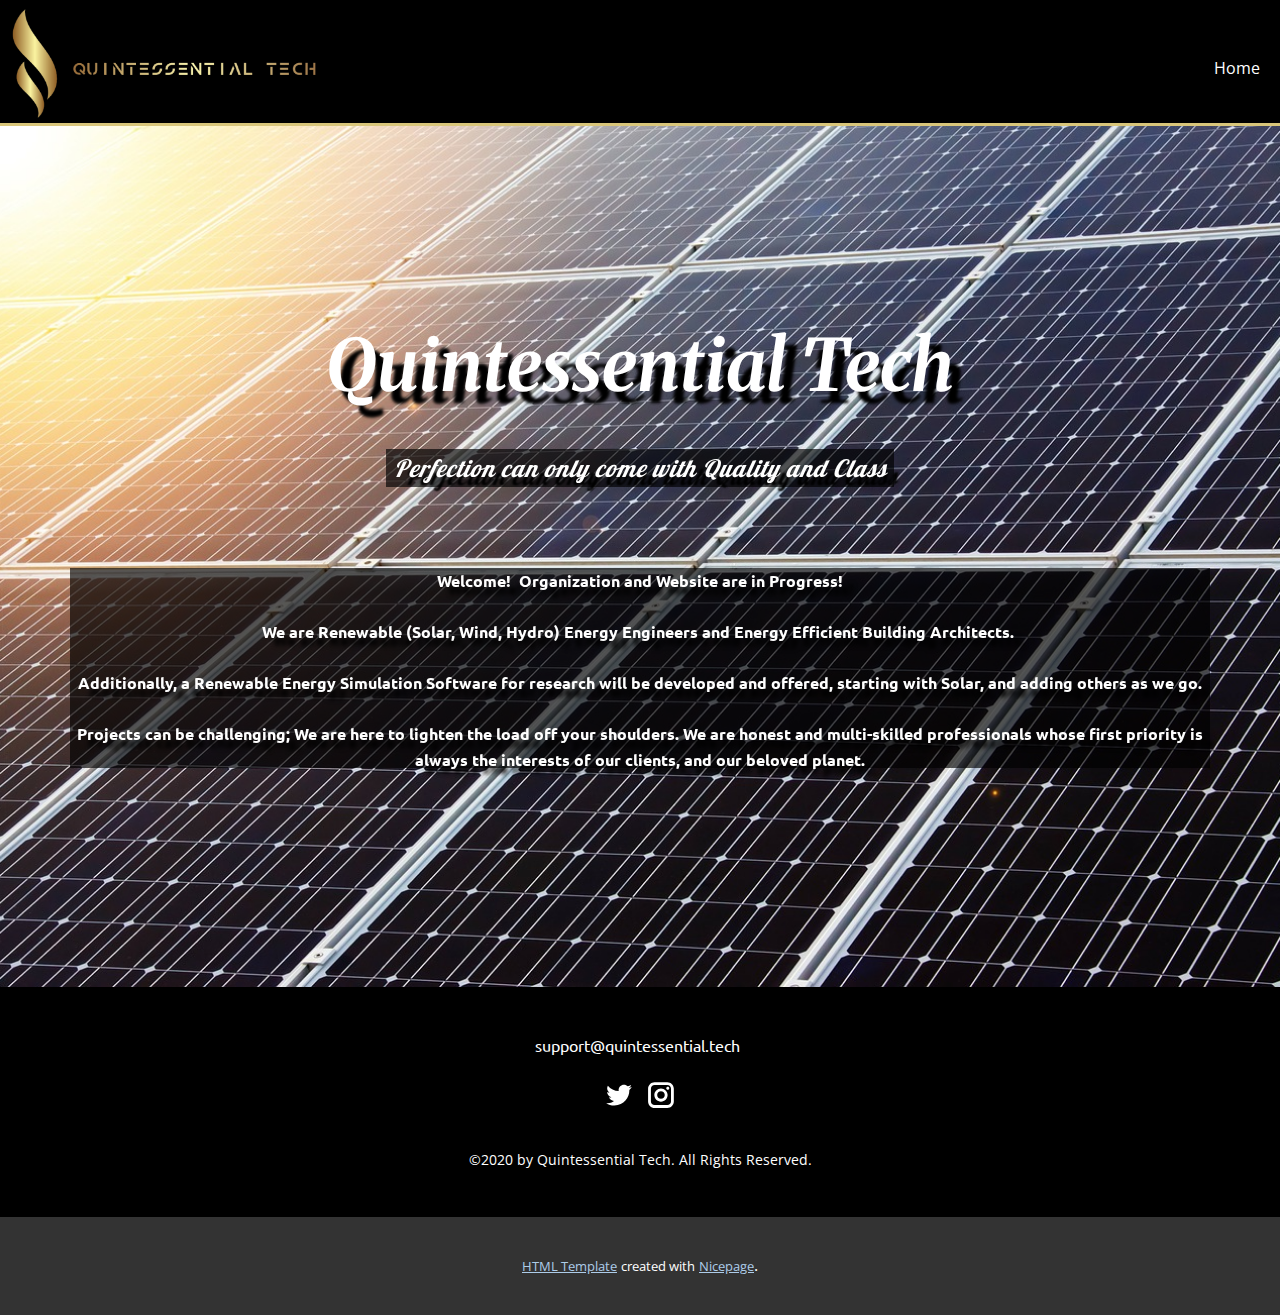
<file: index.html>
<!DOCTYPE html>
<html style="font-size: 16px;">
  <head>
    <meta name="viewport" content="width=device-width, initial-scale=1.0">
    <meta charset="utf-8">
    <meta name="keywords" content="Quintessential Tech">
    <meta name="description" content="">
    <meta name="page_type" content="np-template-header-footer-from-plugin">
    <title>Home</title>
    <link rel="stylesheet" href="nicepage.css" media="screen">
<link rel="stylesheet" href="Home.css" media="screen">
    <script class="u-script" type="text/javascript" src="jquery.js" defer=""></script>
    <script class="u-script" type="text/javascript" src="nicepage.js" defer=""></script>
    <meta name="generator" content="Nicepage 2.21.2, nicepage.com">
    
    
    <link id="u-theme-google-font" rel="stylesheet" href="https://fonts.googleapis.com/css?family=Roboto:100,100i,300,300i,400,400i,500,500i,700,700i,900,900i|Open+Sans:300,300i,400,400i,600,600i,700,700i,800,800i">
    <link id="u-page-google-font" rel="stylesheet" href="https://fonts.googleapis.com/css?family=Merriweather:300,300i,400,400i,700,700i,900,990i|Lobster:400|Ubuntu:300,300i,400,400i,500,500i,700,700i">
    <script type="application/ld+json">{
		"@context": "http://schema.org",
		"@type": "Organization",
		"name": "",
		"url": "index.html",
		"logo": "images/Untitled22.png",
		"sameAs": [
				"https://twitter.com/QuintessenTech",
				"https://www.instagram.com/quintessential.tech"
		]
}</script>
    <meta property="og:title" content="Home">
    <meta property="og:type" content="website">
    <meta name="theme-color" content="#478ac9">
    <meta property="og:url" content="index.html">
    <meta name="twitter:site" content="@">
    <meta name="twitter:card" content="summary_large_image">
    <meta name="twitter:title" content="Home">
    <meta name="twitter:description" content="">
  </head>
  <body data-home-page="Home.html" data-home-page-title="Home" class="u-body"><header class="u-black u-clearfix u-header u-header" id="sec-9a8d"><a href="Home.html" class="u-image u-logo u-image-1" title="Home">
        <img src="images/Untitled22.png" class="u-logo-image u-logo-image-1" data-image-width="323">
      </a><nav class="u-menu u-menu-dropdown u-offcanvas u-menu-1">
        <div class="menu-collapse">
          <a class="u-button-style u-nav-link" href="#">
            <svg><use xmlns:xlink="http://www.w3.org/1999/xlink" xlink:href="#menu-hamburger"></use></svg>
            <svg version="1.1" xmlns="http://www.w3.org/2000/svg" xmlns:xlink="http://www.w3.org/1999/xlink"><defs><symbol id="menu-hamburger" viewBox="0 0 16 16" style="width: 16px; height: 16px;"><rect y="1" width="16" height="2"></rect><rect y="7" width="16" height="2"></rect><rect y="13" width="16" height="2"></rect>
</symbol>
</defs></svg>
          </a>
        </div>
        <div class="u-custom-menu u-nav-container">
          <ul class="u-nav u-unstyled"><li class="u-nav-item"><a class="u-button-style u-nav-link" href="Home.html">Home</a>
</li></ul>
        </div>
        <div class="u-custom-menu u-nav-container-collapse">
          <div class="u-black u-container-style u-inner-container-layout u-opacity u-opacity-95 u-sidenav">
            <div class="u-menu-close"></div>
            <ul class="u-align-center u-nav u-popupmenu-items u-unstyled u-nav-2"><li class="u-nav-item"><a class="u-button-style u-nav-link" href="Home.html">Home</a>
</li></ul>
          </div>
          <div class="u-black u-menu-overlay u-opacity u-opacity-70"></div>
        </div>
      </nav><div class="u-border-3 u-border-palette-4-base u-line u-line-horizontal u-line-1"></div></header>
    <section class="u-align-center u-clearfix u-image u-section-1" id="sec-2575" data-image-width="1280" data-image-height="853">
      <div class="u-clearfix u-sheet u-valign-middle-xs u-sheet-1">
        <h1 class="u-custom-font u-font-merriweather u-text u-text-white u-title u-text-1" data-animation-name="slideIn" data-animation-duration="1000" data-animation-delay="0" data-animation-direction="Down">Quintessential Tech</h1>
        <img src="images/Untitled34.png" alt="" class="u-expanded-width-xs u-image u-image-default u-opacity u-opacity-65 u-image-1" data-image-width="478" data-image-height="363">
        <p class="u-custom-font u-font-Lobster u-text u-text-body-alt-color u-text-2" data-animation-name="fadeIn" data-animation-duration="2000" data-animation-delay="0" data-animation-direction="">Perfection can only come with Quality and Class</p>
        <img src="images/Untitled34.png" alt="" class="u-expanded-width u-image u-image-default u-opacity u-opacity-65 u-image-2" data-image-width="478" data-image-height="363">
        <p class="u-custom-font u-font-ubuntu u-text u-text-body-alt-color u-text-default u-text-3" data-animation-name="fadeIn" data-animation-duration="2000" data-animation-delay="0" data-animation-direction="">Welcome!&nbsp; Organization and Website are in Progress!<br>
          <br>We are Renewable (Solar, Wind, Hydro)&nbsp;Energy Engineers and Energy Efficient Building&nbsp;Architects.&nbsp;<br>
          <br>Additionally, a Renewable Energy Simulation Software for research will be developed and offered​, starting with Solar, and adding others as we go.<br>
          <br>Projects can be challenging; We are here to lighten the load off your shoulders. We are honest and multi-skilled&nbsp;professionals whose first priority is always the interests of our clients,&nbsp;and&nbsp;our beloved planet.
        </p>
      </div>
    </section>
    
    
    <footer class="u-align-center u-black u-clearfix u-footer u-footer" id="sec-2539"><div class="u-clearfix u-sheet u-valign-middle u-sheet-1">
        <p class="u-custom-font u-font-ubuntu u-text u-text-default u-text-white u-text-1">
          <a class="u-btn u-button-style u-none u-text-active-grey-30 u-text-hover-palette-1-base u-text-white u-btn-1" href="mailto:support@quintessential.tech">support@quintessential.tech</a>
        </p>
        <div class="u-social-icons u-spacing-10 u-text-white u-social-icons-1">
          <a class="u-social-url" target="_blank" href="https://twitter.com/QuintessenTech">
            <span class="u-icon u-icon-circle u-social-twitter u-social-type-logo u-icon-1">
              <svg class="u-svg-link" preserveAspectRatio="xMidYMin slice" viewBox="0 0 112 112" style=""><use xmlns:xlink="http://www.w3.org/1999/xlink" xlink:href="#svg-fcd9"></use></svg>
              <svg xmlns="http://www.w3.org/2000/svg" xmlns:xlink="http://www.w3.org/1999/xlink" version="1.1" xml:space="preserve" class="u-svg-content" viewBox="0 0 112 112" x="0px" y="0px" id="svg-fcd9"><path d="M92.2,38.2c0,0.8,0,1.6,0,2.3c0,24.3-18.6,52.4-52.6,52.4c-10.6,0.1-20.2-2.9-28.5-8.2 c1.4,0.2,2.9,0.2,4.4,0.2c8.7,0,16.7-2.9,23-7.9c-8.1-0.2-14.9-5.5-17.3-12.8c1.1,0.2,2.4,0.2,3.4,0.2c1.6,0,3.3-0.2,4.8-0.7 c-8.4-1.6-14.9-9.2-14.9-18c0-0.2,0-0.2,0-0.2c2.5,1.4,5.4,2.2,8.4,2.3c-5-3.3-8.3-8.9-8.3-15.4c0-3.4,1-6.5,2.5-9.2 c9.1,11.1,22.7,18.5,38,19.2c-0.2-1.4-0.4-2.8-0.4-4.3c0.1-10,8.3-18.2,18.5-18.2c5.4,0,10.1,2.2,13.5,5.7c4.3-0.8,8.1-2.3,11.7-4.5 c-1.4,4.3-4.3,7.9-8.1,10.1c3.7-0.4,7.3-1.4,10.6-2.9C98.9,32.3,95.7,35.5,92.2,38.2z"></path></svg>
            </span>
          </a>
          <a class="u-social-url" target="_blank" href="https://www.instagram.com/quintessential.tech">
            <span class="u-icon u-icon-circle u-social-instagram u-social-type-logo u-icon-2">
              <svg class="u-svg-link" preserveAspectRatio="xMidYMin slice" viewBox="0 0 112 112" style=""><use xmlns:xlink="http://www.w3.org/1999/xlink" xlink:href="#svg-3b63"></use></svg>
              <svg xmlns="http://www.w3.org/2000/svg" xmlns:xlink="http://www.w3.org/1999/xlink" version="1.1" xml:space="preserve" class="u-svg-content" viewBox="0 0 112 112" x="0px" y="0px" id="svg-3b63"><path d="M55.9,32.9c-12.8,0-23.2,10.4-23.2,23.2s10.4,23.2,23.2,23.2s23.2-10.4,23.2-23.2S68.7,32.9,55.9,32.9z M55.9,69.4c-7.4,0-13.3-6-13.3-13.3c-0.1-7.4,6-13.3,13.3-13.3s13.3,6,13.3,13.3C69.3,63.5,63.3,69.4,55.9,69.4z"></path><path d="M79.7,26.8c-3,0-5.4,2.5-5.4,5.4s2.5,5.4,5.4,5.4c3,0,5.4-2.5,5.4-5.4S82.7,26.8,79.7,26.8z"></path><path d="M78.2,11H33.5C21,11,10.8,21.3,10.8,33.7v44.7c0,12.6,10.2,22.8,22.7,22.8h44.7c12.6,0,22.7-10.2,22.7-22.7 V33.7C100.8,21.1,90.6,11,78.2,11z M91,78.4c0,7.1-5.8,12.8-12.8,12.8H33.5c-7.1,0-12.8-5.8-12.8-12.8V33.7 c0-7.1,5.8-12.8,12.8-12.8h44.7c7.1,0,12.8,5.8,12.8,12.8V78.4z"></path></svg>
            </span>
          </a>
        </div>
        <p class="u-small-text u-text u-text-body-alt-color u-text-variant u-text-2">©2020 by Quintessential Tech. All Rights Reserved.</p>
      </div></footer>
    <section class="u-backlink u-clearfix u-grey-80">
      <a class="u-link" href="https://nicepage.com/html-templates" target="_blank">
        <span>HTML Template</span>
      </a>
      <p class="u-text">
        <span>created with</span>
      </p>
      <a class="u-link" href="https://nicepage.com/html" target="_blank">
        <span>Nicepage</span>
      </a>. 
    </section>
  </body>
</html>
</file>
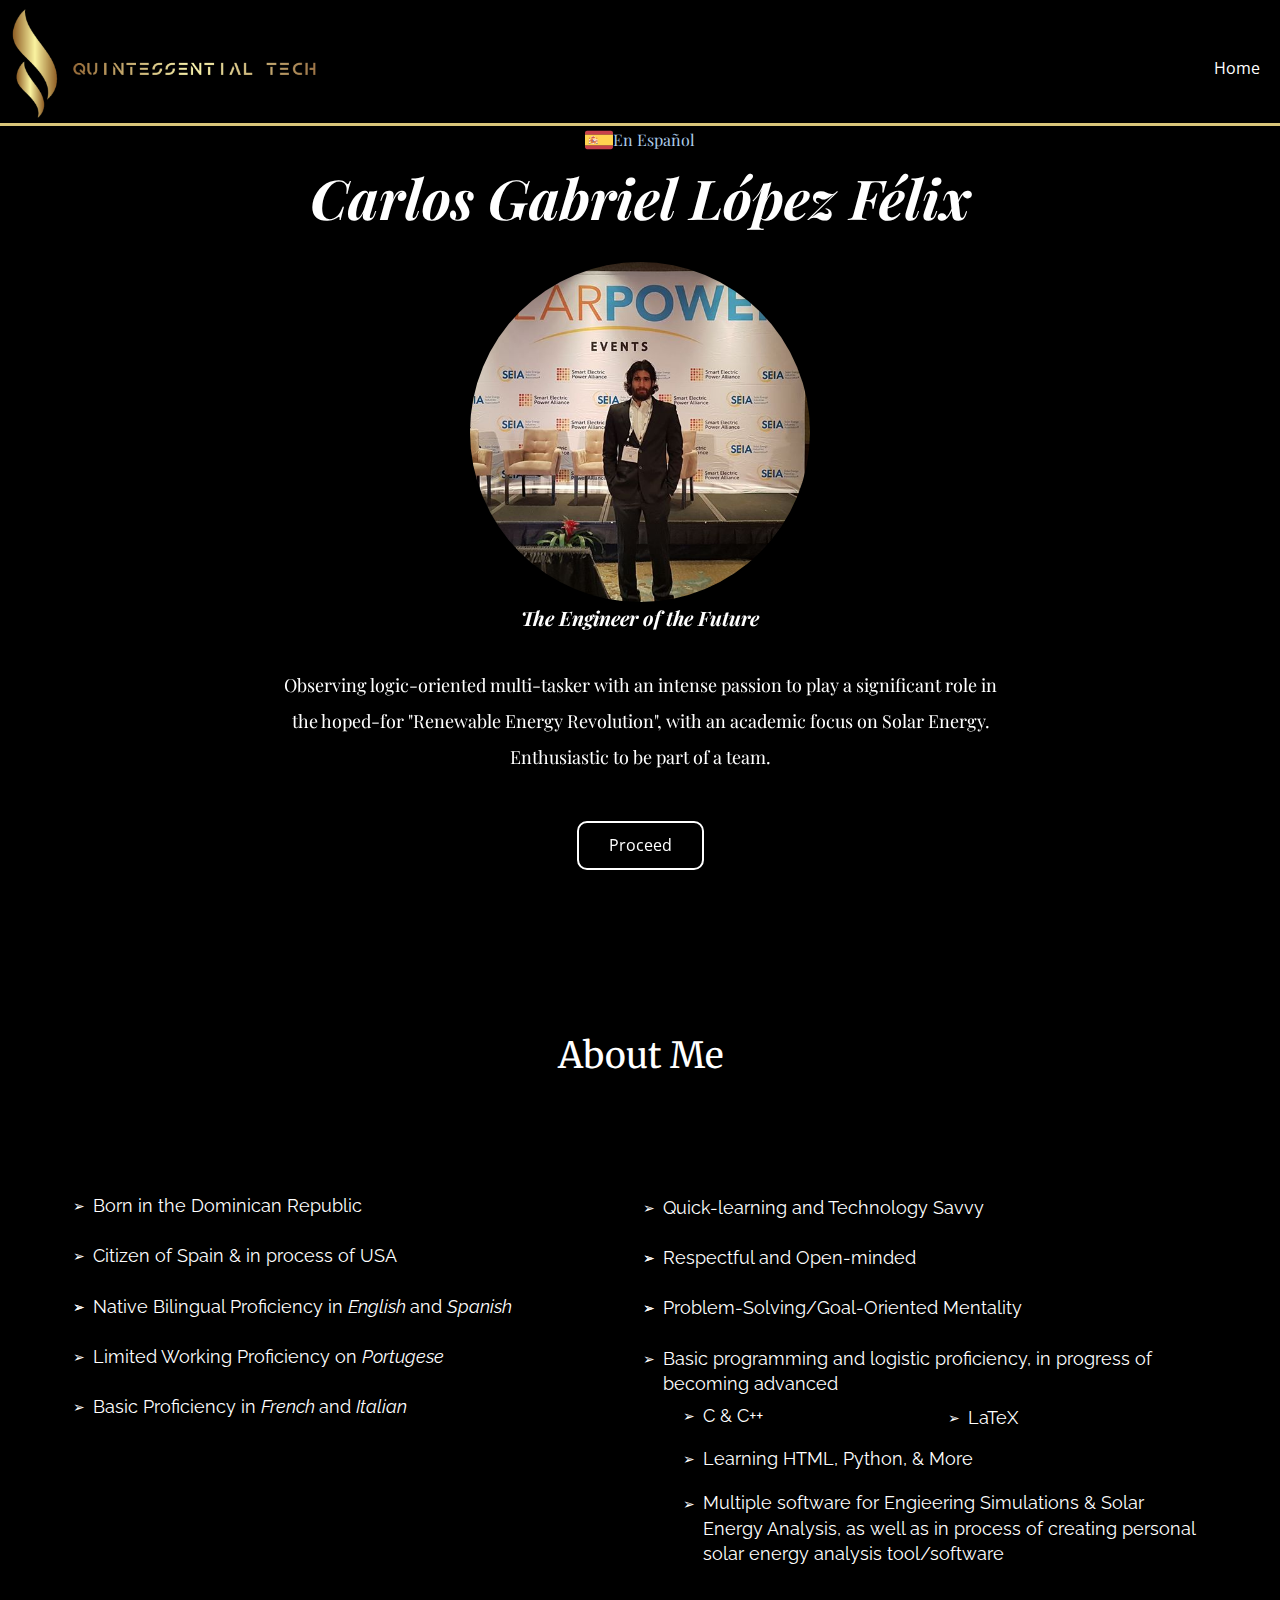
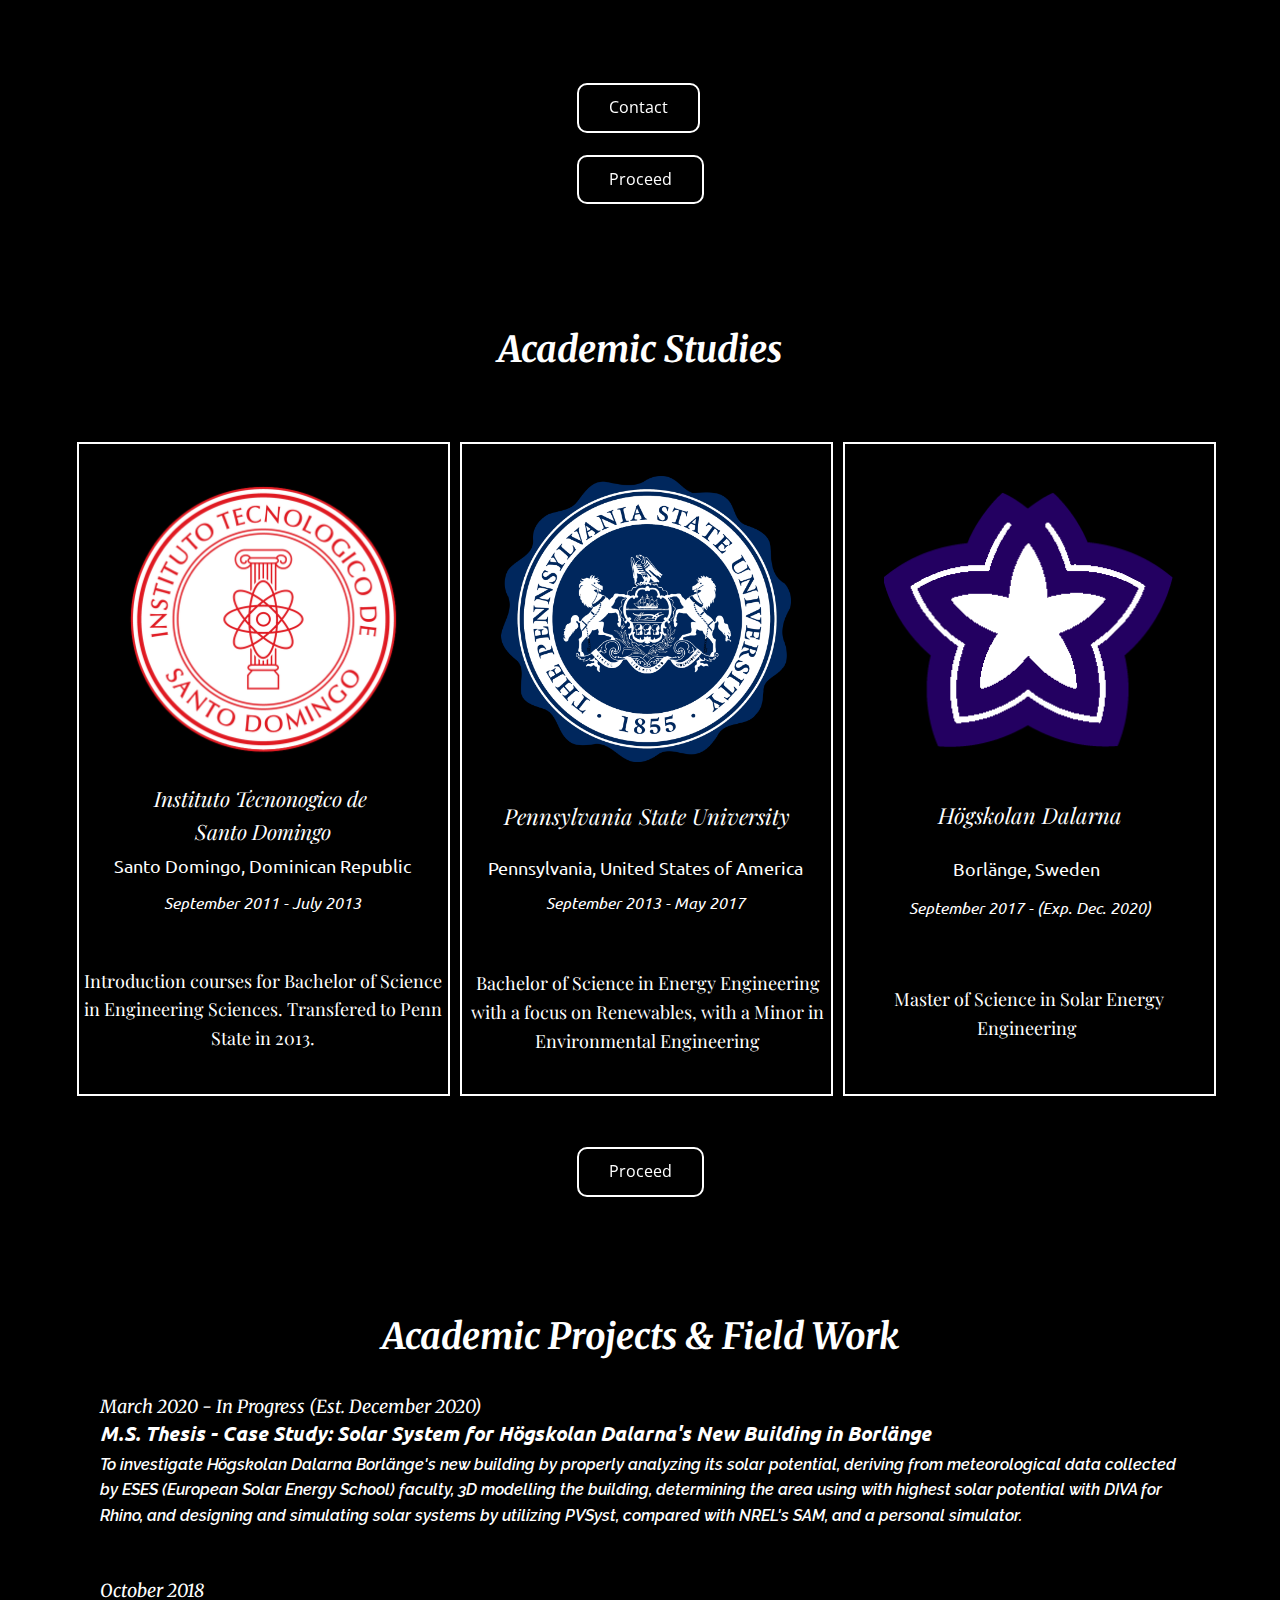
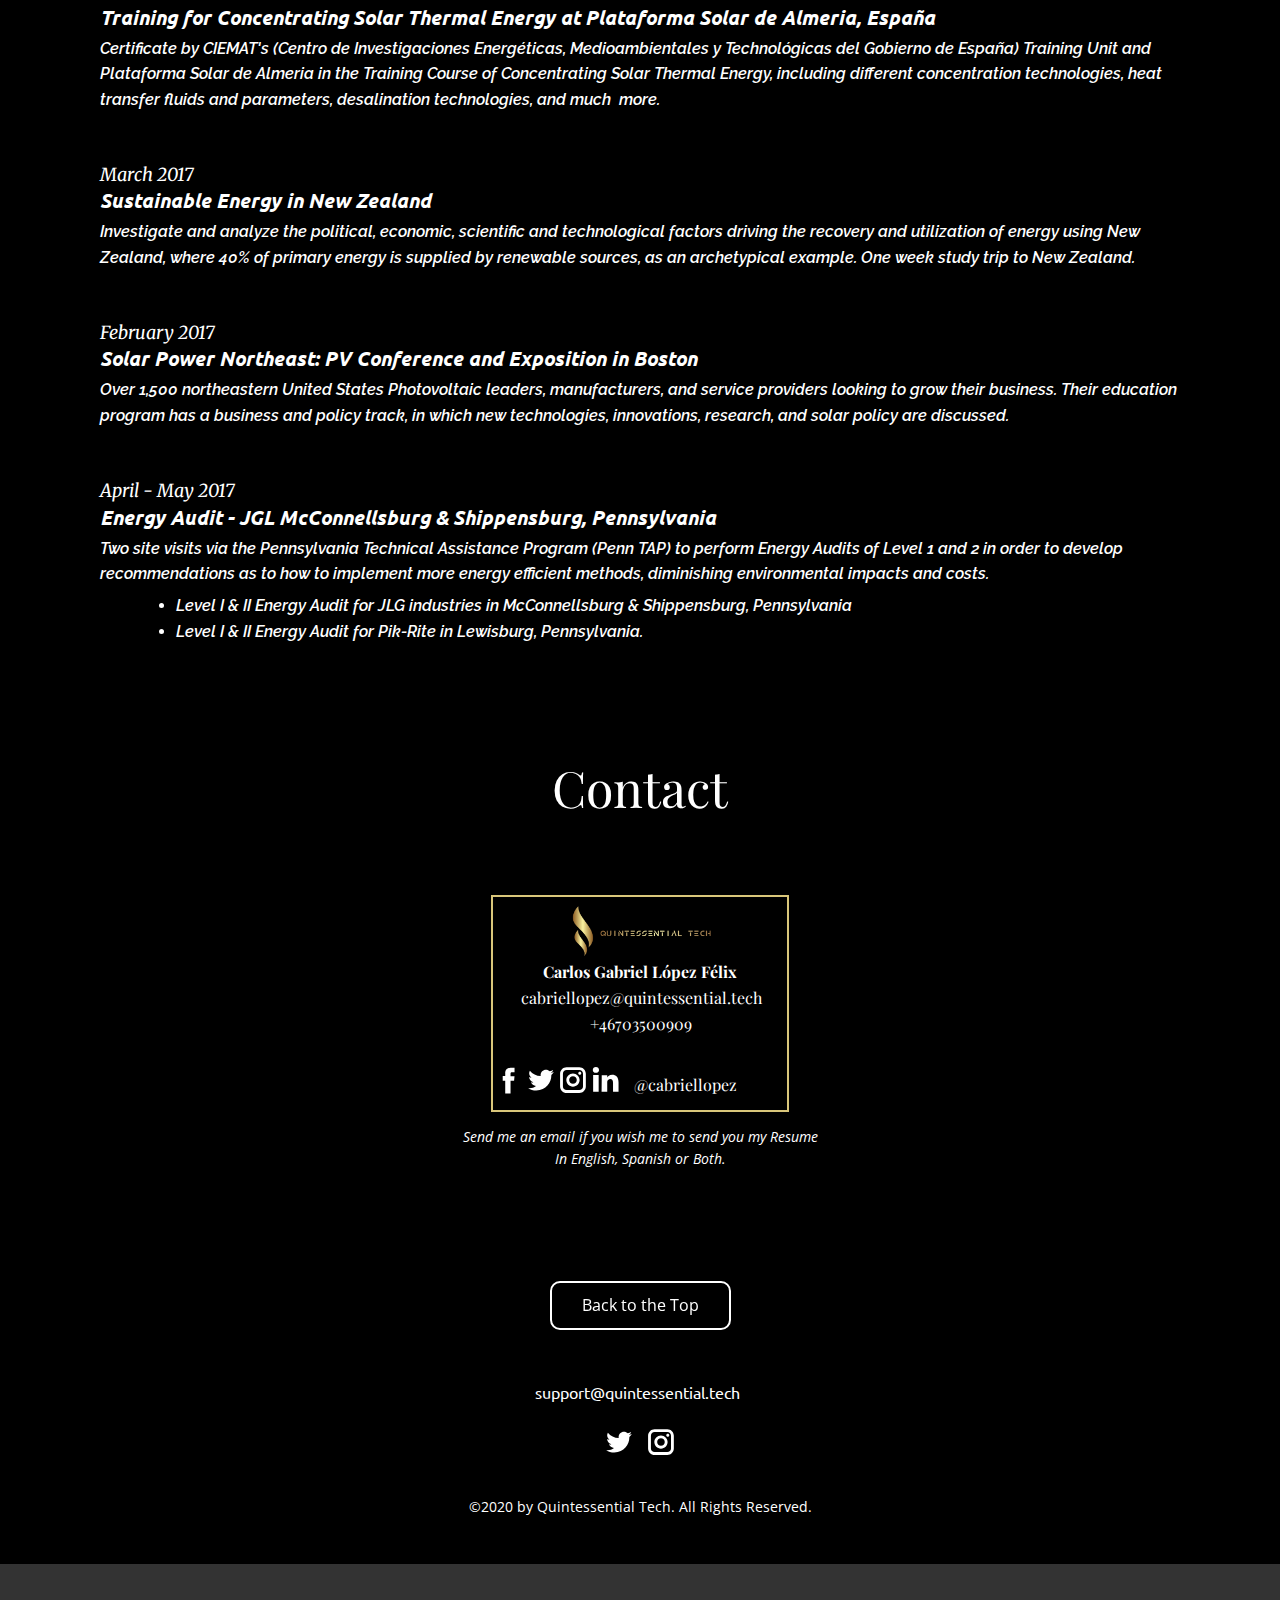
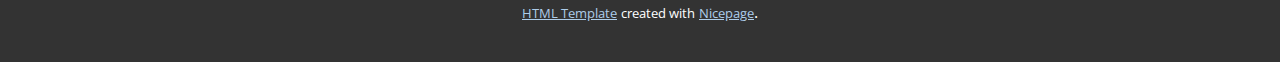
<file: cabriellopez_en.html>
<!DOCTYPE html>
<html style="font-size: 16px;">
  <head>
    <meta name="viewport" content="width=device-width, initial-scale=1.0">
    <meta charset="utf-8">
    <meta name="keywords" content="Instituto Tecnologico de Santo Domingo,Dominican Republic, Pennsylvania State University, State College,PA, United States of America, Högskolan Dalarna (Dalarna University College)Borlänge, Sweden">
    <meta name="description" content="">
    <meta name="page_type" content="np-template-header-footer-from-plugin">
    <title>cabriellopez_en</title>
    <link rel="stylesheet" href="nicepage.css" media="screen">
<link rel="stylesheet" href="cabriellopez_en.css" media="screen">
    <script class="u-script" type="text/javascript" src="jquery.js" defer=""></script>
    <script class="u-script" type="text/javascript" src="nicepage.js" defer=""></script>
    <meta name="generator" content="Nicepage 2.21.2, nicepage.com">
    
    
    
    
    
    
    
    <link id="u-theme-google-font" rel="stylesheet" href="https://fonts.googleapis.com/css?family=Roboto:100,100i,300,300i,400,400i,500,500i,700,700i,900,900i|Open+Sans:300,300i,400,400i,600,600i,700,700i,800,800i">
    <link id="u-page-google-font" rel="stylesheet" href="https://fonts.googleapis.com/css?family=Playfair+Display:400,400i,700,700i,900,900i|Merriweather:300,300i,400,400i,700,700i,900,990i|Raleway:100,100i,200,200i,300,300i,400,400i,500,500i,600,600i,700,700i,800,800i,900,900i|Ubuntu:300,300i,400,400i,500,500i,700,700i">
    <script type="application/ld+json">{
		"@context": "http://schema.org",
		"@type": "Organization",
		"name": "",
		"url": "index.html",
		"logo": "images/Untitled22.png",
		"sameAs": [
				"https://twitter.com/QuintessenTech",
				"https://www.instagram.com/quintessential.tech"
		]
}</script>
    <meta property="og:title" content="cabriellopez_en">
    <meta property="og:type" content="website">
    <meta name="theme-color" content="#478ac9">
    <meta property="og:url" content="index.html">
    <meta name="twitter:site" content="@">
    <meta name="twitter:card" content="summary_large_image">
    <meta name="twitter:title" content="cabriellopez_en">
    <meta name="twitter:description" content="">
  </head>
  <body class="u-body"><header class="u-black u-clearfix u-header u-header" id="sec-9a8d"><a href="Home.html" class="u-image u-logo u-image-1" title="Home">
        <img src="images/Untitled22.png" class="u-logo-image u-logo-image-1" data-image-width="323">
      </a><nav class="u-menu u-menu-dropdown u-offcanvas u-menu-1">
        <div class="menu-collapse">
          <a class="u-button-style u-nav-link" href="#">
            <svg><use xmlns:xlink="http://www.w3.org/1999/xlink" xlink:href="#menu-hamburger"></use></svg>
            <svg version="1.1" xmlns="http://www.w3.org/2000/svg" xmlns:xlink="http://www.w3.org/1999/xlink"><defs><symbol id="menu-hamburger" viewBox="0 0 16 16" style="width: 16px; height: 16px;"><rect y="1" width="16" height="2"></rect><rect y="7" width="16" height="2"></rect><rect y="13" width="16" height="2"></rect>
</symbol>
</defs></svg>
          </a>
        </div>
        <div class="u-custom-menu u-nav-container">
          <ul class="u-nav u-unstyled"><li class="u-nav-item"><a class="u-button-style u-nav-link" href="Home.html">Home</a>
</li></ul>
        </div>
        <div class="u-custom-menu u-nav-container-collapse">
          <div class="u-black u-container-style u-inner-container-layout u-opacity u-opacity-95 u-sidenav">
            <div class="u-menu-close"></div>
            <ul class="u-align-center u-nav u-popupmenu-items u-unstyled u-nav-2"><li class="u-nav-item"><a class="u-button-style u-nav-link" href="Home.html">Home</a>
</li></ul>
          </div>
          <div class="u-black u-menu-overlay u-opacity u-opacity-70"></div>
        </div>
      </nav><div class="u-border-3 u-border-palette-4-base u-line u-line-horizontal u-line-1"></div></header>
    <section class="u-align-center u-black u-clearfix u-valign-top u-section-1" src="" id="sec-2e21">
      <span class="u-icon u-icon-circle u-text-palette-1-base u-icon-1" data-href="cabriellopez_es.html">
        <svg class="u-svg-link" preserveAspectRatio="xMidYMin slice" viewBox="0 0 512 512" style=""><use xmlns:xlink="http://www.w3.org/1999/xlink" xlink:href="#svg-bcfe"></use></svg>
        <svg xmlns="http://www.w3.org/2000/svg" xmlns:xlink="http://www.w3.org/1999/xlink" version="1.1" xml:space="preserve" class="u-svg-content" viewBox="0 0 512 512" x="0px" y="0px" id="svg-bcfe" style="enable-background:new 0 0 512 512;"><g><path style="fill:#C8414B;" d="M0,385.379c0,21.177,17.167,38.345,38.345,38.345h435.31c21.177,0,38.345-17.167,38.345-38.345   v-32.276H0V385.379z"></path><path style="fill:#C8414B;" d="M473.655,88.276H38.345C17.167,88.276,0,105.443,0,126.621v32.276h512v-32.276   C512,105.443,494.833,88.276,473.655,88.276z"></path>
</g><rect y="158.9" style="fill:#FFD250;" width="512" height="194.21"></rect><path style="fill:#C8414B;" d="M216.276,256l7.485-33.681c0.69-3.102-1.671-6.044-4.849-6.044h-5.272  c-3.177,0-5.537,2.943-4.849,6.044L216.276,256z"></path><rect x="207.45" y="238.34" style="fill:#F5F5F5;" width="17.655" height="75.03"></rect><rect x="203.03" y="229.52" style="fill:#FAB446;" width="26.483" height="8.828"></rect><g><rect x="185.38" y="256" style="fill:#C8414B;" width="44.14" height="8.828"></rect><polygon style="fill:#C8414B;" points="229.517,291.31 203.034,282.483 203.034,273.655 229.517,282.483  "></polygon><path style="fill:#C8414B;" d="M83.862,256l7.485-33.681c0.69-3.102-1.671-6.044-4.849-6.044h-5.272   c-3.177,0-5.537,2.943-4.849,6.044L83.862,256z"></path>
</g><path style="fill:#F5F5F5;" d="M114.759,229.517c-4.875,0-8.828,3.953-8.828,8.828v57.379c0,10.725,10.01,30.897,44.138,30.897  s44.138-20.171,44.138-30.897v-57.379c0-4.875-3.953-8.828-8.828-8.828H114.759z"></path><g><path style="fill:#C8414B;" d="M150.069,273.655h-44.138v-35.31c0-4.875,3.953-8.828,8.828-8.828h35.31V273.655z"></path><path style="fill:#C8414B;" d="M150.069,273.655h44.138v22.069c0,12.189-9.88,22.069-22.069,22.069l0,0   c-12.189,0-22.069-9.88-22.069-22.069V273.655z"></path>
</g><path style="fill:#FAB446;" d="M105.931,273.655h44.138v22.069c0,12.189-9.88,22.069-22.069,22.069l0,0  c-12.189,0-22.069-9.88-22.069-22.069V273.655z"></path><g><path style="fill:#C8414B;" d="M141.241,313.28v-39.625h-8.828v43.693C135.697,316.682,138.664,315.228,141.241,313.28z"></path><path style="fill:#C8414B;" d="M123.586,317.348v-43.693h-8.828v39.625C117.336,315.228,120.303,316.682,123.586,317.348z"></path>
</g><rect x="114.76" y="256" style="fill:#FFB441;" width="26.483" height="8.828"></rect><g><rect x="114.76" y="238.34" style="fill:#FAB446;" width="26.483" height="8.828"></rect><rect x="119.17" y="243.59" style="fill:#FAB446;" width="17.655" height="15.992"></rect>
</g><rect x="75.03" y="238.34" style="fill:#F5F5F5;" width="17.655" height="75.03"></rect><g><rect x="70.62" y="308.97" style="fill:#FAB446;" width="26.483" height="8.828"></rect><rect x="70.62" y="229.52" style="fill:#FAB446;" width="26.483" height="8.828"></rect>
</g><rect x="66.21" y="317.79" style="fill:#5064AA;" width="35.31" height="8.828"></rect><rect x="207.45" y="308.97" style="fill:#FAB446;" width="26.483" height="8.828"></rect><rect x="198.62" y="317.79" style="fill:#5064AA;" width="35.31" height="8.828"></rect><rect x="123.59" y="220.69" style="fill:#FAB446;" width="52.966" height="8.828"></rect><rect x="145.66" y="194.21" style="fill:#FFB441;" width="8.828" height="26.483"></rect><g><path style="fill:#F5F5F5;" d="M141.241,207.448c-7.302,0-13.241-5.94-13.241-13.241c0-7.302,5.94-13.241,13.241-13.241   c7.302,0,13.241,5.94,13.241,13.241C154.483,201.508,148.543,207.448,141.241,207.448z M141.241,189.793   c-2.435,0-4.414,1.978-4.414,4.414c0,2.435,1.978,4.414,4.414,4.414s4.414-1.978,4.414-4.414   C145.655,191.772,143.677,189.793,141.241,189.793z"></path><path style="fill:#F5F5F5;" d="M158.897,207.448c-7.302,0-13.241-5.94-13.241-13.241c0-7.302,5.94-13.241,13.241-13.241   c7.302,0,13.241,5.94,13.241,13.241S166.198,207.448,158.897,207.448z M158.897,189.793c-2.435,0-4.414,1.978-4.414,4.414   c0,2.435,1.978,4.414,4.414,4.414c2.435,0,4.414-1.978,4.414-4.414C163.31,191.772,161.332,189.793,158.897,189.793z"></path><path style="fill:#F5F5F5;" d="M176.552,216.276c-7.302,0-13.241-5.94-13.241-13.241c0-7.302,5.94-13.241,13.241-13.241   c7.302,0,13.241,5.94,13.241,13.241S183.853,216.276,176.552,216.276z M176.552,198.621c-2.435,0-4.414,1.978-4.414,4.414   c0,2.435,1.978,4.414,4.414,4.414c2.435,0,4.414-1.978,4.414-4.414S178.987,198.621,176.552,198.621z"></path><path style="fill:#F5F5F5;" d="M123.586,216.276c-7.302,0-13.241-5.94-13.241-13.241c0-7.302,5.94-13.241,13.241-13.241   c7.302,0,13.241,5.94,13.241,13.241C136.828,210.336,130.888,216.276,123.586,216.276z M123.586,198.621   c-2.435,0-4.414,1.978-4.414,4.414c0,2.435,1.978,4.414,4.414,4.414S128,205.47,128,203.034   C128,200.599,126.022,198.621,123.586,198.621z"></path>
</g><path style="fill:#FAB446;" d="M176.552,291.31v4.414c0,2.434-1.98,4.414-4.414,4.414s-4.414-1.98-4.414-4.414v-4.414H176.552   M185.379,282.483h-26.483v13.241c0,7.302,5.94,13.241,13.241,13.241c7.302,0,13.241-5.94,13.241-13.241v-13.241H185.379z"></path><path style="fill:#FFA0D2;" d="M172.138,264.828L172.138,264.828c-4.875,0-8.828-3.953-8.828-8.828v-8.828  c0-4.875,3.953-8.828,8.828-8.828l0,0c4.875,0,8.828,3.953,8.828,8.828V256C180.966,260.875,177.013,264.828,172.138,264.828z"></path><circle style="fill:#5064AA;" cx="150.07" cy="273.65" r="13.241"></circle><rect x="145.66" y="176.55" style="fill:#FAB446;" width="8.828" height="26.483"></rect><path style="fill:#C8414B;" d="M123.586,220.69l-8.828-8.828l5.171-5.171c7.993-7.993,18.835-12.484,30.14-12.484l0,0  c11.305,0,22.146,4.491,30.14,12.484l5.171,5.171l-8.828,8.828H123.586z"></path><g><circle style="fill:#FFD250;" cx="150.07" cy="211.86" r="4.414"></circle><circle style="fill:#FFD250;" cx="132.41" cy="211.86" r="4.414"></circle><circle style="fill:#FFD250;" cx="167.72" cy="211.86" r="4.414"></circle>
</g><g><rect x="70.62" y="256" style="fill:#C8414B;" width="44.14" height="8.828"></rect><polygon style="fill:#C8414B;" points="70.621,291.31 97.103,282.483 97.103,273.655 70.621,282.483  "></polygon>
</g></svg>
      </span>
      <p class="u-align-left u-custom-font u-font-playfair-display u-text u-text-1">
        <a class="u-btn u-button-style u-none u-text-active-grey-60 u-text-hover-palette-1-light-1 u-text-palette-1-light-2 u-btn-1" href="cabriellopez_es.html">En Español</a>
      </p>
      <p class="u-custom-font u-font-playfair-display u-large-text u-text u-text-variant u-text-white u-text-2" data-animation-name="fadeIn" data-animation-duration="1500" data-animation-delay="250" data-animation-direction="">Carlos Gabriel López Félix</p>
      <div alt="" class="u-align-left u-image u-image-circle u-image-1" src="" data-animation-name="fadeIn" data-animation-duration="1500" data-animation-delay="500"></div>
      <p class="u-custom-font u-font-playfair-display u-text u-text-3" data-animation-name="fadeIn" data-animation-duration="1500" data-animation-delay="750">The Engineer of the Future</p>
      <p class="u-custom-font u-font-playfair-display u-text u-text-4" data-animation-name="lightSpeedIn" data-animation-duration="1500" data-animation-delay="2000" data-animation-direction="">Observing logic-oriented multi-tasker with an intense passion to play a significant role in the hoped-for "Renewable Energy Revolution", with an academic focus on Solar Energy. Enthusiastic to be part of a team.</p>
      <a href="#sec-c260" class="u-active-grey-50 u-border-2 u-border-active-white u-border-hover-white u-border-radius-10 u-border-white u-btn u-btn-round u-button-style u-hover-grey-80 u-none u-text-active-palette-1-dark-1 u-text-hover-palette-1-light-2 u-btn-2" data-animation-name="fadeIn" data-animation-duration="1000" data-animation-delay="3000">Proceed</a>
    </section>
    <section class="u-black u-clearfix u-section-2" id="sec-c260">
      <div class="u-clearfix u-sheet u-sheet-1">
        <h2 class="u-align-center u-custom-font u-font-merriweather u-text u-text-1">About Me</h2>
        <ul class="u-custom-font u-custom-list u-font-raleway u-text u-text-2">
          <li style="">
            <div class="class u-list-icon">
              <div xmlns="http://www.w3.org/2000/svg" xmlns:xlink="http://www.w3.org/1999/xlink" version="1.1" xml:space="preserve" class="u-svg-content">➢</div>
            </div>Born in the Dominican Republic<br>
            <br>
          </li>
          <li style="">
            <div class="class u-list-icon">
              <div xmlns="http://www.w3.org/2000/svg" xmlns:xlink="http://www.w3.org/1999/xlink" version="1.1" xml:space="preserve" class="u-svg-content">➢</div>
            </div>Citizen of Spain &amp; in process of USA<br>
            <br>
          </li>
          <li style="">
            <div class="class u-list-icon">
              <div xmlns="http://www.w3.org/2000/svg" xmlns:xlink="http://www.w3.org/1999/xlink" version="1.1" xml:space="preserve" class="u-svg-content">➢</div>
            </div>
            <div class="class u-list-icon">
              <div>➢</div>
            </div>Native Bilingual Proficiency in <i>English </i>and <i>Spanish</i>
            <br>
            <br>
          </li>
          <li style="">
            <div class="class u-list-icon">
              <div xmlns="http://www.w3.org/2000/svg" xmlns:xlink="http://www.w3.org/1999/xlink" version="1.1" xml:space="preserve" class="u-svg-content">➢</div>
            </div>Limited Working Proficiency on <i>Portugese</i>
            <br>
            <br>
          </li>
          <li style="">
            <div class="class u-list-icon">
              <div xmlns="http://www.w3.org/2000/svg" xmlns:xlink="http://www.w3.org/1999/xlink" version="1.1" xml:space="preserve" class="u-svg-content">➢</div>
            </div>Basic Proficiency in <i>French </i>and <i>Italian<br></i>
          </li>
        </ul>
        <ul class="u-custom-font u-custom-list u-font-raleway u-text u-text-3">
          <li style="">
            <div class="class u-list-icon">
              <div xmlns="http://www.w3.org/2000/svg" xmlns:xlink="http://www.w3.org/1999/xlink" version="1.1" xml:space="preserve" class="u-svg-content">➢</div>
            </div>
          </li>
          <li style="">Quick-learning and Technology Savvy&nbsp;<br>
          </li>
          <li style="">
            <br>
          </li>
          <li style="">
            <div class="class u-list-icon">
              <div xmlns="http://www.w3.org/2000/svg" xmlns:xlink="http://www.w3.org/1999/xlink" version="1.1" xml:space="preserve" class="u-svg-content">➢</div>
            </div>
            <div class="class u-list-icon">
              <div xmlns="http://www.w3.org/2000/svg" xmlns:xlink="http://www.w3.org/1999/xlink" version="1.1" xml:space="preserve" class="u-svg-content">➢</div>
            </div>Respectful and Open-minded<br>
            <br>
          </li>
          <li style="">
            <div class="class u-list-icon">
              <div xmlns="http://www.w3.org/2000/svg" xmlns:xlink="http://www.w3.org/1999/xlink" version="1.1" xml:space="preserve" class="u-svg-content">➢</div>
            </div>
            <div class="class u-list-icon">
              <div xmlns="http://www.w3.org/2000/svg" xmlns:xlink="http://www.w3.org/1999/xlink" version="1.1" xml:space="preserve" class="u-svg-content">➢</div>
            </div>Problem-Solving/Goal-Oriented Mentality<br>
            <br>
          </li>
          <li style="">
            <div class="class u-list-icon">
              <div xmlns="http://www.w3.org/2000/svg" xmlns:xlink="http://www.w3.org/1999/xlink" version="1.1" xml:space="preserve" class="u-svg-content">➢</div>
            </div>Basic programming and logistic proficiency, in progress of becoming advanced<br>
          </li>
        </ul>
        <ul class="u-custom-font u-custom-list u-font-raleway u-text u-text-4">
          <li style="">
            <div class="class u-list-icon">
              <div xmlns="http://www.w3.org/2000/svg" xmlns:xlink="http://www.w3.org/1999/xlink" version="1.1" xml:space="preserve" class="u-svg-content">➢</div>
            </div>
          </li>
          <li style="">C &amp; C++<br>
            <br>
          </li>
          <li style="">
            <div class="class u-list-icon">
              <div xmlns="http://www.w3.org/2000/svg" xmlns:xlink="http://www.w3.org/1999/xlink" version="1.1" xml:space="preserve" class="u-svg-content">➢</div>
            </div>Learning HTML, Python, &amp; More<br>
          </li>
        </ul>
        <ul class="u-custom-font u-custom-list u-font-raleway u-text u-text-5">
          <li style="">
            <div class="class u-list-icon">
              <div xmlns="http://www.w3.org/2000/svg" xmlns:xlink="http://www.w3.org/1999/xlink" version="1.1" xml:space="preserve" class="u-svg-content">➢</div>
            </div>
          </li>
          <li style="">LaTeX<br>
          </li>
        </ul>
        <ul class="u-custom-font u-custom-list u-font-raleway u-text u-text-6">
          <li style="">
            <div class="class u-list-icon">
              <div xmlns="http://www.w3.org/2000/svg" xmlns:xlink="http://www.w3.org/1999/xlink" version="1.1" xml:space="preserve" class="u-svg-content">➢</div>
            </div>
          </li>
          <li style="">Multiple software for Engieering Simulations &amp; Solar Energy Analysis, as well as in process of creating personal solar energy analysis tool/software<br>
          </li>
        </ul>
        <a href="#sec-5db1" class="u-active-grey-50 u-border-2 u-border-active-white u-border-hover-white u-border-radius-10 u-border-white u-btn u-btn-round u-button-style u-hover-grey-80 u-none u-text-active-palette-1-dark-1 u-text-hover-palette-1-light-2 u-btn-1" data-animation-name="fadeIn" data-animation-duration="1000" data-animation-delay="500">Contact</a>
        <a href="#carousel_2086" class="u-active-grey-50 u-border-2 u-border-active-white u-border-hover-white u-border-radius-10 u-border-white u-btn u-btn-round u-button-style u-hover-grey-80 u-none u-text-active-palette-1-dark-1 u-text-hover-palette-1-light-2 u-btn-2" data-animation-name="fadeIn" data-animation-duration="1000" data-animation-delay="1000">Proceed</a>
      </div>
    </section>
    <section class="u-black u-clearfix u-section-3" id="carousel_2086">
      <h2 class="u-align-center u-custom-font u-font-merriweather u-subtitle u-text u-text-1">Academic Studies</h2>
      <div class="u-list u-repeater u-list-1">
        <div class="u-border-2 u-border-white u-container-style u-list-item u-repeater-item">
          <div class="u-container-layout u-similar-container u-valign-top u-container-layout-1">
            <img alt="" class="u-border-radius-10 u-expanded-width-lg u-expanded-width-md u-expanded-width-sm u-expanded-width-xs u-image u-image-contain u-image-round u-image-1" src="images/emblema_intec2.png" data-href="https://www.intec.edu.do/" data-target="_blank">
          </div>
        </div>
        <div class="u-align-center-xl u-border-2 u-border-white u-container-style u-list-item u-repeater-item">
          <div class="u-container-layout u-similar-container u-valign-top u-container-layout-2">
            <img alt="" class="u-border-radius-10 u-expanded-width-lg u-expanded-width-md u-expanded-width-sm u-expanded-width-xs u-image u-image-contain u-image-round u-image-2" src="images/PSU2.png" data-href="https://www.psu.edu/" data-target="_blank">
          </div>
        </div>
        <div class="u-align-center-xl u-border-2 u-border-white u-container-style u-list-item u-repeater-item">
          <div class="u-container-layout u-similar-container u-valign-top u-container-layout-3">
            <img alt="" class="u-border-radius-10 u-expanded-width-lg u-expanded-width-md u-expanded-width-sm u-expanded-width-xs u-image u-image-contain u-image-round u-image-3" data-image-width="293" data-image-height="269" src="images/dalarna-university-167-logo-3.png" data-href="https://www.du.se/" data-target="_blank">
          </div>
        </div>
      </div>
      <p class="u-align-center u-custom-font u-font-ubuntu u-text u-text-2">
        <a class="u-btn u-button-style u-none u-text-active-grey-50 u-text-hover-palette-1-light-2 u-text-white u-btn-1" href="https://goo.gl/maps/LSTp9WTszv3vXMR4A" target="_blank">Santo Domingo, Dominican Republic</a>
      </p>
      <p class="u-align-center u-custom-font u-font-ubuntu u-text u-text-3">September 2011 - July 2013</p>
      <p class="u-align-center u-custom-font u-font-ubuntu u-text u-text-4">September 2013 - May 2017</p>
      <p class="u-align-center u-custom-font u-font-ubuntu u-text u-text-5">
        <a class="u-btn u-button-style u-none u-text-active-grey-50 u-text-hover-palette-1-light-2 u-text-white u-btn-2" href="https://goo.gl/maps/YTT6zrJxjzYYkXGL8" target="_blank">Pennsylvania, United States of America</a>
      </p>
      <p class="u-align-center u-custom-font u-font-playfair-display u-text u-text-6">
        <a class="u-btn u-button-style u-none u-text-active-grey-50 u-text-hover-palette-1-light-2 u-text-white u-btn-3" href="https://www.du.se/" target="_blank">Högskolan Dalarna</a>
      </p>
      <p class="u-align-center u-custom-font u-font-ubuntu u-text u-text-7">
        <a class="u-btn u-button-style u-none u-text-active-grey-50 u-text-hover-palette-1-light-2 u-text-white u-btn-4" href="https://goo.gl/maps/RpyPeh9sfSfCAB7E9" target="_blank">Borlänge, Sweden</a>
      </p>
      <p class="u-align-center u-custom-font u-font-playfair-display u-text u-text-8">
        <a class="u-btn u-button-style u-none u-text-active-grey-50 u-text-hover-palette-1-light-2 u-text-white u-btn-5" href="https://www.intec.edu.do/" target="_blank">Instituto Tecnonogico de&nbsp;<br>Santo Domingo
        </a>
      </p>
      <p class="u-align-center u-custom-font u-font-ubuntu u-text u-text-9">
        <a class="u-btn u-button-style u-custom-font u-font-playfair-display u-none u-text-active-grey-50 u-text-hover-palette-1-light-2 u-text-white u-btn-6" href="https://www.psu.edu" target="_blank">Pennsylvania State University</a>
      </p>
      <p class="u-align-center u-custom-font u-font-ubuntu u-text u-text-10">September 2017 - (Exp. Dec. 2020)</p>
      <p class="u-align-center u-custom-font u-font-playfair-display u-text u-text-11">Introduction courses for Bachelor of Science in Engineering Sciences. Transfered to Penn State in 2013.</p>
      <p class="u-align-center u-custom-font u-font-playfair-display u-text u-text-12">Bachelor of Science in Energy Engineering with a focus on Renewables, with a Minor in Environmental Engineering</p>
      <p class="u-align-center u-custom-font u-font-playfair-display u-text u-text-13">Master of Science in Solar Energy Engineering&nbsp;</p>
      <a href="#carousel_9854" class="u-active-grey-50 u-border-2 u-border-active-white u-border-hover-white u-border-radius-10 u-border-white u-btn u-btn-round u-button-style u-hover-grey-80 u-none u-text-active-palette-1-dark-1 u-text-hover-palette-1-light-2 u-btn-7" data-animation-name="fadeIn" data-animation-duration="1000" data-animation-delay="1000">Proceed</a>
    </section>
    <section class="u-align-center u-black u-clearfix u-section-4" id="carousel_9854">
      <div class="u-clearfix u-sheet u-sheet-1">
        <h2 class="u-align-center u-custom-font u-font-merriweather u-subtitle u-text u-text-1">Academic Projects &amp; Field Work</h2>
        <div class="u-expanded-width u-list u-repeater u-list-1">
          <div class="u-align-left u-container-style u-expanded-width u-list-item u-repeater-item u-list-item-1">
            <div class="u-container-layout u-similar-container u-valign-top-md u-valign-top-xs u-container-layout-1">
              <h6 class="u-custom-font u-font-merriweather u-text u-text-2">March 2020 - In Progress (Est. December 2020)</h6>
              <h5 class="u-custom-font u-font-ubuntu u-text u-text-3">M.S. Thesis - Case Study: Solar System for Högskolan Dalarna's New Building in Borlänge</h5>
              <p class="u-custom-font u-font-raleway u-text u-text-4">To investigate Högskolan Dalarna&nbsp;Borlänge's new building by properly analyzing its solar potential, deriving from meteorological data collected by ESES (European Solar Energy School) faculty, 3D modelling the building,&nbsp;determining the area using with highest solar potential with DIVA for Rhino, and designing and simulating solar systems by utilizing PVSyst, compared with NREL's SAM, and a personal simulator.</p>
            </div>
          </div>
          <div class="u-align-left u-container-style u-expanded-width u-list-item u-repeater-item u-list-item-2">
            <div class="u-container-layout u-similar-container u-valign-top-md u-valign-top-xs u-container-layout-2">
              <h6 class="u-custom-font u-font-merriweather u-text u-text-default u-text-5">October 2018</h6>
              <h5 class="u-custom-font u-font-ubuntu u-text u-text-6">Training for Concentrating Solar Thermal Energy at&nbsp;Plataforma Solar de Almeria, España</h5>
              <p class="u-custom-font u-font-raleway u-text u-text-7">Certificate by CIEMAT's (Centro de Investigaciones Energéticas, Medioambientales y Technológicas del Gobierno de España) Training Unit and Plataforma Solar de Almeria&nbsp;in the Training Course of Concentrating Solar Thermal Energy, including different concentration technologies, heat transfer fluids and parameters, desalination technologies, and much&nbsp; more.</p>
            </div>
          </div>
          <div class="u-align-left u-container-style u-expanded-width u-list-item u-repeater-item u-list-item-3">
            <div class="u-container-layout u-similar-container u-valign-top-md u-valign-top-xs u-container-layout-3">
              <h6 class="u-custom-font u-font-merriweather u-text u-text-default u-text-8">March 2017</h6>
              <h5 class="u-custom-font u-font-ubuntu u-text u-text-9">Sustainable Energy in New Zealand</h5>
              <p class="u-custom-font u-font-raleway u-text u-text-10">Investigate and analyze the political, economic, scientific&nbsp;and technological factors driving the recovery and utilization of energy using New Zealand, where 40% of primary energy is supplied by renewable sources, as an archetypical example. One week study trip to New Zealand.</p>
            </div>
          </div>
          <div class="u-align-left u-container-style u-expanded-width u-list-item u-repeater-item u-list-item-4">
            <div class="u-container-layout u-similar-container u-valign-top-md u-valign-top-xs u-container-layout-4">
              <h6 class="u-custom-font u-font-merriweather u-text u-text-11">February 2017</h6>
              <h5 class="u-custom-font u-font-ubuntu u-text u-text-12">Solar Power Northeast: PV Conference and Exposition in&nbsp;Boston</h5>
              <p class="u-custom-font u-font-raleway u-text u-text-default u-text-13">Over 1,500 northeastern United States Photovoltaic leaders, manufacturers, and service providers looking to grow their business. Their education program has a business and policy track, in which new technologies, innovations, research, and solar policy are discussed.</p>
            </div>
          </div>
          <div class="u-align-left u-container-style u-expanded-width u-list-item u-repeater-item u-list-item-5">
            <div class="u-container-layout u-similar-container u-valign-top-md u-valign-top-xs u-container-layout-5">
              <h6 class="u-custom-font u-font-merriweather u-text u-text-default u-text-14">April - May 2017</h6>
              <h5 class="u-custom-font u-font-ubuntu u-text u-text-15">Energy Audit - JGL McConnellsburg &amp; Shippensburg, Pennsylvania</h5>
              <p class="u-custom-font u-font-raleway u-text u-text-16">Two site visits via the Pennsylvania Technical Assistance Program (Penn TAP) to perform Energy Audits of Level 1 and 2 in order to develop recommendations as to how to implement more energy efficient methods, diminishing environmental impacts and costs. <br>
              </p>
            </div>
          </div>
        </div>
        <ul class="u-align-left u-custom-font u-font-raleway u-text u-text-white u-text-17">
          <li style=""><i>Level I &amp; II Energy Audit for JLG industries in McConnellsburg &amp; Shippensburg, Pennsylvania</i>
          </li>
          <li style=""><i>Level I &amp; II Energy Audit for Pik-Rite in Lewisburg, Pennsylvania.</i>
            <br>
          </li>
        </ul>
      </div>
    </section>
    <section class="u-align-center u-black u-clearfix u-section-5" id="sec-5db1">
      <div class="u-clearfix u-sheet u-sheet-1">
        <p class="u-custom-font u-font-playfair-display u-text u-text-default u-text-1">Contact</p>
        <div class="u-border-2 u-border-palette-4-base u-container-style u-group u-group-1">
          <div class="u-container-layout u-valign-bottom u-container-layout-1">
            <img src="images/Untitled22.png" alt="" class="u-image u-image-default u-image-1" data-image-width="1029" data-image-height="399">
            <p class="u-align-center-sm u-align-center-xs u-custom-font u-font-playfair-display u-text u-text-default u-text-2">Carlos Gabriel López Félix</p>
            <p class="u-align-center-sm u-align-center-xs u-custom-font u-font-playfair-display u-text u-text-default u-text-3">
              <a class="u-btn u-button-style u-none u-text-active-grey-30 u-text-hover-palette-1-base u-text-white u-btn-1" href="mailto:cabriellopez@quintessential.tech">cabriellopez@quintessential.tech<br>
              </a>
            </p>
            <p class="u-align-center-sm u-align-center-xs u-custom-font u-font-playfair-display u-text u-text-default u-text-4">
              <a class="u-btn u-button-style u-none u-text-active-grey-30 u-text-hover-palette-1-base u-text-white u-btn-2" href="tel:+46703500909">+46703500909</a>
            </p>
            <div class="u-social-icons u-spacing-0 u-social-icons-1">
              <a class="u-social-url" target="_blank" href="https://facebook.com/cabriellopez">
                <span class="u-icon u-icon-circle u-social-facebook u-social-type-logo u-icon-1">
                  <svg class="u-svg-link" preserveAspectRatio="xMidYMin slice" viewBox="0 0 112 112" style=""><use xmlns:xlink="http://www.w3.org/1999/xlink" xlink:href="#svg-4df6"></use></svg>
                  <svg xmlns="http://www.w3.org/2000/svg" xmlns:xlink="http://www.w3.org/1999/xlink" version="1.1" xml:space="preserve" class="u-svg-content" viewBox="0 0 112 112" x="0px" y="0px" id="svg-4df6"><path d="M75.5,28.8H65.4c-1.5,0-4,0.9-4,4.3v9.4h13.9l-1.5,15.8H61.4v45.1H42.8V58.3h-8.8V42.4h8.8V32.2 c0-7.4,3.4-18.8,18.8-18.8h13.8v15.4H75.5z"></path></svg>
                </span>
              </a>
              <a class="u-social-url" target="_blank" href="https://twitter.com/cabriellopez">
                <span class="u-icon u-icon-circle u-social-twitter u-social-type-logo u-icon-2">
                  <svg class="u-svg-link" preserveAspectRatio="xMidYMin slice" viewBox="0 0 112 112" style=""><use xmlns:xlink="http://www.w3.org/1999/xlink" xlink:href="#svg-e960"></use></svg>
                  <svg xmlns="http://www.w3.org/2000/svg" xmlns:xlink="http://www.w3.org/1999/xlink" version="1.1" xml:space="preserve" class="u-svg-content" viewBox="0 0 112 112" x="0px" y="0px" id="svg-e960"><path d="M92.2,38.2c0,0.8,0,1.6,0,2.3c0,24.3-18.6,52.4-52.6,52.4c-10.6,0.1-20.2-2.9-28.5-8.2 c1.4,0.2,2.9,0.2,4.4,0.2c8.7,0,16.7-2.9,23-7.9c-8.1-0.2-14.9-5.5-17.3-12.8c1.1,0.2,2.4,0.2,3.4,0.2c1.6,0,3.3-0.2,4.8-0.7 c-8.4-1.6-14.9-9.2-14.9-18c0-0.2,0-0.2,0-0.2c2.5,1.4,5.4,2.2,8.4,2.3c-5-3.3-8.3-8.9-8.3-15.4c0-3.4,1-6.5,2.5-9.2 c9.1,11.1,22.7,18.5,38,19.2c-0.2-1.4-0.4-2.8-0.4-4.3c0.1-10,8.3-18.2,18.5-18.2c5.4,0,10.1,2.2,13.5,5.7c4.3-0.8,8.1-2.3,11.7-4.5 c-1.4,4.3-4.3,7.9-8.1,10.1c3.7-0.4,7.3-1.4,10.6-2.9C98.9,32.3,95.7,35.5,92.2,38.2z"></path></svg>
                </span>
              </a>
              <a class="u-social-url" target="_blank" href="https://www.instagram.com/cabriellopez">
                <span class="u-icon u-icon-circle u-social-instagram u-social-type-logo u-icon-3">
                  <svg class="u-svg-link" preserveAspectRatio="xMidYMin slice" viewBox="0 0 112 112" style=""><use xmlns:xlink="http://www.w3.org/1999/xlink" xlink:href="#svg-91b1"></use></svg>
                  <svg xmlns="http://www.w3.org/2000/svg" xmlns:xlink="http://www.w3.org/1999/xlink" version="1.1" xml:space="preserve" class="u-svg-content" viewBox="0 0 112 112" x="0px" y="0px" id="svg-91b1"><path d="M55.9,32.9c-12.8,0-23.2,10.4-23.2,23.2s10.4,23.2,23.2,23.2s23.2-10.4,23.2-23.2S68.7,32.9,55.9,32.9z M55.9,69.4c-7.4,0-13.3-6-13.3-13.3c-0.1-7.4,6-13.3,13.3-13.3s13.3,6,13.3,13.3C69.3,63.5,63.3,69.4,55.9,69.4z"></path><path d="M79.7,26.8c-3,0-5.4,2.5-5.4,5.4s2.5,5.4,5.4,5.4c3,0,5.4-2.5,5.4-5.4S82.7,26.8,79.7,26.8z"></path><path d="M78.2,11H33.5C21,11,10.8,21.3,10.8,33.7v44.7c0,12.6,10.2,22.8,22.7,22.8h44.7c12.6,0,22.7-10.2,22.7-22.7 V33.7C100.8,21.1,90.6,11,78.2,11z M91,78.4c0,7.1-5.8,12.8-12.8,12.8H33.5c-7.1,0-12.8-5.8-12.8-12.8V33.7 c0-7.1,5.8-12.8,12.8-12.8h44.7c7.1,0,12.8,5.8,12.8,12.8V78.4z"></path></svg>
                </span>
              </a>
              <a class="u-social-url" target="_blank" href="https://linkedin.com/in/cabriellopez/">
                <span class="u-icon u-icon-circle u-social-linkedin u-social-type-logo u-icon-4">
                  <svg class="u-svg-link" preserveAspectRatio="xMidYMin slice" viewBox="0 0 112 112" style=""><use xmlns:xlink="http://www.w3.org/1999/xlink" xlink:href="#svg-3dbc"></use></svg>
                  <svg xmlns="http://www.w3.org/2000/svg" xmlns:xlink="http://www.w3.org/1999/xlink" version="1.1" xml:space="preserve" class="u-svg-content" viewBox="0 0 112 112" x="0px" y="0px" id="svg-3dbc"><path d="M33.8,96.8H14.5v-58h19.3V96.8z M24.1,30.9L24.1,30.9c-6.6,0-10.8-4.5-10.8-10.1c0-5.8,4.3-10.1,10.9-10.1 S34.9,15,35.1,20.8C35.1,26.4,30.8,30.9,24.1,30.9z M103.3,96.8H84.1v-31c0-7.8-2.7-13.1-9.8-13.1c-5.3,0-8.5,3.6-9.9,7.1 c-0.6,1.3-0.6,3-0.6,4.8V97H44.5c0,0,0.3-52.6,0-58h19.3v8.2c2.6-3.9,7.2-9.6,17.4-9.6c12.7,0,22.2,8.4,22.2,26.1V96.8z"></path></svg>
                </span>
              </a>
            </div>
            <p class="u-align-center-sm u-align-center-xs u-custom-font u-font-playfair-display u-text u-text-default u-text-5">@cabriellopez</p>
          </div>
        </div>
        <p class="u-text u-text-default u-text-6"><i>Send me an email if you wish me to send you my Resume</i>
          <br><i>In English, Spanish or Both.</i>
        </p>
      </div>
    </section>
    <section class="u-black u-clearfix u-section-6" id="sec-38e5">
      <div class="u-clearfix u-sheet u-sheet-1">
        <a href="#sec-2e21" class="u-active-grey-50 u-border-2 u-border-active-white u-border-hover-white u-border-radius-10 u-border-white u-btn u-btn-round u-button-style u-hover-grey-80 u-none u-text-active-palette-1-dark-1 u-text-hover-palette-1-light-2 u-btn-1" data-animation-name="fadeIn" data-animation-duration="1000" data-animation-delay="1000">Back to the Top</a>
      </div>
    </section>
    
    
    <footer class="u-align-center u-black u-clearfix u-footer u-footer" id="sec-2539"><div class="u-clearfix u-sheet u-valign-middle u-sheet-1">
        <p class="u-custom-font u-font-ubuntu u-text u-text-default u-text-white u-text-1">
          <a class="u-btn u-button-style u-none u-text-active-grey-30 u-text-hover-palette-1-base u-text-white u-btn-1" href="mailto:support@quintessential.tech">support@quintessential.tech</a>
        </p>
        <div class="u-social-icons u-spacing-10 u-text-white u-social-icons-1">
          <a class="u-social-url" target="_blank" href="https://twitter.com/QuintessenTech">
            <span class="u-icon u-icon-circle u-social-twitter u-social-type-logo u-icon-1">
              <svg class="u-svg-link" preserveAspectRatio="xMidYMin slice" viewBox="0 0 112 112" style=""><use xmlns:xlink="http://www.w3.org/1999/xlink" xlink:href="#svg-fcd9"></use></svg>
              <svg xmlns="http://www.w3.org/2000/svg" xmlns:xlink="http://www.w3.org/1999/xlink" version="1.1" xml:space="preserve" class="u-svg-content" viewBox="0 0 112 112" x="0px" y="0px" id="svg-fcd9"><path d="M92.2,38.2c0,0.8,0,1.6,0,2.3c0,24.3-18.6,52.4-52.6,52.4c-10.6,0.1-20.2-2.9-28.5-8.2 c1.4,0.2,2.9,0.2,4.4,0.2c8.7,0,16.7-2.9,23-7.9c-8.1-0.2-14.9-5.5-17.3-12.8c1.1,0.2,2.4,0.2,3.4,0.2c1.6,0,3.3-0.2,4.8-0.7 c-8.4-1.6-14.9-9.2-14.9-18c0-0.2,0-0.2,0-0.2c2.5,1.4,5.4,2.2,8.4,2.3c-5-3.3-8.3-8.9-8.3-15.4c0-3.4,1-6.5,2.5-9.2 c9.1,11.1,22.7,18.5,38,19.2c-0.2-1.4-0.4-2.8-0.4-4.3c0.1-10,8.3-18.2,18.5-18.2c5.4,0,10.1,2.2,13.5,5.7c4.3-0.8,8.1-2.3,11.7-4.5 c-1.4,4.3-4.3,7.9-8.1,10.1c3.7-0.4,7.3-1.4,10.6-2.9C98.9,32.3,95.7,35.5,92.2,38.2z"></path></svg>
            </span>
          </a>
          <a class="u-social-url" target="_blank" href="https://www.instagram.com/quintessential.tech">
            <span class="u-icon u-icon-circle u-social-instagram u-social-type-logo u-icon-2">
              <svg class="u-svg-link" preserveAspectRatio="xMidYMin slice" viewBox="0 0 112 112" style=""><use xmlns:xlink="http://www.w3.org/1999/xlink" xlink:href="#svg-3b63"></use></svg>
              <svg xmlns="http://www.w3.org/2000/svg" xmlns:xlink="http://www.w3.org/1999/xlink" version="1.1" xml:space="preserve" class="u-svg-content" viewBox="0 0 112 112" x="0px" y="0px" id="svg-3b63"><path d="M55.9,32.9c-12.8,0-23.2,10.4-23.2,23.2s10.4,23.2,23.2,23.2s23.2-10.4,23.2-23.2S68.7,32.9,55.9,32.9z M55.9,69.4c-7.4,0-13.3-6-13.3-13.3c-0.1-7.4,6-13.3,13.3-13.3s13.3,6,13.3,13.3C69.3,63.5,63.3,69.4,55.9,69.4z"></path><path d="M79.7,26.8c-3,0-5.4,2.5-5.4,5.4s2.5,5.4,5.4,5.4c3,0,5.4-2.5,5.4-5.4S82.7,26.8,79.7,26.8z"></path><path d="M78.2,11H33.5C21,11,10.8,21.3,10.8,33.7v44.7c0,12.6,10.2,22.8,22.7,22.8h44.7c12.6,0,22.7-10.2,22.7-22.7 V33.7C100.8,21.1,90.6,11,78.2,11z M91,78.4c0,7.1-5.8,12.8-12.8,12.8H33.5c-7.1,0-12.8-5.8-12.8-12.8V33.7 c0-7.1,5.8-12.8,12.8-12.8h44.7c7.1,0,12.8,5.8,12.8,12.8V78.4z"></path></svg>
            </span>
          </a>
        </div>
        <p class="u-small-text u-text u-text-body-alt-color u-text-variant u-text-2">©2020 by Quintessential Tech. All Rights Reserved.</p>
      </div></footer>
    <section class="u-backlink u-clearfix u-grey-80">
      <a class="u-link" href="https://nicepage.com/html-templates" target="_blank">
        <span>HTML Template</span>
      </a>
      <p class="u-text">
        <span>created with</span>
      </p>
      <a class="u-link" href="https://nicepage.com/html" target="_blank">
        <span>Nicepage</span>
      </a>. 
    </section>
  </body>
</html>
</file>
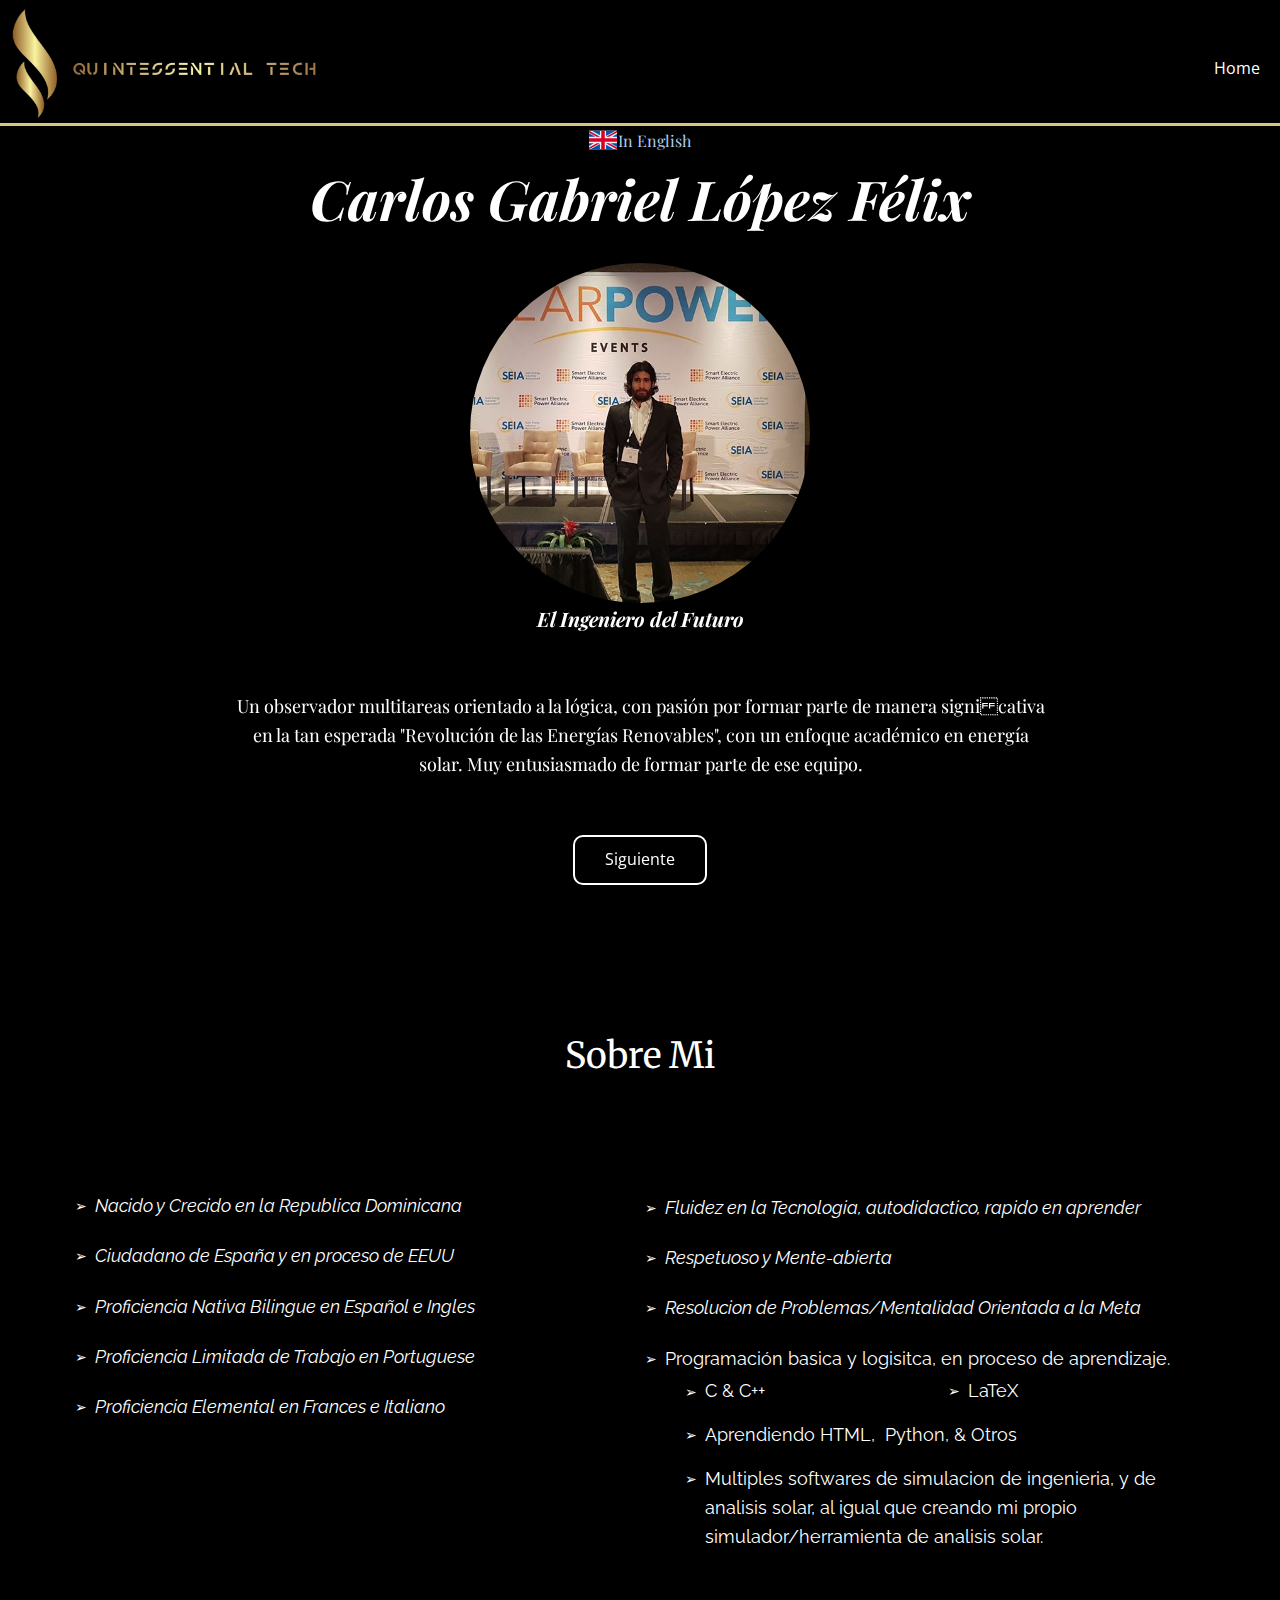
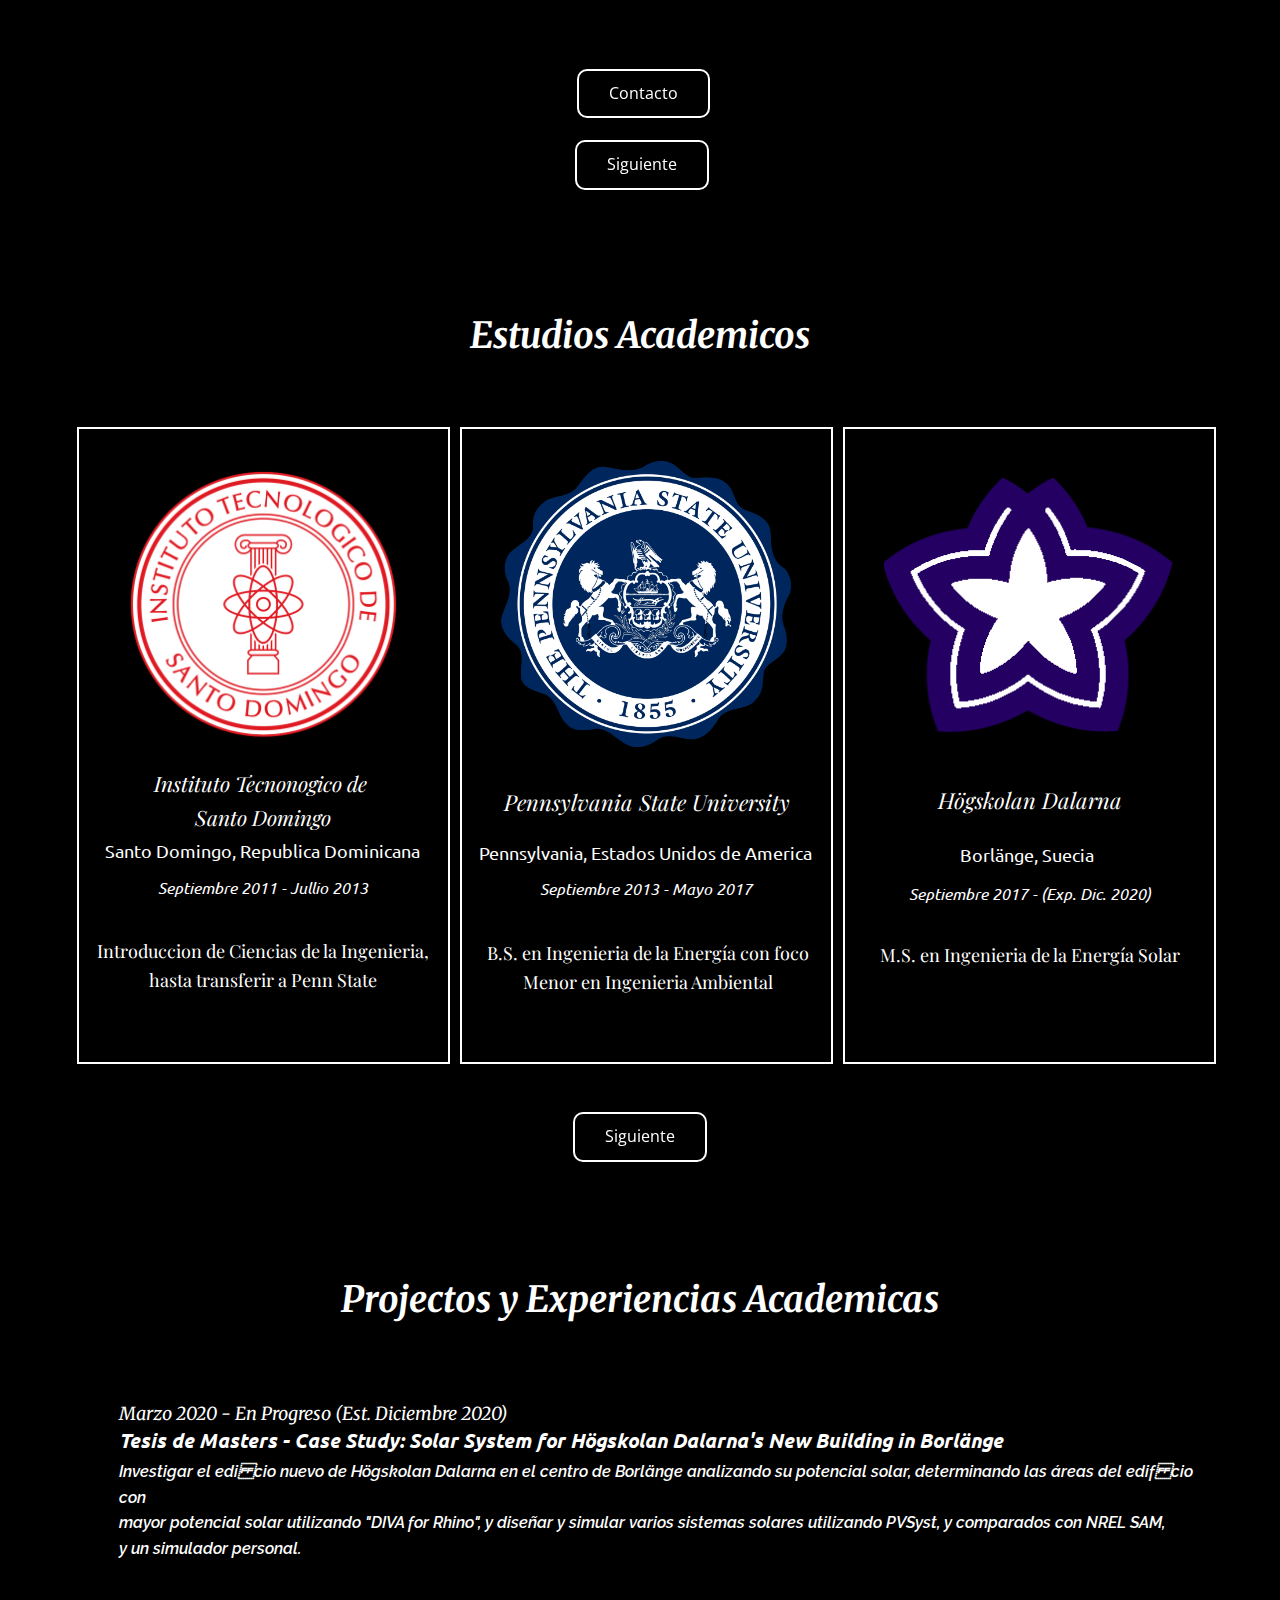
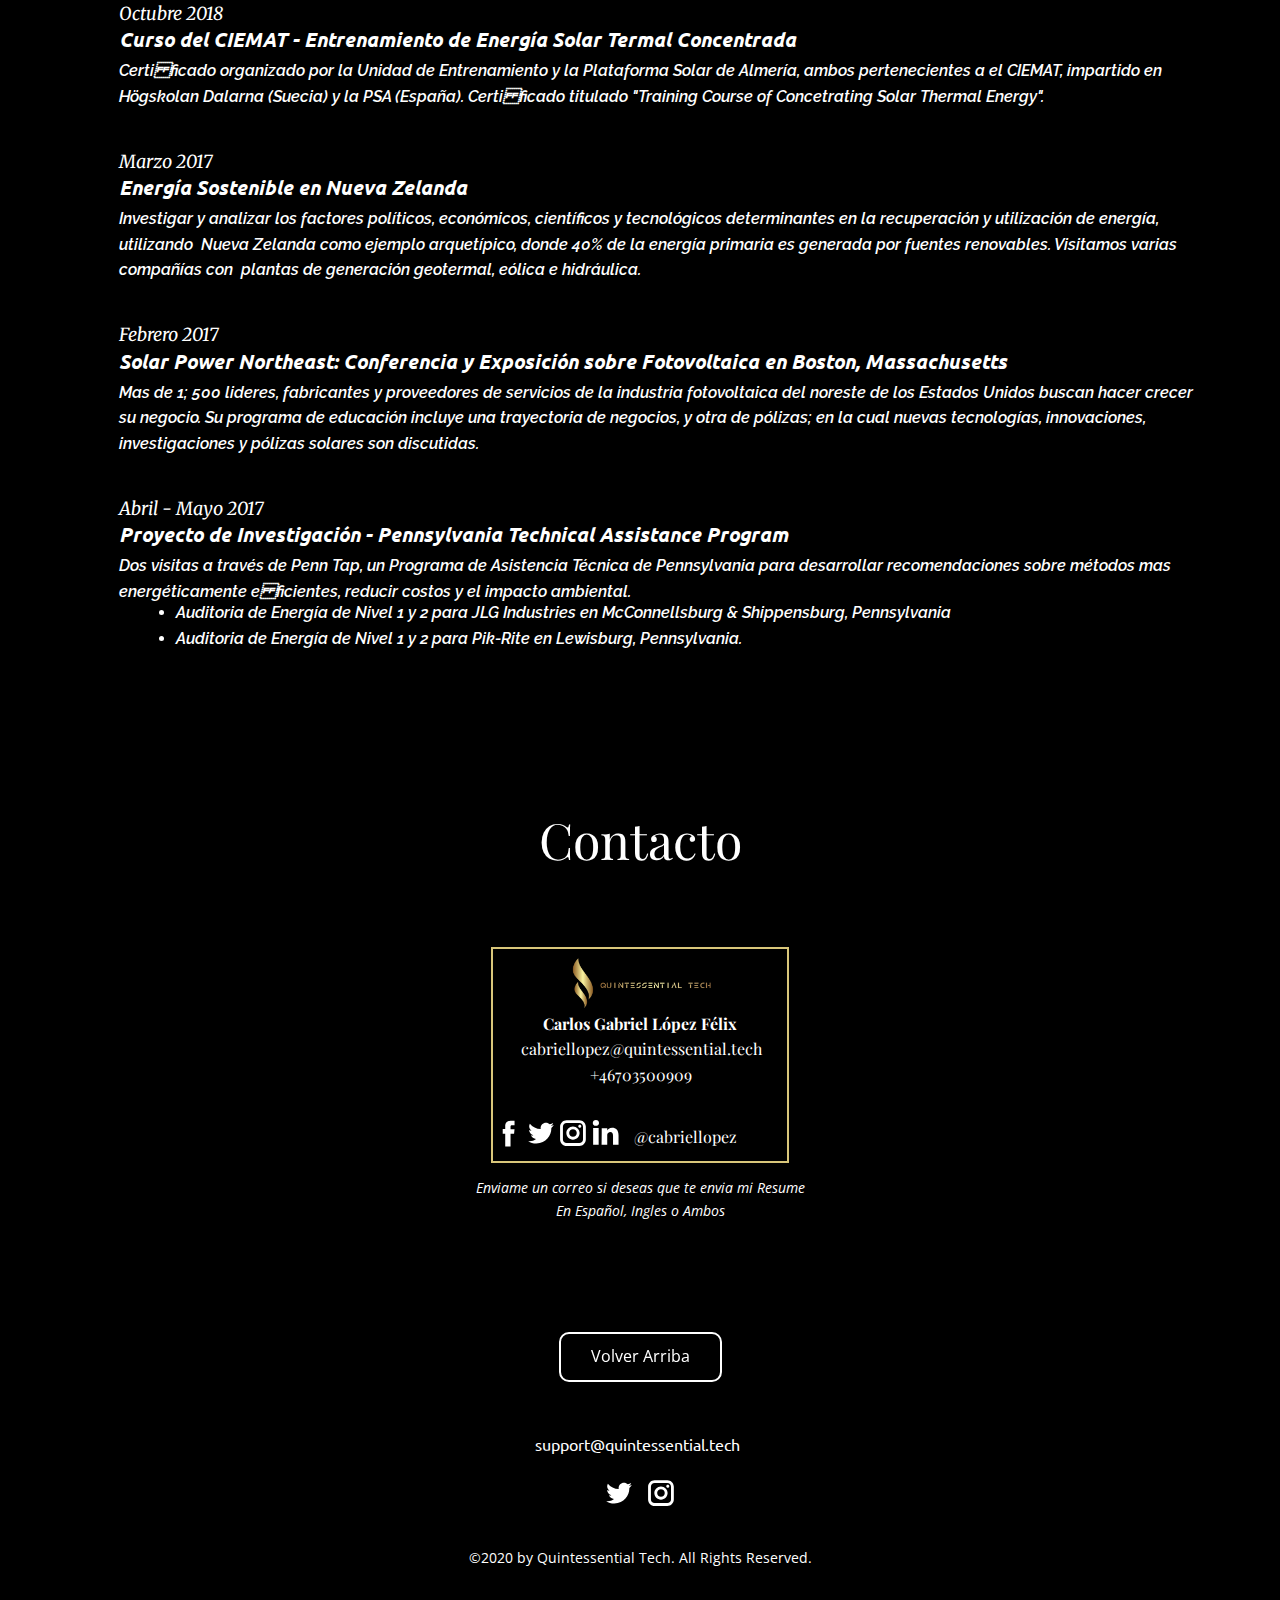
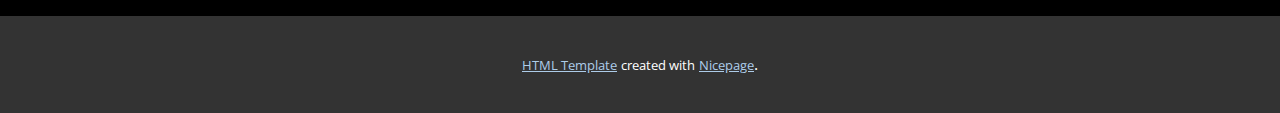
<file: cabriellopez_es.html>
<!DOCTYPE html>
<html style="font-size: 16px;">
  <head>
    <meta name="viewport" content="width=device-width, initial-scale=1.0">
    <meta charset="utf-8">
    <meta name="keywords" content="Instituto Tecnologico de Santo Domingo,Dominican Republic, Pennsylvania State University, State College,PA, United States of America, Högskolan Dalarna (Dalarna University College)Borlänge, Sweden">
    <meta name="description" content="">
    <meta name="page_type" content="np-template-header-footer-from-plugin">
    <title>cabriellopez_es</title>
    <link rel="stylesheet" href="nicepage.css" media="screen">
<link rel="stylesheet" href="cabriellopez_es.css" media="screen">
    <script class="u-script" type="text/javascript" src="jquery.js" defer=""></script>
    <script class="u-script" type="text/javascript" src="nicepage.js" defer=""></script>
    <meta name="generator" content="Nicepage 2.21.2, nicepage.com">
    
    
    
    
    
    
    
    <link id="u-theme-google-font" rel="stylesheet" href="https://fonts.googleapis.com/css?family=Roboto:100,100i,300,300i,400,400i,500,500i,700,700i,900,900i|Open+Sans:300,300i,400,400i,600,600i,700,700i,800,800i">
    <link id="u-page-google-font" rel="stylesheet" href="https://fonts.googleapis.com/css?family=Playfair+Display:400,400i,700,700i,900,900i|Merriweather:300,300i,400,400i,700,700i,900,990i|Raleway:100,100i,200,200i,300,300i,400,400i,500,500i,600,600i,700,700i,800,800i,900,900i|Ubuntu:300,300i,400,400i,500,500i,700,700i">
    <script type="application/ld+json">{
		"@context": "http://schema.org",
		"@type": "Organization",
		"name": "",
		"url": "index.html",
		"logo": "images/Untitled22.png",
		"sameAs": [
				"https://twitter.com/QuintessenTech",
				"https://www.instagram.com/quintessential.tech"
		]
}</script>
    <meta property="og:title" content="cabriellopez_es">
    <meta property="og:type" content="website">
    <meta name="theme-color" content="#478ac9">
    <meta property="og:url" content="index.html">
    <meta name="twitter:site" content="@">
    <meta name="twitter:card" content="summary_large_image">
    <meta name="twitter:title" content="cabriellopez_es">
    <meta name="twitter:description" content="">
  </head>
  <body class="u-body"><header class="u-black u-clearfix u-header u-header" id="sec-9a8d"><a href="Home.html" class="u-image u-logo u-image-1" title="Home">
        <img src="images/Untitled22.png" class="u-logo-image u-logo-image-1" data-image-width="323">
      </a><nav class="u-menu u-menu-dropdown u-offcanvas u-menu-1">
        <div class="menu-collapse">
          <a class="u-button-style u-nav-link" href="#">
            <svg><use xmlns:xlink="http://www.w3.org/1999/xlink" xlink:href="#menu-hamburger"></use></svg>
            <svg version="1.1" xmlns="http://www.w3.org/2000/svg" xmlns:xlink="http://www.w3.org/1999/xlink"><defs><symbol id="menu-hamburger" viewBox="0 0 16 16" style="width: 16px; height: 16px;"><rect y="1" width="16" height="2"></rect><rect y="7" width="16" height="2"></rect><rect y="13" width="16" height="2"></rect>
</symbol>
</defs></svg>
          </a>
        </div>
        <div class="u-custom-menu u-nav-container">
          <ul class="u-nav u-unstyled"><li class="u-nav-item"><a class="u-button-style u-nav-link" href="Home.html">Home</a>
</li></ul>
        </div>
        <div class="u-custom-menu u-nav-container-collapse">
          <div class="u-black u-container-style u-inner-container-layout u-opacity u-opacity-95 u-sidenav">
            <div class="u-menu-close"></div>
            <ul class="u-align-center u-nav u-popupmenu-items u-unstyled u-nav-2"><li class="u-nav-item"><a class="u-button-style u-nav-link" href="Home.html">Home</a>
</li></ul>
          </div>
          <div class="u-black u-menu-overlay u-opacity u-opacity-70"></div>
        </div>
      </nav><div class="u-border-3 u-border-palette-4-base u-line u-line-horizontal u-line-1"></div></header>
    <section class="u-align-center u-black u-clearfix u-valign-top u-section-1" src="" id="sec-2e21">
      <span class="u-icon u-icon-circle u-text-palette-1-base u-icon-1" data-href="cabriellopez_en.html">
        <svg class="u-svg-link" preserveAspectRatio="xMidYMin slice" viewBox="0 0 512 512" style=""><use xmlns:xlink="http://www.w3.org/1999/xlink" xlink:href="#svg-cd3e"></use></svg>
        <svg xmlns="http://www.w3.org/2000/svg" xmlns:xlink="http://www.w3.org/1999/xlink" version="1.1" xml:space="preserve" class="u-svg-content" viewBox="0 0 512 512" x="0px" y="0px" id="svg-cd3e" style="enable-background:new 0 0 512 512;"><rect y="85.333" style="fill:#F0F0F0;" width="512" height="341.337"></rect><polygon style="fill:#D80027;" points="288,85.33 224,85.33 224,223.996 0,223.996 0,287.996 224,287.996 224,426.662 288,426.662   288,287.996 512,287.996 512,223.996 288,223.996 "></polygon><g><polygon style="fill:#0052B4;" points="393.785,315.358 512,381.034 512,315.358  "></polygon><polygon style="fill:#0052B4;" points="311.652,315.358 512,426.662 512,395.188 368.307,315.358  "></polygon><polygon style="fill:#0052B4;" points="458.634,426.662 311.652,344.998 311.652,426.662  "></polygon>
</g><polygon style="fill:#F0F0F0;" points="311.652,315.358 512,426.662 512,395.188 368.307,315.358 "></polygon><polygon style="fill:#D80027;" points="311.652,315.358 512,426.662 512,395.188 368.307,315.358 "></polygon><g><polygon style="fill:#0052B4;" points="90.341,315.356 0,365.546 0,315.356  "></polygon><polygon style="fill:#0052B4;" points="200.348,329.51 200.348,426.661 25.491,426.661  "></polygon>
</g><polygon style="fill:#D80027;" points="143.693,315.358 0,395.188 0,426.662 0,426.662 200.348,315.358 "></polygon><g><polygon style="fill:#0052B4;" points="118.215,196.634 0,130.958 0,196.634  "></polygon><polygon style="fill:#0052B4;" points="200.348,196.634 0,85.33 0,116.804 143.693,196.634  "></polygon><polygon style="fill:#0052B4;" points="53.366,85.33 200.348,166.994 200.348,85.33  "></polygon>
</g><polygon style="fill:#F0F0F0;" points="200.348,196.634 0,85.33 0,116.804 143.693,196.634 "></polygon><polygon style="fill:#D80027;" points="200.348,196.634 0,85.33 0,116.804 143.693,196.634 "></polygon><g><polygon style="fill:#0052B4;" points="421.659,196.636 512,146.446 512,196.636  "></polygon><polygon style="fill:#0052B4;" points="311.652,182.482 311.652,85.331 486.509,85.331  "></polygon>
</g><polygon style="fill:#D80027;" points="368.307,196.634 512,116.804 512,85.33 512,85.33 311.652,196.634 "></polygon></svg>
      </span>
      <p class="u-custom-font u-font-playfair-display u-text u-text-1">
        <a class="u-btn u-button-style u-none u-text-active-grey-60 u-text-hover-palette-1-light-1 u-text-palette-1-light-2 u-btn-1" href="cabriellopez_en.html">In English</a>
      </p>
      <p class="u-custom-font u-font-playfair-display u-large-text u-text u-text-variant u-text-white u-text-2" data-animation-name="fadeIn" data-animation-duration="1500" data-animation-delay="250" data-animation-direction="">Carlos Gabriel López Félix</p>
      <div alt="" class="u-align-left u-image u-image-circle u-image-1" src="" data-animation-name="fadeIn" data-animation-duration="1500" data-animation-delay="500"></div>
      <p class="u-custom-font u-font-playfair-display u-text u-text-3" data-animation-name="fadeIn" data-animation-duration="1500" data-animation-delay="750">El Ingeniero del Futuro</p>
      <p class="u-align-center-xl u-custom-font u-font-playfair-display u-text u-text-4" data-animation-name="lightSpeedIn" data-animation-duration="1500" data-animation-delay="2000" data-animation-direction="">Un observador multitareas orientado a la lógica, con pasión por formar parte de manera signicativa en la tan esperada "Revolución de las Energías
Renovables", con un enfoque académico en energía solar. Muy entusiasmado de formar parte de ese equipo.</p>
      <a href="#sec-c260" class="u-active-grey-50 u-border-2 u-border-active-white u-border-hover-white u-border-radius-10 u-border-white u-btn u-btn-round u-button-style u-hover-grey-80 u-none u-text-active-palette-1-dark-1 u-text-hover-palette-1-light-2 u-btn-2" data-animation-name="fadeIn" data-animation-duration="1000" data-animation-delay="3000">Siguiente</a>
    </section>
    <section class="u-black u-clearfix u-section-2" id="sec-c260">
      <div class="u-clearfix u-sheet u-sheet-1">
        <h2 class="u-align-center u-custom-font u-font-merriweather u-text u-text-1">Sobre Mi</h2>
        <ul class="u-custom-font u-custom-list u-font-raleway u-text u-text-2">
          <li style="">
            <div class="class u-list-icon">
              <div xmlns="http://www.w3.org/2000/svg" xmlns:xlink="http://www.w3.org/1999/xlink" version="1.1" xml:space="preserve" class="u-svg-content">➢</div>
            </div>
          </li>
          <li style=""><i>Nacido y Crecido en la Republica Dominicana<br>
              <br></i>
          </li>
          <li style="">
            <div class="class u-list-icon">
              <div xmlns="http://www.w3.org/2000/svg" xmlns:xlink="http://www.w3.org/1999/xlink" version="1.1" xml:space="preserve" class="u-svg-content">➢</div>
            </div><i>Ciudadano de España y en proceso de EEUU<br>
              <br></i>
          </li>
          <li style="">
            <div class="class u-list-icon">
              <div xmlns="http://www.w3.org/2000/svg" xmlns:xlink="http://www.w3.org/1999/xlink" version="1.1" xml:space="preserve" class="u-svg-content">➢</div>
            </div><i>Proficiencia Nativa Bilingue en Español e Ingles<br>
              <br></i>
          </li>
          <li style="">
            <div class="class u-list-icon">
              <div xmlns="http://www.w3.org/2000/svg" xmlns:xlink="http://www.w3.org/1999/xlink" version="1.1" xml:space="preserve" class="u-svg-content">➢</div>
            </div><i>Proficiencia Limitada de Trabajo en Portuguese<br>
              <br></i>
          </li>
          <li style="">
            <div class="class u-list-icon">
              <div xmlns="http://www.w3.org/2000/svg" xmlns:xlink="http://www.w3.org/1999/xlink" version="1.1" xml:space="preserve" class="u-svg-content">➢</div>
            </div><i>Proficiencia Elemental en Frances e Italiano<br></i>
          </li>
        </ul>
        <ul class="u-custom-font u-custom-list u-font-raleway u-text u-text-3">
          <li style="">
            <div class="class u-list-icon">
              <div xmlns="http://www.w3.org/2000/svg" xmlns:xlink="http://www.w3.org/1999/xlink" version="1.1" xml:space="preserve" class="u-svg-content">➢</div>
            </div>
          </li>
          <li style=""><i>Fluidez en la Tecnologia, autodidactico, rapido en aprender<br></i>
            <br>
          </li>
          <li style="">
            <div class="class u-list-icon">
              <div xmlns="http://www.w3.org/2000/svg" xmlns:xlink="http://www.w3.org/1999/xlink" version="1.1" xml:space="preserve" class="u-svg-content">➢</div>
            </div><i>Respetuoso y Mente-abierta<br>
              <br></i>
          </li>
          <li style="">
            <div class="class u-list-icon">
              <div xmlns="http://www.w3.org/2000/svg" xmlns:xlink="http://www.w3.org/1999/xlink" version="1.1" xml:space="preserve" class="u-svg-content">➢</div>
            </div><i>Resolucion de Problemas/Mentalidad Orientada a la Meta<br></i>
            <br>
          </li>
          <li style="">
            <div class="class u-list-icon">
              <div xmlns="http://www.w3.org/2000/svg" xmlns:xlink="http://www.w3.org/1999/xlink" version="1.1" xml:space="preserve" class="u-svg-content">➢</div>
            </div>Programación basica y logisitca, en proceso de aprendizaje.<br>
          </li>
        </ul>
        <ul class="u-custom-font u-custom-list u-font-raleway u-text u-text-4">
          <li style="">
            <div class="class u-list-icon">
              <div xmlns="http://www.w3.org/2000/svg" xmlns:xlink="http://www.w3.org/1999/xlink" version="1.1" xml:space="preserve" class="u-svg-content">➢</div>
            </div>
          </li>
          <li style="">LaTeX<br>
          </li>
        </ul>
        <ul class="u-custom-font u-custom-list u-font-raleway u-text u-text-5">
          <li style="">
            <div class="class u-list-icon">
              <div xmlns="http://www.w3.org/2000/svg" xmlns:xlink="http://www.w3.org/1999/xlink" version="1.1" xml:space="preserve" class="u-svg-content">➢</div>
            </div>
          </li>
          <li style="">C &amp; C++<br>
            <br>
          </li>
          <li style="">
            <div class="class u-list-icon">
              <div xmlns="http://www.w3.org/2000/svg" xmlns:xlink="http://www.w3.org/1999/xlink" version="1.1" xml:space="preserve" class="u-svg-content">➢</div>
            </div>Aprendiendo HTML,&nbsp; Python, &amp; Otros<br>
          </li>
        </ul>
        <ul class="u-custom-font u-custom-list u-font-raleway u-text u-text-6">
          <li style="">
            <div class="class u-list-icon">
              <div xmlns="http://www.w3.org/2000/svg" xmlns:xlink="http://www.w3.org/1999/xlink" version="1.1" xml:space="preserve" class="u-svg-content">➢</div>
            </div>
          </li>
          <li style="">Multiples softwares de simulacion de ingenieria, y de analisis solar, al igual que creando mi propio simulador/herramienta de analisis solar.<br>
          </li>
        </ul>
        <a href="#sec-5db1" class="u-active-grey-50 u-border-2 u-border-active-white u-border-hover-white u-border-radius-10 u-border-white u-btn u-btn-round u-button-style u-hover-grey-80 u-none u-text-active-palette-1-dark-1 u-text-hover-palette-1-light-2 u-btn-1" data-animation-name="fadeIn" data-animation-duration="1000" data-animation-delay="500">Contacto</a>
        <a href="#carousel_2086" class="u-active-grey-50 u-border-2 u-border-active-white u-border-hover-white u-border-radius-10 u-border-white u-btn u-btn-round u-button-style u-hover-grey-80 u-none u-text-active-palette-1-dark-1 u-text-hover-palette-1-light-2 u-btn-2" data-animation-name="fadeIn" data-animation-duration="1000" data-animation-delay="1000">Siguiente</a>
      </div>
    </section>
    <section class="u-black u-clearfix u-section-3" id="carousel_2086">
      <h2 class="u-align-center u-custom-font u-font-merriweather u-subtitle u-text u-text-1">Estudios Academicos</h2>
      <div class="u-list u-repeater u-list-1">
        <div class="u-border-2 u-border-white u-container-style u-list-item u-repeater-item">
          <div class="u-container-layout u-similar-container u-valign-top u-container-layout-1">
            <img alt="" class="u-border-radius-10 u-expanded-width-lg u-expanded-width-md u-expanded-width-sm u-expanded-width-xs u-image u-image-contain u-image-round u-image-1" src="images/emblema_intec2.png" data-href="https://www.intec.edu.do/" data-target="_blank">
          </div>
        </div>
        <div class="u-align-center-xl u-border-2 u-border-white u-container-style u-list-item u-repeater-item">
          <div class="u-container-layout u-similar-container u-valign-top u-container-layout-2">
            <img alt="" class="u-border-radius-10 u-expanded-width-lg u-expanded-width-md u-expanded-width-sm u-expanded-width-xs u-image u-image-contain u-image-round u-image-2" src="images/PSU2.png" data-href="https://www.psu.edu/" data-target="_blank">
          </div>
        </div>
        <div class="u-align-center-xl u-border-2 u-border-white u-container-style u-list-item u-repeater-item">
          <div class="u-container-layout u-similar-container u-valign-top u-container-layout-3">
            <img alt="" class="u-border-radius-10 u-expanded-width-lg u-expanded-width-md u-expanded-width-sm u-expanded-width-xs u-image u-image-contain u-image-round u-image-3" data-image-width="293" data-image-height="269" src="images/dalarna-university-167-logo-3.png" data-href="https://www.du.se/" data-target="_blank">
          </div>
        </div>
      </div>
      <p class="u-align-center u-custom-font u-font-ubuntu u-text u-text-2">
        <a class="u-btn u-button-style u-none u-text-active-grey-50 u-text-hover-palette-1-light-2 u-text-white u-btn-1" href="https://goo.gl/maps/LSTp9WTszv3vXMR4A" target="_blank">Santo Domingo, Republica Dominicana</a>
      </p>
      <p class="u-align-center u-custom-font u-font-ubuntu u-text u-text-3">Septiembre 2011 - Jullio 2013</p>
      <p class="u-align-center u-custom-font u-font-ubuntu u-text u-text-4">Septiembre 2013 - Mayo 2017</p>
      <p class="u-align-center u-custom-font u-font-ubuntu u-text u-text-5">
        <a class="u-btn u-button-style u-none u-text-active-grey-50 u-text-hover-palette-1-light-2 u-text-white u-btn-2" href="https://goo.gl/maps/YTT6zrJxjzYYkXGL8" target="_blank">Pennsylvania, Estados Unidos de America</a>
      </p>
      <p class="u-align-center u-custom-font u-font-playfair-display u-text u-text-6">
        <a class="u-btn u-button-style u-none u-text-active-grey-50 u-text-hover-palette-1-light-2 u-text-white u-btn-3" href="https://www.du.se/" target="_blank">Högskolan Dalarna</a>
      </p>
      <p class="u-align-center u-custom-font u-font-ubuntu u-text u-text-7">
        <a class="u-btn u-button-style u-none u-text-active-grey-50 u-text-hover-palette-1-light-2 u-text-white u-btn-4" href="https://goo.gl/maps/RpyPeh9sfSfCAB7E9" target="_blank">Borlänge, Suecia</a>
      </p>
      <p class="u-align-center u-custom-font u-font-playfair-display u-text u-text-8">
        <a class="u-btn u-button-style u-none u-text-active-grey-50 u-text-hover-palette-1-light-2 u-text-white u-btn-5" href="https://www.intec.edu.do/" target="_blank">Instituto Tecnonogico de&nbsp;<br>Santo Domingo
        </a>
      </p>
      <p class="u-align-center u-custom-font u-font-ubuntu u-text u-text-9">
        <a class="u-btn u-button-style u-custom-font u-font-playfair-display u-none u-text-active-grey-50 u-text-hover-palette-1-light-2 u-text-white u-btn-6" href="https://www.psu.edu" target="_blank">Pennsylvania State University</a>
      </p>
      <p class="u-align-center u-custom-font u-font-ubuntu u-text u-text-10">Septiembre 2017 - (Exp. Dic. 2020)</p>
      <p class="u-align-center u-custom-font u-font-playfair-display u-text u-text-11">Introduccion de Ciencias de la Ingenieria, hasta transferir a Penn State</p>
      <p class="u-align-center u-custom-font u-font-playfair-display u-text u-text-12">B.S. en Ingenieria de la Energía con foco Menor en Ingenieria Ambiental</p>
      <p class="u-align-center u-custom-font u-font-playfair-display u-text u-text-13">M.S. en Ingenieria de la Energía Solar</p>
      <a href="#carousel_9854" class="u-active-grey-50 u-border-2 u-border-active-white u-border-hover-white u-border-radius-10 u-border-white u-btn u-btn-round u-button-style u-hover-grey-80 u-none u-text-active-palette-1-dark-1 u-text-hover-palette-1-light-2 u-btn-7" data-animation-name="fadeIn" data-animation-duration="1000" data-animation-delay="1000">Siguiente</a>
    </section>
    <section class="u-align-center u-black u-clearfix u-section-4" id="carousel_9854">
      <div class="u-clearfix u-sheet u-sheet-1">
        <h2 class="u-align-center u-custom-font u-font-merriweather u-subtitle u-text u-text-1">Projectos y Experiencias Academicas</h2>
        <div class="u-list u-repeater u-list-1">
          <div class="u-align-left u-container-style u-expanded-width u-list-item u-repeater-item u-list-item-1">
            <div class="u-container-layout u-similar-container u-valign-bottom-xs u-valign-top-lg u-valign-top-md u-valign-top-xl u-container-layout-1">
              <h6 class="u-custom-font u-font-merriweather u-text u-text-2">Marzo 2020 - En Progreso (Est. Diciembre 2020)</h6>
              <h5 class="u-custom-font u-font-ubuntu u-text u-text-3">Tesis de Masters - Case Study: Solar System for Högskolan Dalarna's New Building in Borlänge</h5>
              <p class="u-custom-font u-font-raleway u-text u-text-4">Investigar el edicio nuevo de Högskolan Dalarna en el centro de Borlänge analizando su potencial solar, determinando las áreas del edifcio con<br>mayor potencial solar utilizando "DIVA for Rhino", y diseñar y simular varios sistemas solares utilizando PVSyst, y comparados con NREL SAM,<br>y un simulador personal.
              </p>
            </div>
          </div>
          <div class="u-align-left u-container-style u-expanded-width u-list-item u-repeater-item u-list-item-2">
            <div class="u-container-layout u-similar-container u-valign-bottom-xs u-valign-top-lg u-valign-top-md u-valign-top-xl u-container-layout-2">
              <h6 class="u-custom-font u-font-merriweather u-text u-text-5">Octubre 2018</h6>
              <h5 class="u-custom-font u-font-ubuntu u-text u-text-6">Curso del CIEMAT - Entrenamiento de Energía Solar Termal Concentrada</h5>
              <p class="u-custom-font u-font-raleway u-text u-text-7">Certificado organizado por la Unidad de Entrenamiento y la Plataforma Solar de Almería, ambos pertenecientes a el CIEMAT, impartido en Högskolan Dalarna (Suecia) y la PSA (España). Certificado titulado "Training Course of Concetrating Solar Thermal Energy".</p>
            </div>
          </div>
          <div class="u-align-left u-container-style u-expanded-width u-list-item u-repeater-item u-list-item-3">
            <div class="u-container-layout u-similar-container u-valign-bottom-xs u-valign-top-lg u-valign-top-md u-valign-top-xl u-container-layout-3">
              <h6 class="u-custom-font u-font-merriweather u-text u-text-default u-text-8">Marzo 2017</h6>
              <h5 class="u-custom-font u-font-ubuntu u-text u-text-9">Energía Sostenible en Nueva Zelanda</h5>
              <p class="u-custom-font u-font-raleway u-text u-text-10">Investigar y analizar los factores políticos, económicos, científicos y tecnológicos determinantes en la recuperación y utilización de energía, utilizando&nbsp; Nueva Zelanda como ejemplo arquetípico, donde 40% de la energía primaria es generada por fuentes renovables. Visitamos varias compañías con&nbsp; plantas de generación geotermal, eólica e hidráulica.</p>
            </div>
          </div>
          <div class="u-align-left u-container-style u-expanded-width u-list-item u-repeater-item u-list-item-4">
            <div class="u-container-layout u-similar-container u-valign-bottom-xs u-valign-top-lg u-valign-top-md u-valign-top-xl u-container-layout-4">
              <h6 class="u-custom-font u-font-merriweather u-text u-text-11">Febrero 2017</h6>
              <h5 class="u-custom-font u-font-ubuntu u-text u-text-12">Solar Power Northeast: Conferencia y Exposición sobre Fotovoltaica en Boston, Massachusetts</h5>
              <p class="u-custom-font u-font-raleway u-text u-text-default u-text-13">Mas de 1; 500 lideres, fabricantes y proveedores de servicios de la industria fotovoltaica del noreste de los Estados Unidos buscan hacer crecer su negocio. Su programa de educación incluye una trayectoria de negocios, y otra de pólizas; en la cual nuevas tecnologías, innovaciones, investigaciones y pólizas solares son discutidas.</p>
            </div>
          </div>
          <div class="u-align-left u-container-style u-expanded-width u-list-item u-repeater-item u-list-item-5">
            <div class="u-container-layout u-similar-container u-valign-bottom-xs u-valign-top-lg u-valign-top-md u-valign-top-xl u-container-layout-5">
              <h6 class="u-custom-font u-font-merriweather u-text u-text-default u-text-14">Abril - Mayo 2017</h6>
              <h5 class="u-custom-font u-font-ubuntu u-text u-text-15">Proyecto de Investigación - Pennsylvania Technical Assistance Program</h5>
              <p class="u-custom-font u-font-raleway u-text u-text-16">Dos visitas a través de Penn Tap, un Programa de Asistencia Técnica de Pennsylvania para desarrollar recomendaciones sobre métodos mas energéticamente eficientes, reducir costos y el impacto ambiental.<br>
              </p>
            </div>
          </div>
        </div>
        <ul class="u-align-left u-custom-font u-font-raleway u-text u-text-white u-text-17">
          <li style=""><i style="color: #ffffff ; font-size: 1rem; background-color: #000000;">Auditoria de Energía de Nivel 1 y 2 para JLG Industries en McConnellsburg &amp; Shippensburg, Pennsylvania</i>
          </li>
          <li style=""><i style="color: #ffffff ; font-size: 1rem; background-color: #000000;">Auditoria de Energía de Nivel 1 y 2 para Pik-Rite en Lewisburg, Pennsylvania.<br></i>
          </li>
        </ul>
      </div>
    </section>
    <section class="u-align-center u-black u-clearfix u-section-5" id="sec-5db1">
      <div class="u-clearfix u-sheet u-sheet-1">
        <p class="u-custom-font u-font-playfair-display u-text u-text-1">Contacto</p>
        <div class="u-border-2 u-border-palette-4-base u-container-style u-group u-group-1">
          <div class="u-container-layout u-valign-bottom-xl u-valign-middle-lg u-valign-middle-md u-valign-middle-sm u-valign-middle-xs u-container-layout-1">
            <img src="images/Untitled22.png" alt="" class="u-image u-image-default u-image-1" data-image-width="1029" data-image-height="399">
            <p class="u-align-center-sm u-align-center-xs u-custom-font u-font-playfair-display u-text u-text-default u-text-2">Carlos Gabriel López Félix</p>
            <p class="u-align-center-sm u-align-center-xs u-custom-font u-font-playfair-display u-text u-text-default u-text-3">
              <a class="u-btn u-button-style u-none u-text-active-grey-30 u-text-hover-palette-1-base u-text-white u-btn-1" href="mailto:cabriellopez@quintessential.tech">cabriellopez@quintessential.tech<br>
              </a>
            </p>
            <p class="u-align-center-sm u-align-center-xs u-custom-font u-font-playfair-display u-text u-text-default u-text-4">
              <a class="u-btn u-button-style u-none u-text-active-grey-30 u-text-hover-palette-1-base u-text-white u-btn-2" href="tel:+46703500909">+46703500909</a>
            </p>
            <div class="u-social-icons u-spacing-0 u-social-icons-1">
              <a class="u-social-url" target="_blank" href="https://facebook.com/cabriellopez">
                <span class="u-icon u-icon-circle u-social-facebook u-social-type-logo u-icon-1">
                  <svg class="u-svg-link" preserveAspectRatio="xMidYMin slice" viewBox="0 0 112 112" style=""><use xmlns:xlink="http://www.w3.org/1999/xlink" xlink:href="#svg-4df6"></use></svg>
                  <svg xmlns="http://www.w3.org/2000/svg" xmlns:xlink="http://www.w3.org/1999/xlink" version="1.1" xml:space="preserve" class="u-svg-content" viewBox="0 0 112 112" x="0px" y="0px" id="svg-4df6"><path d="M75.5,28.8H65.4c-1.5,0-4,0.9-4,4.3v9.4h13.9l-1.5,15.8H61.4v45.1H42.8V58.3h-8.8V42.4h8.8V32.2 c0-7.4,3.4-18.8,18.8-18.8h13.8v15.4H75.5z"></path></svg>
                </span>
              </a>
              <a class="u-social-url" target="_blank" href="https://twitter.com/cabriellopez">
                <span class="u-icon u-icon-circle u-social-twitter u-social-type-logo u-icon-2">
                  <svg class="u-svg-link" preserveAspectRatio="xMidYMin slice" viewBox="0 0 112 112" style=""><use xmlns:xlink="http://www.w3.org/1999/xlink" xlink:href="#svg-e960"></use></svg>
                  <svg xmlns="http://www.w3.org/2000/svg" xmlns:xlink="http://www.w3.org/1999/xlink" version="1.1" xml:space="preserve" class="u-svg-content" viewBox="0 0 112 112" x="0px" y="0px" id="svg-e960"><path d="M92.2,38.2c0,0.8,0,1.6,0,2.3c0,24.3-18.6,52.4-52.6,52.4c-10.6,0.1-20.2-2.9-28.5-8.2 c1.4,0.2,2.9,0.2,4.4,0.2c8.7,0,16.7-2.9,23-7.9c-8.1-0.2-14.9-5.5-17.3-12.8c1.1,0.2,2.4,0.2,3.4,0.2c1.6,0,3.3-0.2,4.8-0.7 c-8.4-1.6-14.9-9.2-14.9-18c0-0.2,0-0.2,0-0.2c2.5,1.4,5.4,2.2,8.4,2.3c-5-3.3-8.3-8.9-8.3-15.4c0-3.4,1-6.5,2.5-9.2 c9.1,11.1,22.7,18.5,38,19.2c-0.2-1.4-0.4-2.8-0.4-4.3c0.1-10,8.3-18.2,18.5-18.2c5.4,0,10.1,2.2,13.5,5.7c4.3-0.8,8.1-2.3,11.7-4.5 c-1.4,4.3-4.3,7.9-8.1,10.1c3.7-0.4,7.3-1.4,10.6-2.9C98.9,32.3,95.7,35.5,92.2,38.2z"></path></svg>
                </span>
              </a>
              <a class="u-social-url" target="_blank" href="https://www.instagram.com/cabriellopez">
                <span class="u-icon u-icon-circle u-social-instagram u-social-type-logo u-icon-3">
                  <svg class="u-svg-link" preserveAspectRatio="xMidYMin slice" viewBox="0 0 112 112" style=""><use xmlns:xlink="http://www.w3.org/1999/xlink" xlink:href="#svg-91b1"></use></svg>
                  <svg xmlns="http://www.w3.org/2000/svg" xmlns:xlink="http://www.w3.org/1999/xlink" version="1.1" xml:space="preserve" class="u-svg-content" viewBox="0 0 112 112" x="0px" y="0px" id="svg-91b1"><path d="M55.9,32.9c-12.8,0-23.2,10.4-23.2,23.2s10.4,23.2,23.2,23.2s23.2-10.4,23.2-23.2S68.7,32.9,55.9,32.9z M55.9,69.4c-7.4,0-13.3-6-13.3-13.3c-0.1-7.4,6-13.3,13.3-13.3s13.3,6,13.3,13.3C69.3,63.5,63.3,69.4,55.9,69.4z"></path><path d="M79.7,26.8c-3,0-5.4,2.5-5.4,5.4s2.5,5.4,5.4,5.4c3,0,5.4-2.5,5.4-5.4S82.7,26.8,79.7,26.8z"></path><path d="M78.2,11H33.5C21,11,10.8,21.3,10.8,33.7v44.7c0,12.6,10.2,22.8,22.7,22.8h44.7c12.6,0,22.7-10.2,22.7-22.7 V33.7C100.8,21.1,90.6,11,78.2,11z M91,78.4c0,7.1-5.8,12.8-12.8,12.8H33.5c-7.1,0-12.8-5.8-12.8-12.8V33.7 c0-7.1,5.8-12.8,12.8-12.8h44.7c7.1,0,12.8,5.8,12.8,12.8V78.4z"></path></svg>
                </span>
              </a>
              <a class="u-social-url" target="_blank" href="https://linkedin.com/in/cabriellopez/">
                <span class="u-icon u-icon-circle u-social-linkedin u-social-type-logo u-icon-4">
                  <svg class="u-svg-link" preserveAspectRatio="xMidYMin slice" viewBox="0 0 112 112" style=""><use xmlns:xlink="http://www.w3.org/1999/xlink" xlink:href="#svg-3dbc"></use></svg>
                  <svg xmlns="http://www.w3.org/2000/svg" xmlns:xlink="http://www.w3.org/1999/xlink" version="1.1" xml:space="preserve" class="u-svg-content" viewBox="0 0 112 112" x="0px" y="0px" id="svg-3dbc"><path d="M33.8,96.8H14.5v-58h19.3V96.8z M24.1,30.9L24.1,30.9c-6.6,0-10.8-4.5-10.8-10.1c0-5.8,4.3-10.1,10.9-10.1 S34.9,15,35.1,20.8C35.1,26.4,30.8,30.9,24.1,30.9z M103.3,96.8H84.1v-31c0-7.8-2.7-13.1-9.8-13.1c-5.3,0-8.5,3.6-9.9,7.1 c-0.6,1.3-0.6,3-0.6,4.8V97H44.5c0,0,0.3-52.6,0-58h19.3v8.2c2.6-3.9,7.2-9.6,17.4-9.6c12.7,0,22.2,8.4,22.2,26.1V96.8z"></path></svg>
                </span>
              </a>
            </div>
            <p class="u-align-center-sm u-align-center-xs u-custom-font u-font-playfair-display u-text u-text-default u-text-5">@cabriellopez</p>
          </div>
        </div>
        <p class="u-text u-text-default u-text-6"><i>Enviame un correo si deseas que te envia mi Resume</i>
          <br><i>En Español, Ingles o Ambos</i>
        </p>
      </div>
    </section>
    <section class="u-black u-clearfix u-section-6" id="sec-38e5">
      <div class="u-clearfix u-sheet u-sheet-1">
        <a href="#sec-2e21" class="u-active-grey-50 u-border-2 u-border-active-white u-border-hover-white u-border-radius-10 u-border-white u-btn u-btn-round u-button-style u-hover-grey-80 u-none u-text-active-palette-1-dark-1 u-text-hover-palette-1-light-2 u-btn-1" data-animation-name="fadeIn" data-animation-duration="1000" data-animation-delay="1000">Volver Arriba</a>
      </div>
    </section>
    
    
    <footer class="u-align-center u-black u-clearfix u-footer u-footer" id="sec-2539"><div class="u-clearfix u-sheet u-valign-middle u-sheet-1">
        <p class="u-custom-font u-font-ubuntu u-text u-text-default u-text-white u-text-1">
          <a class="u-btn u-button-style u-none u-text-active-grey-30 u-text-hover-palette-1-base u-text-white u-btn-1" href="mailto:support@quintessential.tech">support@quintessential.tech</a>
        </p>
        <div class="u-social-icons u-spacing-10 u-text-white u-social-icons-1">
          <a class="u-social-url" target="_blank" href="https://twitter.com/QuintessenTech">
            <span class="u-icon u-icon-circle u-social-twitter u-social-type-logo u-icon-1">
              <svg class="u-svg-link" preserveAspectRatio="xMidYMin slice" viewBox="0 0 112 112" style=""><use xmlns:xlink="http://www.w3.org/1999/xlink" xlink:href="#svg-fcd9"></use></svg>
              <svg xmlns="http://www.w3.org/2000/svg" xmlns:xlink="http://www.w3.org/1999/xlink" version="1.1" xml:space="preserve" class="u-svg-content" viewBox="0 0 112 112" x="0px" y="0px" id="svg-fcd9"><path d="M92.2,38.2c0,0.8,0,1.6,0,2.3c0,24.3-18.6,52.4-52.6,52.4c-10.6,0.1-20.2-2.9-28.5-8.2 c1.4,0.2,2.9,0.2,4.4,0.2c8.7,0,16.7-2.9,23-7.9c-8.1-0.2-14.9-5.5-17.3-12.8c1.1,0.2,2.4,0.2,3.4,0.2c1.6,0,3.3-0.2,4.8-0.7 c-8.4-1.6-14.9-9.2-14.9-18c0-0.2,0-0.2,0-0.2c2.5,1.4,5.4,2.2,8.4,2.3c-5-3.3-8.3-8.9-8.3-15.4c0-3.4,1-6.5,2.5-9.2 c9.1,11.1,22.7,18.5,38,19.2c-0.2-1.4-0.4-2.8-0.4-4.3c0.1-10,8.3-18.2,18.5-18.2c5.4,0,10.1,2.2,13.5,5.7c4.3-0.8,8.1-2.3,11.7-4.5 c-1.4,4.3-4.3,7.9-8.1,10.1c3.7-0.4,7.3-1.4,10.6-2.9C98.9,32.3,95.7,35.5,92.2,38.2z"></path></svg>
            </span>
          </a>
          <a class="u-social-url" target="_blank" href="https://www.instagram.com/quintessential.tech">
            <span class="u-icon u-icon-circle u-social-instagram u-social-type-logo u-icon-2">
              <svg class="u-svg-link" preserveAspectRatio="xMidYMin slice" viewBox="0 0 112 112" style=""><use xmlns:xlink="http://www.w3.org/1999/xlink" xlink:href="#svg-3b63"></use></svg>
              <svg xmlns="http://www.w3.org/2000/svg" xmlns:xlink="http://www.w3.org/1999/xlink" version="1.1" xml:space="preserve" class="u-svg-content" viewBox="0 0 112 112" x="0px" y="0px" id="svg-3b63"><path d="M55.9,32.9c-12.8,0-23.2,10.4-23.2,23.2s10.4,23.2,23.2,23.2s23.2-10.4,23.2-23.2S68.7,32.9,55.9,32.9z M55.9,69.4c-7.4,0-13.3-6-13.3-13.3c-0.1-7.4,6-13.3,13.3-13.3s13.3,6,13.3,13.3C69.3,63.5,63.3,69.4,55.9,69.4z"></path><path d="M79.7,26.8c-3,0-5.4,2.5-5.4,5.4s2.5,5.4,5.4,5.4c3,0,5.4-2.5,5.4-5.4S82.7,26.8,79.7,26.8z"></path><path d="M78.2,11H33.5C21,11,10.8,21.3,10.8,33.7v44.7c0,12.6,10.2,22.8,22.7,22.8h44.7c12.6,0,22.7-10.2,22.7-22.7 V33.7C100.8,21.1,90.6,11,78.2,11z M91,78.4c0,7.1-5.8,12.8-12.8,12.8H33.5c-7.1,0-12.8-5.8-12.8-12.8V33.7 c0-7.1,5.8-12.8,12.8-12.8h44.7c7.1,0,12.8,5.8,12.8,12.8V78.4z"></path></svg>
            </span>
          </a>
        </div>
        <p class="u-small-text u-text u-text-body-alt-color u-text-variant u-text-2">©2020 by Quintessential Tech. All Rights Reserved.</p>
      </div></footer>
    <section class="u-backlink u-clearfix u-grey-80">
      <a class="u-link" href="https://nicepage.com/html-templates" target="_blank">
        <span>HTML Template</span>
      </a>
      <p class="u-text">
        <span>created with</span>
      </p>
      <a class="u-link" href="https://nicepage.com/html" target="_blank">
        <span>Nicepage</span>
      </a>. 
    </section>
  </body>
</html>
</file>
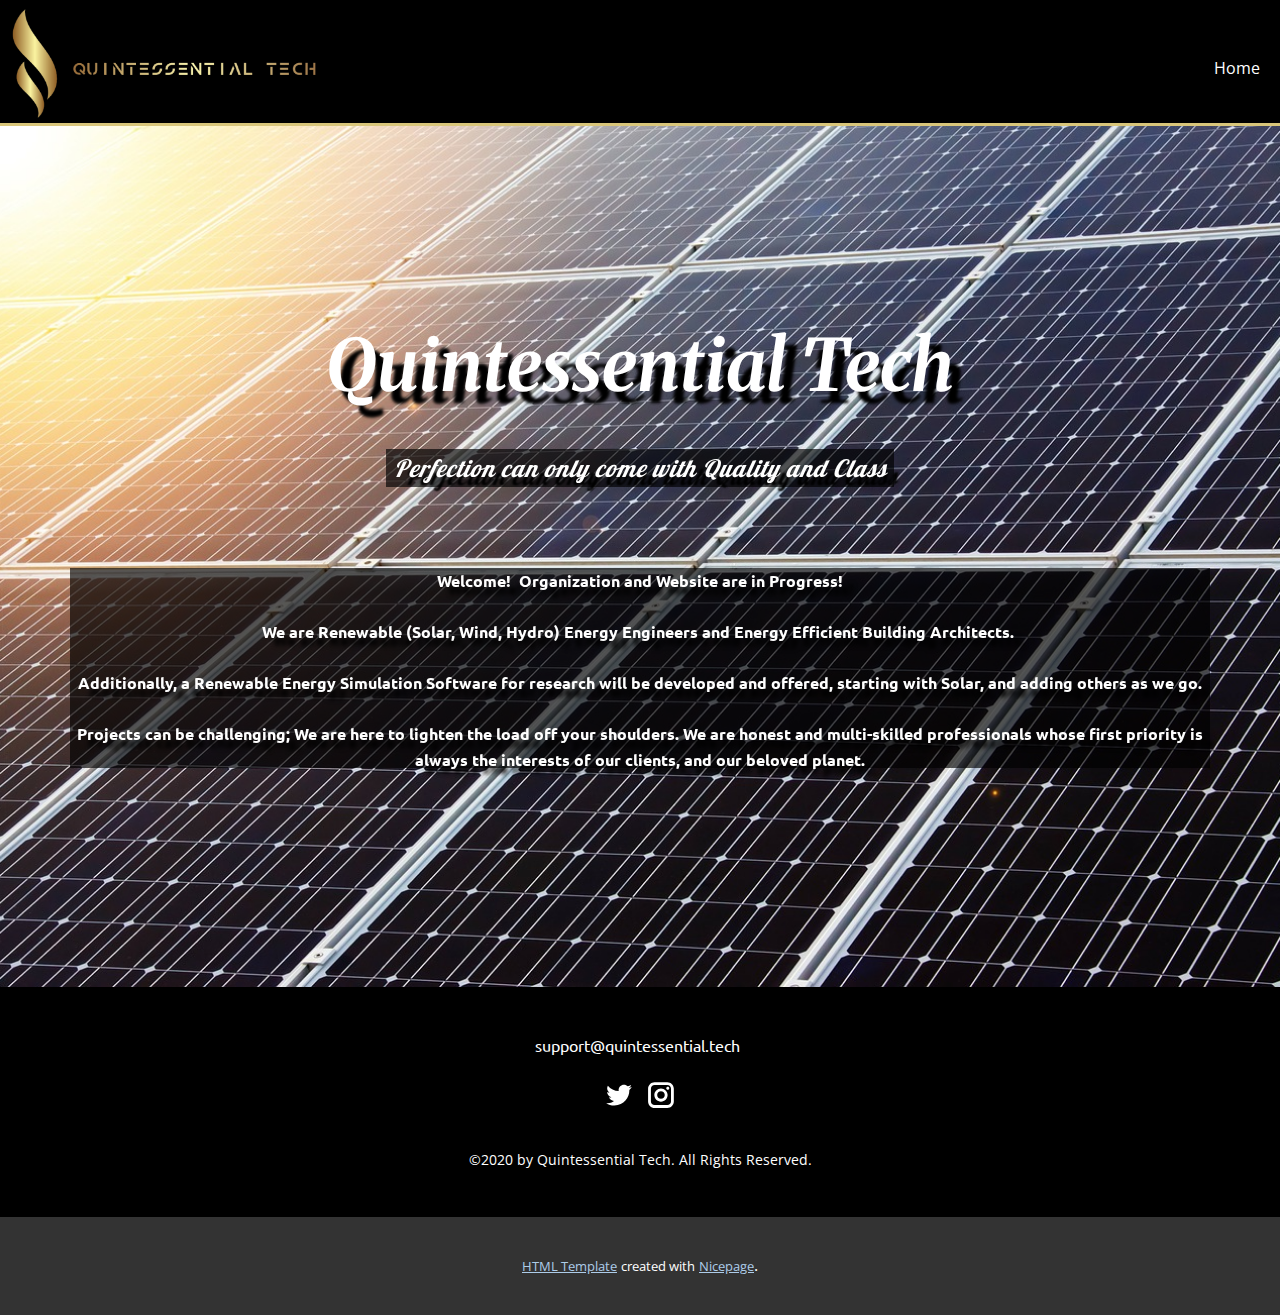
<file: Home.html>
<!DOCTYPE html>
<html style="font-size: 16px;">
  <head>
    <meta name="viewport" content="width=device-width, initial-scale=1.0">
    <meta charset="utf-8">
    <meta name="keywords" content="Quintessential Tech">
    <meta name="description" content="">
    <meta name="page_type" content="np-template-header-footer-from-plugin">
    <title>Home</title>
    <link rel="stylesheet" href="nicepage.css" media="screen">
<link rel="stylesheet" href="Home.css" media="screen">
    <script class="u-script" type="text/javascript" src="jquery.js" defer=""></script>
    <script class="u-script" type="text/javascript" src="nicepage.js" defer=""></script>
    <meta name="generator" content="Nicepage 2.21.2, nicepage.com">
    
    
    <link id="u-theme-google-font" rel="stylesheet" href="https://fonts.googleapis.com/css?family=Roboto:100,100i,300,300i,400,400i,500,500i,700,700i,900,900i|Open+Sans:300,300i,400,400i,600,600i,700,700i,800,800i">
    <link id="u-page-google-font" rel="stylesheet" href="https://fonts.googleapis.com/css?family=Merriweather:300,300i,400,400i,700,700i,900,990i|Lobster:400|Ubuntu:300,300i,400,400i,500,500i,700,700i">
    <script type="application/ld+json">{
		"@context": "http://schema.org",
		"@type": "Organization",
		"name": "",
		"url": "index.html",
		"logo": "images/Untitled22.png",
		"sameAs": [
				"https://twitter.com/QuintessenTech",
				"https://www.instagram.com/quintessential.tech"
		]
}</script>
    <meta property="og:title" content="Home">
    <meta property="og:type" content="website">
    <meta name="theme-color" content="#478ac9">
    <meta property="og:url" content="index.html">
    <meta name="twitter:site" content="@">
    <meta name="twitter:card" content="summary_large_image">
    <meta name="twitter:title" content="Home">
    <meta name="twitter:description" content="">
  </head>
  <body class="u-body"><header class="u-black u-clearfix u-header u-header" id="sec-9a8d"><a href="Home.html" class="u-image u-logo u-image-1" title="Home">
        <img src="images/Untitled22.png" class="u-logo-image u-logo-image-1" data-image-width="323">
      </a><nav class="u-menu u-menu-dropdown u-offcanvas u-menu-1">
        <div class="menu-collapse">
          <a class="u-button-style u-nav-link" href="#">
            <svg><use xmlns:xlink="http://www.w3.org/1999/xlink" xlink:href="#menu-hamburger"></use></svg>
            <svg version="1.1" xmlns="http://www.w3.org/2000/svg" xmlns:xlink="http://www.w3.org/1999/xlink"><defs><symbol id="menu-hamburger" viewBox="0 0 16 16" style="width: 16px; height: 16px;"><rect y="1" width="16" height="2"></rect><rect y="7" width="16" height="2"></rect><rect y="13" width="16" height="2"></rect>
</symbol>
</defs></svg>
          </a>
        </div>
        <div class="u-custom-menu u-nav-container">
          <ul class="u-nav u-unstyled"><li class="u-nav-item"><a class="u-button-style u-nav-link" href="Home.html">Home</a>
</li></ul>
        </div>
        <div class="u-custom-menu u-nav-container-collapse">
          <div class="u-black u-container-style u-inner-container-layout u-opacity u-opacity-95 u-sidenav">
            <div class="u-menu-close"></div>
            <ul class="u-align-center u-nav u-popupmenu-items u-unstyled u-nav-2"><li class="u-nav-item"><a class="u-button-style u-nav-link" href="Home.html">Home</a>
</li></ul>
          </div>
          <div class="u-black u-menu-overlay u-opacity u-opacity-70"></div>
        </div>
      </nav><div class="u-border-3 u-border-palette-4-base u-line u-line-horizontal u-line-1"></div></header>
    <section class="u-align-center u-clearfix u-image u-section-1" id="sec-2575" data-image-width="1280" data-image-height="853">
      <div class="u-clearfix u-sheet u-valign-middle-xs u-sheet-1">
        <h1 class="u-custom-font u-font-merriweather u-text u-text-white u-title u-text-1" data-animation-name="slideIn" data-animation-duration="1000" data-animation-delay="0" data-animation-direction="Down">Quintessential Tech</h1>
        <img src="images/Untitled34.png" alt="" class="u-expanded-width-xs u-image u-image-default u-opacity u-opacity-65 u-image-1" data-image-width="478" data-image-height="363">
        <p class="u-custom-font u-font-Lobster u-text u-text-body-alt-color u-text-2" data-animation-name="fadeIn" data-animation-duration="2000" data-animation-delay="0" data-animation-direction="">Perfection can only come with Quality and Class</p>
        <img src="images/Untitled34.png" alt="" class="u-expanded-width u-image u-image-default u-opacity u-opacity-65 u-image-2" data-image-width="478" data-image-height="363">
        <p class="u-custom-font u-font-ubuntu u-text u-text-body-alt-color u-text-default u-text-3" data-animation-name="fadeIn" data-animation-duration="2000" data-animation-delay="0" data-animation-direction="">Welcome!&nbsp; Organization and Website are in Progress!<br>
          <br>We are Renewable (Solar, Wind, Hydro)&nbsp;Energy Engineers and Energy Efficient Building&nbsp;Architects.&nbsp;<br>
          <br>Additionally, a Renewable Energy Simulation Software for research will be developed and offered​, starting with Solar, and adding others as we go.<br>
          <br>Projects can be challenging; We are here to lighten the load off your shoulders. We are honest and multi-skilled&nbsp;professionals whose first priority is always the interests of our clients,&nbsp;and&nbsp;our beloved planet.
        </p>
      </div>
    </section>
    
    
    <footer class="u-align-center u-black u-clearfix u-footer u-footer" id="sec-2539"><div class="u-clearfix u-sheet u-valign-middle u-sheet-1">
        <p class="u-custom-font u-font-ubuntu u-text u-text-default u-text-white u-text-1">
          <a class="u-btn u-button-style u-none u-text-active-grey-30 u-text-hover-palette-1-base u-text-white u-btn-1" href="mailto:support@quintessential.tech">support@quintessential.tech</a>
        </p>
        <div class="u-social-icons u-spacing-10 u-text-white u-social-icons-1">
          <a class="u-social-url" target="_blank" href="https://twitter.com/QuintessenTech">
            <span class="u-icon u-icon-circle u-social-twitter u-social-type-logo u-icon-1">
              <svg class="u-svg-link" preserveAspectRatio="xMidYMin slice" viewBox="0 0 112 112" style=""><use xmlns:xlink="http://www.w3.org/1999/xlink" xlink:href="#svg-fcd9"></use></svg>
              <svg xmlns="http://www.w3.org/2000/svg" xmlns:xlink="http://www.w3.org/1999/xlink" version="1.1" xml:space="preserve" class="u-svg-content" viewBox="0 0 112 112" x="0px" y="0px" id="svg-fcd9"><path d="M92.2,38.2c0,0.8,0,1.6,0,2.3c0,24.3-18.6,52.4-52.6,52.4c-10.6,0.1-20.2-2.9-28.5-8.2 c1.4,0.2,2.9,0.2,4.4,0.2c8.7,0,16.7-2.9,23-7.9c-8.1-0.2-14.9-5.5-17.3-12.8c1.1,0.2,2.4,0.2,3.4,0.2c1.6,0,3.3-0.2,4.8-0.7 c-8.4-1.6-14.9-9.2-14.9-18c0-0.2,0-0.2,0-0.2c2.5,1.4,5.4,2.2,8.4,2.3c-5-3.3-8.3-8.9-8.3-15.4c0-3.4,1-6.5,2.5-9.2 c9.1,11.1,22.7,18.5,38,19.2c-0.2-1.4-0.4-2.8-0.4-4.3c0.1-10,8.3-18.2,18.5-18.2c5.4,0,10.1,2.2,13.5,5.7c4.3-0.8,8.1-2.3,11.7-4.5 c-1.4,4.3-4.3,7.9-8.1,10.1c3.7-0.4,7.3-1.4,10.6-2.9C98.9,32.3,95.7,35.5,92.2,38.2z"></path></svg>
            </span>
          </a>
          <a class="u-social-url" target="_blank" href="https://www.instagram.com/quintessential.tech">
            <span class="u-icon u-icon-circle u-social-instagram u-social-type-logo u-icon-2">
              <svg class="u-svg-link" preserveAspectRatio="xMidYMin slice" viewBox="0 0 112 112" style=""><use xmlns:xlink="http://www.w3.org/1999/xlink" xlink:href="#svg-3b63"></use></svg>
              <svg xmlns="http://www.w3.org/2000/svg" xmlns:xlink="http://www.w3.org/1999/xlink" version="1.1" xml:space="preserve" class="u-svg-content" viewBox="0 0 112 112" x="0px" y="0px" id="svg-3b63"><path d="M55.9,32.9c-12.8,0-23.2,10.4-23.2,23.2s10.4,23.2,23.2,23.2s23.2-10.4,23.2-23.2S68.7,32.9,55.9,32.9z M55.9,69.4c-7.4,0-13.3-6-13.3-13.3c-0.1-7.4,6-13.3,13.3-13.3s13.3,6,13.3,13.3C69.3,63.5,63.3,69.4,55.9,69.4z"></path><path d="M79.7,26.8c-3,0-5.4,2.5-5.4,5.4s2.5,5.4,5.4,5.4c3,0,5.4-2.5,5.4-5.4S82.7,26.8,79.7,26.8z"></path><path d="M78.2,11H33.5C21,11,10.8,21.3,10.8,33.7v44.7c0,12.6,10.2,22.8,22.7,22.8h44.7c12.6,0,22.7-10.2,22.7-22.7 V33.7C100.8,21.1,90.6,11,78.2,11z M91,78.4c0,7.1-5.8,12.8-12.8,12.8H33.5c-7.1,0-12.8-5.8-12.8-12.8V33.7 c0-7.1,5.8-12.8,12.8-12.8h44.7c7.1,0,12.8,5.8,12.8,12.8V78.4z"></path></svg>
            </span>
          </a>
        </div>
        <p class="u-small-text u-text u-text-body-alt-color u-text-variant u-text-2">©2020 by Quintessential Tech. All Rights Reserved.</p>
      </div></footer>
    <section class="u-backlink u-clearfix u-grey-80">
      <a class="u-link" href="https://nicepage.com/html-templates" target="_blank">
        <span>HTML Template</span>
      </a>
      <p class="u-text">
        <span>created with</span>
      </p>
      <a class="u-link" href="https://nicepage.com/html" target="_blank">
        <span>Nicepage</span>
      </a>. 
    </section>
  </body>
</html>
</file>
<file: Home.css>
.u-section-1 {background-image: url("images/54e1d04b4b4fad0bffd8992cc62e377a153ddaed4e507440702979d1954dc4_1280.jpg"); background-position: 50% 50%}
.u-section-1 .u-sheet-1 {min-height: 861px}
.u-section-1 .u-text-1 {text-shadow: 11px 12px 3px rgba(0,0,0,1); font-style: italic; font-weight: 700; animation-duration: 1000ms; font-family: Merriweather, serif; background-image: none; margin: 200px auto 0}
.u-section-1 .u-image-1 {width: 508px; height: 38px; margin: 44px auto 0 316px}
.u-section-1 .u-text-2 {text-shadow: 11px 8px 2px rgba(0,0,0,1); animation-duration: 1500ms; line-height: 1.6; letter-spacing: 1px; font-size: 1.5rem; font-style: italic; font-weight: normal; font-family: Lobster, cursive; margin: -38px auto 0}
.u-section-1 .u-image-2 {height: 200px; margin: 80px auto 0 0}
.u-section-1 .u-text-3 {font-size: 1rem; text-shadow: 11px 8px 4px rgba(0,0,0,1); animation-duration: 1250ms; font-weight: 700; margin: -200px auto 60px 0} 

@media (max-width: 1199px){ .u-section-1 {min-height: 305px}
.u-section-1 .u-sheet-1 {min-height: 648px}
.u-section-1 .u-image-1 {margin-left: auto}
.u-section-1 .u-text-2 {font-size: 1.375rem}
.u-section-1 .u-image-2 {margin-right: initial; margin-left: initial}
.u-section-1 .u-text-3 {font-size: 0.875rem; margin-top: -198px; margin-right: 0} }

@media (max-width: 991px){ .u-section-1 {min-height: 234px}
.u-section-1 .u-text-1 {margin-left: 46px; margin-right: 46px}
.u-section-1 .u-image-2 {height: 204px; margin-right: initial; margin-left: initial}
.u-section-1 .u-text-3 {margin-top: -201px} }

@media (max-width: 767px){ .u-section-1 {min-height: 176px}
.u-section-1 .u-sheet-1 {min-height: 605px}
.u-section-1 .u-text-1 {margin-top: 103px; margin-left: 0; margin-right: 0}
.u-section-1 .u-image-1 {height: 32px; margin-top: 45px}
.u-section-1 .u-text-2 {font-size: 1.25rem; width: 415px; margin-top: -32px}
.u-section-1 .u-image-2 {height: 242px; margin-top: 54px; margin-right: initial; margin-left: initial}
.u-section-1 .u-text-3 {margin-top: -242px; margin-right: auto} }

@media (max-width: 575px){ .u-section-1 {min-height: 111px}
.u-section-1 .u-sheet-1 {min-height: 816px}
.u-section-1 .u-text-1 {margin-top: 60px}
.u-section-1 .u-image-1 {height: 64px; margin-top: 60px; margin-right: initial; margin-left: initial; width: auto}
.u-section-1 .u-text-2 {margin-top: -64px; margin-left: 0; margin-right: 0; width: 340px}
.u-section-1 .u-image-2 {height: 374px; margin-top: 71px; margin-right: initial; margin-left: initial}
.u-section-1 .u-text-3 {margin-top: -374px; margin-right: 0} }
</file>
<file: cabriellopez_en.css>
.u-section-1 {background-image: none; min-height: 822px}
.u-section-1 .u-icon-1 {height: 28px; width: 28px; background-image: none; margin: 0 auto 0 calc(((100% - 1140px) / 2) + 515px)}
.u-section-1 .u-text-1 {margin: -27px calc(((100% - 1140px) / 2) + 515px) 0 calc(((100% - 1140px) / 2) + 543px)}
.u-section-1 .u-btn-1 {padding: 0}
.u-section-1 .u-text-2 {font-size: 3.4375rem; animation-duration: 1000ms; font-weight: 700; font-style: italic; margin: 0 calc(((100% - 1140px) / 2) + 1px)}
.u-section-1 .u-image-1 {width: 340px; height: 340px; background-image: url("images/16797969_10158246207080173_1219777349935693259_o.jpg"); background-position: 50% 50%; animation-duration: 1000ms; margin: 21px auto 0 calc(((100% - 1140px) / 2) + 400px)}
.u-section-1 .u-text-3 {font-weight: 700; font-style: italic; font-size: 1.25rem; animation-duration: 1000ms; margin: 0 81px}
.u-section-1 .u-text-4 {font-size: 1.125rem; animation-duration: 1000ms; line-height: 2; width: 719px; margin: 33px auto 0}
.u-section-1 .u-btn-2 {background-image: none; border-style: solid; animation-duration: 1000ms; margin: 46px auto 60px calc(((100% - 1140px) / 2) + 507px)} 

@media (max-width: 1199px){ .u-section-1 {min-height: 912px}
.u-section-1 .u-icon-1 {margin-top: 1px; margin-left: calc(((100% - 940px) / 2) + 430px)}
.u-section-1 .u-text-1 {width: auto; margin-right: calc(((100% - 940px) / 2) + 400px); margin-left: calc(((100% - 940px) / 2) + 458px)}
.u-section-1 .u-text-2 {margin-top: -1px; margin-left: calc(((100% - 940px) / 2) + 1px); margin-right: calc(((100% - 940px) / 2) + 1px)}
.u-section-1 .u-image-1 {margin-left: auto}
.u-section-1 .u-text-3 {width: 248px; margin-left: auto; margin-right: auto}
.u-section-1 .u-btn-2 {margin-left: auto} }

@media (max-width: 991px){ .u-section-1 {min-height: 896px}
.u-section-1 .u-icon-1 {margin-top: 0; margin-left: calc(((100% - 720px) / 2) + 320px)}
.u-section-1 .u-text-1 {margin-top: -26px; margin-right: calc(((100% - 720px) / 2) + 290px); margin-left: calc(((100% - 720px) / 2) + 348px)}
.u-section-1 .u-text-2 {font-size: 3.125rem; margin-left: 51px; margin-right: 51px}
.u-section-1 .u-text-3 {width: auto; margin-right: calc(((100% - 720px) / 2) + 226px); margin-left: calc(((100% - 720px) / 2) + 247px)}
.u-section-1 .u-text-4 {margin-left: calc(((100% - 720px) / 2) + 1px); margin-right: calc(((100% - 720px) / 2) + 1px)} }

@media (max-width: 767px){ .u-section-1 {min-height: 887px}
.u-section-1 .u-icon-1 {margin-left: calc(((100% - 540px) / 2) + 230px)}
.u-section-1 .u-text-1 {margin-right: calc(((100% - 540px) / 2) + 200px); margin-left: calc(((100% - 540px) / 2) + 258px)}
.u-section-1 .u-text-2 {font-size: 2.75rem}
.u-section-1 .u-image-1 {margin-left: calc(((100% - 540px) / 2) + 100px)}
.u-section-1 .u-text-3 {font-size: 1.125rem; margin-right: calc(((100% - 540px) / 2)); margin-left: calc(((100% - 540px) / 2) + 3px)}
.u-section-1 .u-text-4 {font-size: 1rem; width: 540px; margin-left: 51px; margin-right: 51px} }

@media (max-width: 575px){ .u-section-1 {min-height: 832px}
.u-section-1 .u-icon-1 {margin-left: calc(((100% - 340px) / 2) + 130px)}
.u-section-1 .u-text-1 {margin-right: calc(((100% - 340px) / 2) + 100px); margin-left: calc(((100% - 340px) / 2) + 158px)}
.u-section-1 .u-text-2 {width: 338px; margin-left: auto; margin-right: auto}
.u-section-1 .u-image-1 {margin-left: auto}
.u-section-1 .u-text-3 {width: 338px; margin-left: auto; margin-right: auto}
.u-section-1 .u-text-4 {width: 338px; margin-left: auto; margin-right: auto} }.u-section-2 {background-image: none}
.u-section-2 .u-sheet-1 {min-height: 50vw}
.u-section-2 .u-text-1 {margin: 88px 0 0}
.u-section-2 .u-text-2 {font-size: 1.125rem; line-height: 1.4; margin: 117px 572px 0 -2px}
.u-section-2 .u-text-3 {font-size: 1.125rem; line-height: 1.4; margin: -225px 2px 0 568px}
.u-section-2 .u-text-4 {font-size: 1.125rem; line-height: 1.2; margin: 9px 187px 0 608px}
.u-section-2 .u-text-5 {font-size: 1.125rem; line-height: 1.2; margin: -63px 22px 0 873px}
.u-section-2 .u-text-6 {font-size: 1.125rem; line-height: 1.4; margin: 62px 2px 0 608px}
.u-section-2 .u-btn-1 {background-image: none; border-style: solid; animation-duration: 1000ms; margin: 117px auto 0 507px}
.u-section-2 .u-btn-2 {background-image: none; border-style: solid; animation-duration: 1000ms; margin: 22px auto 60px} 

@media (max-width: 1199px){ .u-section-2 .u-sheet-1 {min-height: 1004px}
.u-section-2 .u-text-2 {width: auto; margin-right: 470px}
.u-section-2 .u-text-3 {width: auto; margin-top: -236px; margin-right: 0; margin-left: 470px}
.u-section-2 .u-text-4 {width: auto; margin-top: 16px; margin-right: 85px; margin-left: 510px}
.u-section-2 .u-text-5 {width: auto; margin-right: 16px; margin-left: 679px}
.u-section-2 .u-text-6 {width: auto; margin-top: 58px; margin-right: 0; margin-left: 510px}
.u-section-2 .u-btn-1 {margin-left: 407px}
.u-section-2 .u-btn-2 {margin-top: 24px} }

@media (max-width: 991px){ .u-section-2 .u-text-1 {width: 720px}
.u-section-2 .u-text-2 {margin-top: 72px; margin-right: 360px; margin-left: 0}
.u-section-2 .u-text-3 {margin-top: -275px; margin-left: 360px}
.u-section-2 .u-text-4 {margin-top: 9px; margin-right: -37px; margin-left: 413px}
.u-section-2 .u-text-5 {margin-right: -37px; margin-left: 513px}
.u-section-2 .u-text-6 {margin-top: 60px; margin-right: -5px; margin-left: 413px}
.u-section-2 .u-btn-1 {margin-top: 141px; margin-left: auto} }

@media (max-width: 767px){ .u-section-2 .u-sheet-1 {min-height: 1129px}
.u-section-2 .u-text-1 {width: 540px; margin-top: 70px}
.u-section-2 .u-text-2 {margin-top: 40px; margin-left: 1px; margin-right: 1px}
.u-section-2 .u-text-3 {margin-top: 8px; margin-left: 1px; margin-right: 1px}
.u-section-2 .u-text-4 {line-height: 1.4; margin-top: 0; margin-right: 83px; margin-left: 60px}
.u-section-2 .u-text-5 {margin-top: -84px; margin-right: 115px; margin-left: 270px}
.u-section-2 .u-text-6 {line-height: 1.6; margin-top: 83px; margin-left: 60px}
.u-section-2 .u-btn-1 {margin-top: 11px} }

@media (max-width: 575px){ .u-section-2 .u-sheet-1 {min-height: 1287px}
.u-section-2 .u-text-1 {width: 340px; margin-top: 60px}
.u-section-2 .u-text-2 {margin-top: 58px}
.u-section-2 .u-text-3 {margin-top: 34px}
.u-section-2 .u-text-4 {margin-top: 13px; margin-right: 45px; margin-left: 40px}
.u-section-2 .u-text-5 {margin-top: -108px; margin-right: 45px; margin-left: 167px}
.u-section-2 .u-text-6 {margin-top: 103px; margin-right: 1px; margin-left: 40px}
.u-section-2 .u-btn-1 {margin-top: 16px; margin-left: 107px}
.u-section-2 .u-btn-2 {margin-top: 13px; margin-left: 105px} }.u-section-3 {background-image: none; margin-top: 0; margin-bottom: 0; min-height: 100vh}
.u-section-3 .u-text-1 {font-weight: 700; font-style: italic; margin: 66px 0 0}
.u-section-3 .u-list-1 {min-height: 654px; grid-gap: 10px 10px; grid-template-columns: calc(33.3333% - 7px) calc(33.3333% - 7px) calc(33.3333% - 7px); grid-template-rows: auto; width: 1140px; margin: 72px calc(((100% - 1140px) / 2) + -7px) 0 auto}
.u-section-3 .u-container-layout-1 {padding: 30px}
.u-section-3 .u-image-1 {width: 290px; height: 290px; margin: 0 auto}
.u-section-3 .u-container-layout-2 {padding: 30px}
.u-section-3 .u-image-2 {width: 290px; height: 290px; margin: 0 auto}
.u-section-3 .u-container-layout-3 {padding: 30px}
.u-section-3 .u-image-3 {width: 290px; height: 290px; margin: 0 auto}
.u-section-3 .u-text-2 {font-size: 1.125rem; margin: -244px calc(((100% - 1140px) / 2) + 762px) 0 calc(((100% - 1140px) / 2) + 7px)}
.u-section-3 .u-btn-1 {font-size: 1.125rem; padding: 0}
.u-section-3 .u-text-3 {font-size: 1rem; font-style: italic; margin: 9px calc(((100% - 1140px) / 2) + 762px) 0 calc(((100% - 1140px) / 2) + 7px)}
.u-section-3 .u-text-4 {font-size: 1rem; font-style: italic; margin: -25px calc(((100% - 1140px) / 2) + 380px) 0 calc(((100% - 1140px) / 2) + 391px)}
.u-section-3 .u-text-5 {font-size: 1.125rem; margin: -62px calc(((100% - 1140px) / 2) + 381px) 0 calc(((100% - 1140px) / 2) + 391px)}
.u-section-3 .u-btn-2 {padding: 0}
.u-section-3 .u-text-6 {font-size: 1.5rem; font-style: italic; font-weight: normal; margin: -88px calc(((100% - 1140px) / 2) + -3px) 0 calc(((100% - 1140px) / 2) + 776px)}
.u-section-3 .u-btn-3 {font-size: 1.375rem; padding: 0}
.u-section-3 .u-text-7 {font-size: 1.125rem; margin: 22px calc(((100% - 1140px) / 2)) 0 calc(((100% - 1140px) / 2) + 773px)}
.u-section-3 .u-btn-4 {font-size: 1.125rem; padding: 0}
.u-section-3 .u-text-8 {font-size: 1.3125rem; font-style: italic; margin: -102px calc(((100% - 1140px) / 2) + 762px) 0 calc(((100% - 1140px) / 2) + 7px)}
.u-section-3 .u-btn-5 {background-image: none; border-style: none; font-size: 1.3125rem; padding: 0}
.u-section-3 .u-text-9 {font-size: 1.375rem; font-style: italic; margin: -50px calc(((100% - 1140px) / 2) + 379px) 0 calc(((100% - 1140px) / 2) + 393px)}
.u-section-3 .u-btn-6 {font-size: 1.375rem; padding: 0}
.u-section-3 .u-text-10 {font-size: 1rem; font-style: italic; margin: 61px calc(((100% - 1140px) / 2) + -3px) 0 calc(((100% - 1140px) / 2) + 776px)}
.u-section-3 .u-text-11 {font-size: 1.125rem; margin: 46px calc(((100% - 1140px) / 2) + 762px) 0 calc(((100% - 1140px) / 2) + 7px)}
.u-section-3 .u-text-12 {font-size: 1.125rem; margin: -84px calc(((100% - 1140px) / 2) + 378px) 0 calc(((100% - 1140px) / 2) + 393px)}
.u-section-3 .u-text-13 {font-size: 1.125rem; margin: -70px calc(((100% - 1140px) / 2) + -2px) 0 calc(((100% - 1140px) / 2) + 775px)}
.u-section-3 .u-btn-7 {background-image: none; border-style: solid; animation-duration: 1000ms; margin: 104px auto 60px} 

@media (max-width: 1199px){ .u-section-3 {min-height: 983px}
.u-section-3 .u-text-1 {width: 605px; margin-top: 60px; margin-left: calc(((100% - 940px) / 2) + 168px); margin-right: calc(((100% - 940px) / 2) + 168px)}
.u-section-3 .u-list-1 {min-height: 653px; height: auto; width: 940px; margin-top: 66px; margin-right: auto}
.u-section-3 .u-image-1 {height: 249px; background-position: 50% 50%; margin-right: initial; margin-left: initial; width: auto}
.u-section-3 .u-image-2 {height: 249px; background-position: 50% 50%; margin-right: initial; margin-left: initial; width: auto}
.u-section-3 .u-image-3 {height: 249px; background-position: 50% 50%; margin-right: initial; margin-left: initial; width: auto}
.u-section-3 .u-text-2 {width: auto; margin-top: -273px; margin-right: calc(((100% - 940px) / 2) + 567px); margin-left: calc(((100% - 940px) / 2) + -65px)}
.u-section-3 .u-text-3 {width: auto; margin-top: 8px; margin-right: calc(((100% - 940px) / 2) + 567px); margin-left: calc(((100% - 940px) / 2) + -65px)}
.u-section-3 .u-text-4 {width: 423px; margin-left: auto; margin-right: auto}
.u-section-3 .u-text-5 {font-size: 1rem; width: 302px; margin-top: -59px; margin-left: calc(((100% - 940px) / 2) + 319px); margin-right: calc(((100% - 940px) / 2) + 319px)}
.u-section-3 .u-text-6 {width: auto; margin-top: -84px; margin-right: calc(((100% - 940px) / 2) + 4px); margin-left: calc(((100% - 940px) / 2) + 635px)}
.u-section-3 .u-text-7 {width: auto; margin-top: 20px; margin-right: calc(((100% - 940px) / 2) + -57px); margin-left: calc(((100% - 940px) / 2) + 574px)}
.u-section-3 .u-text-8 {width: auto; margin-top: -100px; margin-right: calc(((100% - 940px) / 2) + 634px); margin-left: calc(((100% - 940px) / 2) + 2px)}
.u-section-3 .u-text-9 {width: 439px; margin-top: -52px; margin-left: calc(((100% - 940px) / 2) + 251px); margin-right: calc(((100% - 940px) / 2) + 251px)}
.u-section-3 .u-text-10 {width: auto; margin-top: 56px; margin-right: calc(((100% - 940px) / 2) + -57px); margin-left: calc(((100% - 940px) / 2) + 574px)}
.u-section-3 .u-text-11 {width: auto; margin-top: 31px; margin-right: calc(((100% - 940px) / 2) + 635px); margin-left: calc(((100% - 940px) / 2) + 1px)}
.u-section-3 .u-text-12 {width: 304px; margin-left: calc(((100% - 940px) / 2) + 318px); margin-right: calc(((100% - 940px) / 2) + 318px)}
.u-section-3 .u-text-13 {width: auto; margin-top: -112px; margin-right: calc(((100% - 940px) / 2) + 3px); margin-left: calc(((100% - 940px) / 2) + 635px)}
.u-section-3 .u-btn-7 {margin-top: 183px; margin-left: calc(((100% - 940px) / 2) + 407px)} }

@media (max-width: 991px){ .u-section-3 {min-height: 2047px}
.u-section-3 .u-text-1 {margin-top: 55px; margin-left: calc(((100% - 720px) / 2) + 58px); margin-right: calc(((100% - 720px) / 2) + 58px)}
.u-section-3 .u-list-1 {min-height: 1691px; grid-gap: 14px 14px; grid-template-columns: 100%; width: 612px; margin-top: 62px}
.u-section-3 .u-text-2 {font-size: 1.25rem; width: 605px; margin-top: -1323px; margin-left: calc(((100% - 720px) / 2) + 58px); margin-right: calc(((100% - 720px) / 2) + 58px)}
.u-section-3 .u-btn-1 {font-size: 1rem}
.u-section-3 .u-text-3 {width: 605px; margin-top: 0; margin-left: auto; margin-right: auto}
.u-section-3 .u-text-4 {margin-top: 522px}
.u-section-3 .u-text-5 {width: 605px; margin-top: -50px; margin-left: calc(((100% - 720px) / 2) + 58px); margin-right: calc(((100% - 720px) / 2) + 58px)}
.u-section-3 .u-text-6 {width: 609px; margin-top: 513px; margin-left: calc(((100% - 720px) / 2) + 56px); margin-right: calc(((100% - 720px) / 2) + 56px)}
.u-section-3 .u-btn-3 {font-size: 1.875rem}
.u-section-3 .u-text-7 {width: 607px; margin-top: 0; margin-left: auto; margin-right: auto}
.u-section-3 .u-btn-4 {font-size: 1rem}
.u-section-3 .u-text-8 {font-size: 1.75rem; width: 605px; margin-top: -1254px; margin-left: calc(((100% - 720px) / 2) + 58px); margin-right: calc(((100% - 720px) / 2) + 58px)}
.u-section-3 .u-btn-5 {font-size: 1.875rem}
.u-section-3 .u-text-9 {width: 605px; margin-top: 500px; margin-left: calc(((100% - 720px) / 2) + 58px); margin-right: calc(((100% - 720px) / 2) + 58px)}
.u-section-3 .u-btn-6 {font-size: 1.75rem}
.u-section-3 .u-text-10 {width: 607px; margin-top: 614px; margin-left: auto; margin-right: auto}
.u-section-3 .u-text-11 {font-size: 1.25rem; width: 605px; margin-top: -1108px; margin-left: auto; margin-right: auto}
.u-section-3 .u-text-12 {font-size: 1.25rem; width: 605px; margin-top: 500px; margin-left: calc(((100% - 720px) / 2) + 58px); margin-right: calc(((100% - 720px) / 2) + 58px)}
.u-section-3 .u-text-13 {font-size: 1.25rem; width: 607px; margin-top: 510px; margin-left: auto; margin-right: auto}
.u-section-3 .u-btn-7 {margin-top: 149px; margin-left: auto} }

@media (max-width: 767px){ .u-section-3 {min-height: 2262px}
.u-section-3 .u-text-1 {margin-top: 60px; margin-left: 51px; margin-right: 51px; width: 540px}
.u-section-3 .u-list-1 {width: 500px; margin-top: 57px; margin-left: calc(((100% - 540px) / 2) + 20px)}
.u-section-3 .u-container-layout-1 {padding-left: 10px; padding-right: 10px}
.u-section-3 .u-container-layout-2 {padding-left: 10px; padding-right: 10px}
.u-section-3 .u-container-layout-3 {padding-left: 10px; padding-right: 10px}
.u-section-3 .u-text-2 {width: 540px; margin-left: auto; margin-right: auto}
.u-section-3 .u-text-3 {width: 540px; margin-left: calc(((100% - 540px) / 2))}
.u-section-3 .u-text-5 {width: 540px; margin-left: calc(((100% - 540px) / 2)); margin-right: calc(((100% - 540px) / 2))}
.u-section-3 .u-text-6 {width: 540px; margin-left: calc(((100% - 540px) / 2)); margin-right: calc(((100% - 540px) / 2))}
.u-section-3 .u-text-7 {width: 540px; margin-right: calc(((100% - 540px) / 2))}
.u-section-3 .u-text-8 {width: 540px; margin-left: calc(((100% - 540px) / 2)); margin-right: calc(((100% - 540px) / 2))}
.u-section-3 .u-text-9 {width: 540px; margin-left: calc(((100% - 540px) / 2)); margin-right: calc(((100% - 540px) / 2))}
.u-section-3 .u-text-10 {width: 498px}
.u-section-3 .u-text-11 {width: 500px; margin-left: calc(((100% - 540px) / 2) + 20px); margin-right: calc(((100% - 540px) / 2) + 20px)}
.u-section-3 .u-text-12 {width: 500px; margin-left: calc(((100% - 540px) / 2) + 20px); margin-right: calc(((100% - 540px) / 2) + 20px)}
.u-section-3 .u-text-13 {width: 540px}
.u-section-3 .u-btn-7 {width: 126px} }

@media (max-width: 575px){ .u-section-3 {min-height: 2177px}
.u-section-3 .u-text-1 {width: 338px; margin-top: 104px; margin-left: auto; margin-right: auto}
.u-section-3 .u-list-1 {width: 340px; margin-top: 60px; margin-left: auto}
.u-section-3 .u-text-2 {width: auto; margin-top: -1315px; margin-right: calc(((100% - 340px) / 2) + 3px); margin-left: calc(((100% - 340px) / 2) + -3px)}
.u-section-3 .u-text-3 {width: auto; margin-right: calc(((100% - 340px) / 2) + 2px); margin-left: calc(((100% - 340px) / 2) + -2px)}
.u-section-3 .u-text-4 {width: 340px; margin-top: 514px}
.u-section-3 .u-text-5 {width: 340px; margin-left: calc(((100% - 340px) / 2)); margin-right: calc(((100% - 340px) / 2))}
.u-section-3 .u-text-6 {width: 340px; margin-left: calc(((100% - 340px) / 2)); margin-right: calc(((100% - 340px) / 2))}
.u-section-3 .u-btn-3 {font-size: 1.5rem}
.u-section-3 .u-text-7 {width: 340px; margin-left: calc(((100% - 340px) / 2)); margin-right: calc(((100% - 340px) / 2))}
.u-section-3 .u-text-8 {width: auto; margin-top: -1243px; margin-right: calc(((100% - 340px) / 2) + 2px); margin-left: calc(((100% - 340px) / 2) + -2px)}
.u-section-3 .u-btn-5 {font-size: 1.5rem}
.u-section-3 .u-text-9 {font-size: 0.875rem; width: auto; margin-top: 509px; margin-right: calc(((100% - 340px) / 2) + -2px); margin-left: calc(((100% - 340px) / 2) + 2px)}
.u-section-3 .u-btn-6 {font-size: 1.5rem}
.u-section-3 .u-text-10 {width: 340px; margin-top: 618px}
.u-section-3 .u-text-11 {font-size: 1.125rem; width: 334px; margin-top: -1099px; margin-left: calc(((100% - 340px) / 2)); margin-right: calc(((100% - 340px) / 2))}
.u-section-3 .u-text-12 {font-size: 1.125rem; width: 329px; margin-top: 461px; margin-left: calc(((100% - 340px) / 2) + 6px); margin-right: calc(((100% - 340px) / 2) + 6px)}
.u-section-3 .u-text-13 {font-size: 1.125rem; width: 329px; margin-top: 457px; margin-left: calc(((100% - 340px) / 2) + 6px); margin-right: calc(((100% - 340px) / 2) + 6px)}
.u-section-3 .u-btn-7 {margin-top: 158px} }.u-section-4 {background-image: none; margin-top: 0; margin-bottom: 0}
.u-section-4 .u-sheet-1 {min-height: 564px}
.u-section-4 .u-text-1 {font-style: italic; font-weight: 700; margin: 60px auto 0}
.u-section-4 .u-list-1 {min-height: 832px; grid-template-columns: 100%; grid-template-rows: auto auto auto; grid-gap: 10px 10px; margin: 30px auto 0 0}
.u-section-4 .u-list-item-1 {margin-top: 0; margin-bottom: 0}
.u-section-4 .u-container-layout-1 {padding: 10px 30px}
.u-section-4 .u-text-2 {font-style: italic; font-size: 1.125rem; font-weight: normal; margin: 0}
.u-section-4 .u-text-3 {font-style: italic; font-weight: 700; font-size: 1.25rem; margin: 3px 19px 0 0}
.u-section-4 .u-text-4 {font-weight: 600; font-style: italic; font-size: 1rem; margin: 7px 0 -10px}
.u-section-4 .u-list-item-2 {margin-top: 0; margin-bottom: 0}
.u-section-4 .u-container-layout-2 {padding: 10px 30px}
.u-section-4 .u-text-5 {font-style: italic; font-size: 1.125rem; font-weight: normal; margin: 0}
.u-section-4 .u-text-6 {font-style: italic; font-weight: 700; font-size: 1.25rem; margin: 3px 19px 0 0}
.u-section-4 .u-text-7 {font-weight: 600; font-style: italic; font-size: 1rem; margin: 7px 0 -10px}
.u-section-4 .u-list-item-3 {margin-top: 0; margin-bottom: 0}
.u-section-4 .u-container-layout-3 {padding: 10px 30px}
.u-section-4 .u-text-8 {font-style: italic; font-size: 1.125rem; font-weight: normal; margin: 0}
.u-section-4 .u-text-9 {font-style: italic; font-weight: 700; font-size: 1.25rem; margin: 3px 19px 0 0}
.u-section-4 .u-text-10 {font-weight: 600; font-style: italic; font-size: 1rem; margin: 7px 0 -10px}
.u-section-4 .u-list-item-4 {margin-top: 0; margin-bottom: 0}
.u-section-4 .u-container-layout-4 {padding: 10px 30px}
.u-section-4 .u-text-11 {font-style: italic; font-size: 1.125rem; font-weight: normal; margin: 0}
.u-section-4 .u-text-12 {font-style: italic; font-weight: 700; font-size: 1.25rem; margin: 3px 19px 0 0}
.u-section-4 .u-text-13 {font-weight: 600; font-style: italic; font-size: 1rem; margin: 7px 0 -10px}
.u-section-4 .u-list-item-5 {margin-top: 0; margin-bottom: 0}
.u-section-4 .u-container-layout-5 {padding: 10px 30px}
.u-section-4 .u-text-14 {font-style: italic; font-size: 1.125rem; font-weight: normal; margin: 0}
.u-section-4 .u-text-15 {font-style: italic; font-weight: 700; font-size: 1.25rem; margin: 3px 19px 0 0}
.u-section-4 .u-text-16 {font-weight: 600; font-style: italic; font-size: 1rem; margin: 7px 0 -10px}
.u-section-4 .u-text-17 {font-weight: 600; line-height: 1.6; font-size: 1rem; font-style: normal; margin: -25px 0 49px 86px} 

@media (max-width: 1199px){ .u-section-4 .u-sheet-1 {min-height: 1131px}
.u-section-4 .u-list-1 {height: auto; margin-right: initial; margin-left: initial}
.u-section-4 .u-text-17 {width: auto; margin: 0 -50px 60px 50px} }

@media (max-width: 991px){ .u-section-4 .u-sheet-1 {min-height: 588px}
.u-section-4 .u-text-1 {width: auto; margin-top: 66px}
.u-section-4 .u-list-1 {min-height: 863px; margin-top: 24px; margin-right: initial; margin-left: initial}
.u-section-4 .u-text-2 {width: auto; font-size: 1rem; margin-right: 180px}
.u-section-4 .u-text-3 {width: auto; font-size: 1rem; margin-top: 0; margin-right: -30px}
.u-section-4 .u-text-4 {width: auto; font-size: 0.875rem; margin-top: 8px; margin-right: -30px; margin-bottom: 0}
.u-section-4 .u-text-5 {width: auto; font-size: 1rem; margin-right: 180px}
.u-section-4 .u-text-6 {width: auto; font-size: 1rem; margin-top: 0; margin-right: -30px}
.u-section-4 .u-text-7 {width: auto; font-size: 0.875rem; margin-top: 8px; margin-right: -30px; margin-bottom: 0}
.u-section-4 .u-text-8 {width: auto; font-size: 1rem; margin-right: 180px}
.u-section-4 .u-text-9 {width: auto; font-size: 1rem; margin-top: 0; margin-right: -30px}
.u-section-4 .u-text-10 {width: auto; font-size: 0.875rem; margin-top: 8px; margin-right: -30px; margin-bottom: 0}
.u-section-4 .u-text-11 {width: auto; font-size: 1rem; margin-right: 180px}
.u-section-4 .u-text-12 {width: auto; font-size: 1rem; margin-top: 0; margin-right: -30px}
.u-section-4 .u-text-13 {width: auto; font-size: 0.875rem; margin-top: 8px; margin-right: -30px; margin-bottom: 0}
.u-section-4 .u-text-14 {width: auto; font-size: 1rem; margin-right: 180px}
.u-section-4 .u-text-15 {width: auto; font-size: 1rem; margin-top: 0; margin-right: -30px}
.u-section-4 .u-text-16 {width: auto; font-size: 0.875rem; margin-top: 8px; margin-right: -30px; margin-bottom: 0}
.u-section-4 .u-text-17 {font-size: 0.875rem; font-style: italic; margin-top: -32px; margin-right: 0; margin-left: 60px} }

@media (max-width: 767px){ .u-section-4 .u-sheet-1 {min-height: 545px}
.u-section-4 .u-text-1 {margin-top: 60px; margin-left: 0; margin-right: 0}
.u-section-4 .u-container-layout-1 {padding-left: 10px; padding-right: 10px}
.u-section-4 .u-text-2 {margin-left: 2px; margin-right: 2px}
.u-section-4 .u-text-3 {margin-right: -10px}
.u-section-4 .u-text-4 {margin-right: 2px; margin-bottom: -10px; margin-left: -2px}
.u-section-4 .u-container-layout-2 {padding-left: 10px; padding-right: 10px}
.u-section-4 .u-text-5 {margin-left: 2px; margin-right: 2px}
.u-section-4 .u-text-6 {margin-right: -10px}
.u-section-4 .u-text-7 {margin-right: 2px; margin-bottom: -10px; margin-left: -2px}
.u-section-4 .u-container-layout-3 {padding-left: 10px; padding-right: 10px}
.u-section-4 .u-text-8 {margin-left: 2px; margin-right: 2px}
.u-section-4 .u-text-9 {margin-right: -10px}
.u-section-4 .u-text-10 {margin-right: 2px; margin-bottom: -10px; margin-left: -2px}
.u-section-4 .u-container-layout-4 {padding-left: 10px; padding-right: 10px}
.u-section-4 .u-text-11 {margin-left: 2px; margin-right: 2px}
.u-section-4 .u-text-12 {margin-right: -10px}
.u-section-4 .u-text-13 {margin-right: 2px; margin-bottom: -10px; margin-left: -2px}
.u-section-4 .u-container-layout-5 {padding-left: 10px; padding-right: 10px}
.u-section-4 .u-text-14 {margin-left: 2px; margin-right: 2px}
.u-section-4 .u-text-15 {margin-right: -10px}
.u-section-4 .u-text-16 {margin-right: 2px; margin-bottom: -10px; margin-left: -2px}
.u-section-4 .u-text-17 {margin: 0 27px 28px 35px} }

@media (max-width: 575px){ .u-section-4 .u-sheet-1 {min-height: 1567px}
.u-section-4 .u-list-1 {min-height: 1257px; margin-right: initial; margin-left: initial}
.u-section-4 .u-text-2 {font-size: 0.875rem; margin-left: 0; margin-right: 0}
.u-section-4 .u-text-3 {margin-top: 4px; margin-right: 0}
.u-section-4 .u-text-4 {margin: 4px 0 0 -1px}
.u-section-4 .u-text-5 {font-size: 0.875rem; margin-left: 0; margin-right: 0}
.u-section-4 .u-text-6 {margin-top: 4px; margin-right: 0}
.u-section-4 .u-text-7 {margin: 4px 0 0 -1px}
.u-section-4 .u-text-8 {font-size: 0.875rem; margin-left: 0; margin-right: 0}
.u-section-4 .u-text-9 {margin-top: 4px; margin-right: 0}
.u-section-4 .u-text-10 {margin: 4px 0 0 -1px}
.u-section-4 .u-text-11 {font-size: 0.875rem; margin-left: 0; margin-right: 0}
.u-section-4 .u-text-12 {margin-top: 4px; margin-right: 0}
.u-section-4 .u-text-13 {margin: 4px 0 0 -1px}
.u-section-4 .u-text-14 {font-size: 0.875rem; margin-left: 0; margin-right: 0}
.u-section-4 .u-text-15 {margin-top: 4px; margin-right: 0}
.u-section-4 .u-text-16 {margin: 4px 0 0 -1px}
.u-section-4 .u-text-17 {margin: -10px 0 60px 27px} }.u-section-5 {margin-top: 0; margin-bottom: 0; background-image: none}
.u-section-5 .u-sheet-1 {min-height: 516px}
.u-section-5 .u-text-1 {font-size: 3.125rem; margin: 55px auto 0}
.u-section-5 .u-group-1 {width: 298px; min-height: 214px; margin: 67px auto 0}
.u-section-5 .u-container-layout-1 {padding: 5px 0 12px 30px}
.u-section-5 .u-image-1 {width: 146px; height: 57px; margin: 0 auto 0 44px}
.u-section-5 .u-text-2 {font-weight: 700; margin: 0 auto 0 20px}
.u-section-5 .u-text-3 {margin: 0 auto 0 -2px}
.u-section-5 .u-btn-1 {padding: 0}
.u-section-5 .u-text-4 {margin: 0 auto 0 67px}
.u-section-5 .u-btn-2 {padding: 0}
.u-section-5 .u-social-icons-1 {white-space: nowrap; height: 32px; min-height: 16px; width: 128px; min-width: 64px; animation-duration: 1000ms; margin: 28px auto 0 -30px}
.u-section-5 .u-icon-1 {height: 100%}
.u-section-5 .u-icon-2 {height: 100%}
.u-section-5 .u-icon-3 {height: 100%}
.u-section-5 .u-icon-4 {height: 100%}
.u-section-5 .u-text-5 {margin: -24px 50px 0 auto}
.u-section-5 .u-text-6 {font-size: 0.875rem; margin: 14px auto 60px} 

@media (max-width: 991px){ .u-section-5 .u-container-layout-1 {padding-bottom: 10px} }

@media (max-width: 767px){ .u-section-5 .u-group-1 {min-height: 216px; margin-top: 76px}
.u-section-5 .u-container-layout-1 {padding-left: 10px}
.u-section-5 .u-image-1 {margin-left: auto}
.u-section-5 .u-text-2 {margin-left: auto}
.u-section-5 .u-text-3 {margin-left: 23px; margin-right: 23px}
.u-section-5 .u-text-4 {margin-left: auto}
.u-section-5 .u-social-icons-1 {margin-top: 33px; margin-left: 0}
.u-section-5 .u-text-5 {width: auto; margin-right: 45px}
.u-section-5 .u-text-6 {margin-top: 5px} }.u-section-6 {background-image: none}
.u-section-6 .u-sheet-1 {min-height: 103px}
.u-section-6 .u-btn-1 {background-image: none; border-style: solid; animation-duration: 1000ms; margin: 50px auto 4px} 

@media (max-width: 1199px){ .u-section-6 .u-btn-1 {height: 49px} }
</file>
<file: cabriellopez_es.css>
.u-section-1 {background-image: none; min-height: 822px}
.u-section-1 .u-icon-1 {height: 28px; width: 28px; margin: 0 auto 0 calc(((100% - 1140px) / 2) + 519px)}
.u-section-1 .u-text-1 {margin: -26px calc(((100% - 1140px) / 2) + 519px) 0 calc(((100% - 1140px) / 2) + 547px)}
.u-section-1 .u-btn-1 {padding: 0}
.u-section-1 .u-text-2 {font-size: 3.4375rem; animation-duration: 1000ms; font-weight: 700; font-style: italic; margin: 0 calc(((100% - 1140px) / 2) + 1px)}
.u-section-1 .u-image-1 {width: 340px; height: 340px; background-image: url("images/16797969_10158246207080173_1219777349935693259_o.jpg"); background-position: 50% 50%; animation-duration: 1000ms; margin: 21px auto 0 calc(((100% - 1140px) / 2) + 400px)}
.u-section-1 .u-text-3 {font-weight: 700; font-style: italic; font-size: 1.25rem; animation-duration: 1000ms; margin: 0 calc(((100% - 1140px) / 2) + 1px)}
.u-section-1 .u-text-4 {font-size: 1.125rem; animation-duration: 1000ms; width: 819px; margin: 57px calc(((100% - 1140px) / 2) + 161px) 0}
.u-section-1 .u-btn-2 {background-image: none; border-style: solid; animation-duration: 1000ms; margin: 57px auto 60px} 

@media (max-width: 1199px){ .u-section-1 {min-height: 912px}
.u-section-1 .u-icon-1 {margin-left: calc(((100% - 940px) / 2) + 419px)}
.u-section-1 .u-text-1 {margin-right: calc(((100% - 940px) / 2) + 419px); margin-left: calc(((100% - 940px) / 2) + 447px)}
.u-section-1 .u-text-2 {margin-left: 51px; margin-right: 51px}
.u-section-1 .u-image-1 {margin-left: auto}
.u-section-1 .u-text-3 {width: 248px; margin-left: auto; margin-right: auto}
.u-section-1 .u-text-4 {margin-left: calc(((100% - 940px) / 2) + 61px); margin-right: calc(((100% - 940px) / 2) + 61px)} }

@media (max-width: 991px){ .u-section-1 {min-height: 896px}
.u-section-1 .u-icon-1 {margin-left: calc(((100% - 720px) / 2) + 309px)}
.u-section-1 .u-text-1 {margin-right: calc(((100% - 720px) / 2) + 309px); margin-left: calc(((100% - 720px) / 2) + 337px)}
.u-section-1 .u-text-2 {font-size: 3.125rem}
.u-section-1 .u-text-3 {width: auto; margin-right: calc(((100% - 720px) / 2) + 226px); margin-left: calc(((100% - 720px) / 2) + 247px)}
.u-section-1 .u-text-4 {width: 720px; margin-left: 51px; margin-right: 51px}
.u-section-1 .u-btn-2 {width: 126px; margin-left: calc(((100% - 720px) / 2) + 294px)} }

@media (max-width: 767px){ .u-section-1 {min-height: 887px}
.u-section-1 .u-icon-1 {margin-left: calc(((100% - 540px) / 2) + 219px)}
.u-section-1 .u-text-1 {margin-right: calc(((100% - 540px) / 2) + 219px); margin-left: calc(((100% - 540px) / 2) + 247px)}
.u-section-1 .u-text-2 {font-size: 2.75rem}
.u-section-1 .u-image-1 {margin-left: calc(((100% - 540px) / 2) + 100px)}
.u-section-1 .u-text-3 {font-size: 1.125rem; margin-right: calc(((100% - 540px) / 2)); margin-left: calc(((100% - 540px) / 2) + 3px)}
.u-section-1 .u-text-4 {width: 540px; margin-right: calc(((100% - 540px) / 2) + -23px); margin-left: calc(((100% - 540px) / 2) + -4px)}
.u-section-1 .u-btn-2 {margin-left: calc(((100% - 540px) / 2) + 294px)} }

@media (max-width: 575px){ .u-section-1 {min-height: 100vh}
.u-section-1 .u-icon-1 {margin-left: calc(((100% - 340px) / 2) + 119px)}
.u-section-1 .u-text-1 {margin-right: calc(((100% - 340px) / 2) + 119px); margin-left: calc(((100% - 340px) / 2) + 147px)}
.u-section-1 .u-text-2 {width: 338px; margin-left: calc(((100% - 340px) / 2) + 1px); margin-right: calc(((100% - 340px) / 2) + 1px)}
.u-section-1 .u-image-1 {margin-left: auto}
.u-section-1 .u-text-3 {width: 338px; margin-left: auto; margin-right: auto}
.u-section-1 .u-text-4 {width: 340px; margin-right: calc(((100% - 340px) / 2) + -14px); margin-left: calc(((100% - 340px) / 2) + -3px)}
.u-section-1 .u-btn-2 {margin-left: auto} }.u-section-2 {background-image: none}
.u-section-2 .u-sheet-1 {min-height: 50vw}
.u-section-2 .u-text-1 {margin: 88px 0 0}
.u-section-2 .u-text-2 {font-size: 1.125rem; line-height: 1.4; margin: 117px 570px 0 0}
.u-section-2 .u-text-3 {font-size: 1.125rem; line-height: 1.4; margin: -225px 0 0 570px}
.u-section-2 .u-text-4 {font-size: 1.125rem; line-height: 1.2; margin: 9px 22px 0 873px}
.u-section-2 .u-text-5 {font-size: 1.125rem; line-height: 1.2; margin: -21px 185px 0 610px}
.u-section-2 .u-text-6 {font-size: 1.125rem; line-height: 1.6; margin: 20px 0 0 610px}
.u-section-2 .u-btn-1 {background-image: none; border-style: solid; animation-duration: 1000ms; margin: 117px auto 0 507px}
.u-section-2 .u-btn-2 {background-image: none; border-style: solid; animation-duration: 1000ms; margin: 22px 501px 60px auto} 

@media (max-width: 1199px){ .u-section-2 .u-sheet-1 {min-height: 1004px}
.u-section-2 .u-text-2 {width: auto; margin-right: 470px}
.u-section-2 .u-text-3 {width: auto; margin-top: -236px; margin-left: 470px}
.u-section-2 .u-text-4 {width: auto; margin-right: 32px; margin-left: 663px}
.u-section-2 .u-text-5 {width: auto; margin-right: 85px; margin-left: 510px}
.u-section-2 .u-text-6 {width: auto; margin-top: 16px; margin-left: 510px}
.u-section-2 .u-btn-1 {margin-top: 32px; margin-left: auto}
.u-section-2 .u-btn-2 {margin-top: 24px; margin-right: auto} }

@media (max-width: 991px){ .u-section-2 .u-text-1 {width: 720px}
.u-section-2 .u-text-2 {margin-top: 72px; margin-right: 360px}
.u-section-2 .u-text-3 {margin-top: -350px; margin-left: 360px}
.u-section-2 .u-text-4 {margin-top: 22px; margin-right: 0; margin-left: 540px}
.u-section-2 .u-text-5 {margin-right: 0; margin-left: 413px}
.u-section-2 .u-text-6 {margin-top: 22px; margin-left: 413px}
.u-section-2 .u-btn-1 {margin-top: 16px} }

@media (max-width: 767px){ .u-section-2 .u-sheet-1 {min-height: 1129px}
.u-section-2 .u-text-1 {width: 540px; margin-top: 70px}
.u-section-2 .u-text-2 {margin-top: 40px; margin-left: 1px; margin-right: 1px}
.u-section-2 .u-text-3 {margin-top: 8px; margin-left: 1px; margin-right: 1px}
.u-section-2 .u-text-4 {margin-top: 12px; margin-right: 115px; margin-left: 270px}
.u-section-2 .u-text-5 {line-height: 1.4; margin-right: 83px; margin-left: 60px}
.u-section-2 .u-text-6 {margin-top: 24px; margin-left: 60px}
.u-section-2 .u-btn-1 {margin-top: 24px} }

@media (max-width: 575px){ .u-section-2 .u-sheet-1 {min-height: 1287px}
.u-section-2 .u-text-1 {width: 340px; margin-top: 60px}
.u-section-2 .u-text-2 {margin-top: 58px}
.u-section-2 .u-text-3 {margin-top: 26px}
.u-section-2 .u-text-4 {margin-top: 15px; margin-right: 40px; margin-left: 172px}
.u-section-2 .u-text-5 {margin-top: -23px; margin-right: 45px; margin-left: 40px}
.u-section-2 .u-text-6 {margin-top: 8px; margin-right: 1px; margin-left: 40px}
.u-section-2 .u-btn-1 {margin-top: 32px; margin-right: 101px}
.u-section-2 .u-btn-2 {margin-top: 13px; margin-left: 105px} }.u-section-3 {background-image: none; margin-top: 0; margin-bottom: 0; min-height: 100vh}
.u-section-3 .u-text-1 {font-weight: 700; font-style: italic; margin: 66px 0 0}
.u-section-3 .u-list-1 {min-height: 637px; grid-gap: 10px 10px; grid-template-columns: calc(33.3333% - 7px) calc(33.3333% - 7px) calc(33.3333% - 7px); grid-template-rows: auto; width: 1140px; margin: 72px calc(((100% - 1140px) / 2) + -7px) 0 auto}
.u-section-3 .u-container-layout-1 {padding: 30px}
.u-section-3 .u-image-1 {width: 290px; height: 290px; margin: 0 auto}
.u-section-3 .u-container-layout-2 {padding: 30px}
.u-section-3 .u-image-2 {width: 290px; height: 290px; margin: 0 auto}
.u-section-3 .u-container-layout-3 {padding: 30px}
.u-section-3 .u-image-3 {width: 290px; height: 290px; margin: 0 auto}
.u-section-3 .u-text-2 {font-size: 1.125rem; margin: -227px calc(((100% - 1140px) / 2) + 762px) 0 calc(((100% - 1140px) / 2) + 7px)}
.u-section-3 .u-btn-1 {font-size: 1.125rem; padding: 0}
.u-section-3 .u-text-3 {font-size: 1rem; font-style: italic; margin: 9px calc(((100% - 1140px) / 2) + 762px) 0 calc(((100% - 1140px) / 2) + 7px)}
.u-section-3 .u-text-4 {font-size: 1rem; font-style: italic; margin: -25px calc(((100% - 1140px) / 2) + 380px) 0 calc(((100% - 1140px) / 2) + 391px)}
.u-section-3 .u-text-5 {font-size: 1.125rem; margin: -62px calc(((100% - 1140px) / 2) + 381px) 0 calc(((100% - 1140px) / 2) + 391px)}
.u-section-3 .u-btn-2 {padding: 0}
.u-section-3 .u-text-6 {font-size: 1.5rem; font-style: italic; font-weight: normal; margin: -88px calc(((100% - 1140px) / 2) + -3px) 0 calc(((100% - 1140px) / 2) + 776px)}
.u-section-3 .u-btn-3 {font-size: 1.375rem; padding: 0}
.u-section-3 .u-text-7 {font-size: 1.125rem; margin: 22px calc(((100% - 1140px) / 2)) 0 calc(((100% - 1140px) / 2) + 773px)}
.u-section-3 .u-btn-4 {font-size: 1.125rem; padding: 0}
.u-section-3 .u-text-8 {font-size: 1.3125rem; font-style: italic; margin: -102px calc(((100% - 1140px) / 2) + 762px) 0 calc(((100% - 1140px) / 2) + 7px)}
.u-section-3 .u-btn-5 {background-image: none; border-style: none; font-size: 1.3125rem; padding: 0}
.u-section-3 .u-text-9 {font-size: 1.375rem; font-style: italic; margin: -50px calc(((100% - 1140px) / 2) + 379px) 0 calc(((100% - 1140px) / 2) + 393px)}
.u-section-3 .u-btn-6 {font-size: 1.375rem; padding: 0}
.u-section-3 .u-text-10 {font-size: 1rem; font-style: italic; margin: 61px calc(((100% - 1140px) / 2) + -3px) 0 calc(((100% - 1140px) / 2) + 776px)}
.u-section-3 .u-text-11 {font-size: 1.125rem; margin: 31px calc(((100% - 1140px) / 2) + 762px) 0 calc(((100% - 1140px) / 2) + 7px)}
.u-section-3 .u-text-12 {font-size: 1.125rem; margin: -56px calc(((100% - 1140px) / 2) + 378px) 0 calc(((100% - 1140px) / 2) + 393px)}
.u-section-3 .u-text-13 {font-size: 1.125rem; margin: -56px calc(((100% - 1140px) / 2) + -2px) 0 calc(((100% - 1140px) / 2) + 777px)}
.u-section-3 .u-btn-7 {background-image: none; border-style: solid; animation-duration: 1000ms; margin: 143px auto 60px} 

@media (max-width: 1199px){ .u-section-3 {min-height: 983px}
.u-section-3 .u-text-1 {width: 605px; margin-top: 60px; margin-left: calc(((100% - 940px) / 2) + 168px); margin-right: calc(((100% - 940px) / 2) + 168px)}
.u-section-3 .u-list-1 {min-height: 635px; height: auto; width: 940px; margin-top: 66px; margin-right: auto}
.u-section-3 .u-image-1 {height: 249px; background-position: 50% 50%; margin-right: initial; margin-left: initial; width: auto}
.u-section-3 .u-image-2 {height: 249px; background-position: 50% 50%; margin-right: initial; margin-left: initial; width: auto}
.u-section-3 .u-image-3 {height: 249px; background-position: 50% 50%; margin-right: initial; margin-left: initial; width: auto}
.u-section-3 .u-text-2 {width: auto; margin-top: -255px; margin-right: calc(((100% - 940px) / 2) + 567px); margin-left: calc(((100% - 940px) / 2) + -65px)}
.u-section-3 .u-text-3 {width: auto; margin-top: 8px; margin-right: calc(((100% - 940px) / 2) + 567px); margin-left: calc(((100% - 940px) / 2) + -65px)}
.u-section-3 .u-text-4 {width: 423px; margin-left: auto; margin-right: auto}
.u-section-3 .u-text-5 {font-size: 1rem; width: 302px; margin-top: -59px; margin-left: calc(((100% - 940px) / 2) + 319px); margin-right: calc(((100% - 940px) / 2) + 319px)}
.u-section-3 .u-text-6 {width: auto; margin-top: -84px; margin-right: calc(((100% - 940px) / 2) + 4px); margin-left: calc(((100% - 940px) / 2) + 635px)}
.u-section-3 .u-text-7 {width: auto; margin-top: 20px; margin-right: calc(((100% - 940px) / 2) + -57px); margin-left: calc(((100% - 940px) / 2) + 574px)}
.u-section-3 .u-text-8 {width: auto; margin-top: -100px; margin-right: calc(((100% - 940px) / 2) + 634px); margin-left: calc(((100% - 940px) / 2) + 2px)}
.u-section-3 .u-text-9 {width: 439px; margin-top: -52px; margin-left: calc(((100% - 940px) / 2) + 251px); margin-right: calc(((100% - 940px) / 2) + 251px)}
.u-section-3 .u-text-10 {width: auto; margin-top: 56px; margin-right: calc(((100% - 940px) / 2) + -57px); margin-left: calc(((100% - 940px) / 2) + 574px)}
.u-section-3 .u-text-11 {width: auto; margin-top: 34px; margin-right: calc(((100% - 940px) / 2) + 634px); margin-left: calc(((100% - 940px) / 2) + 2px)}
.u-section-3 .u-text-12 {width: auto; margin-top: -84px; margin-right: calc(((100% - 940px) / 2) + 312px); margin-left: calc(((100% - 940px) / 2) + 324px)}
.u-section-3 .u-text-13 {width: auto; margin-right: calc(((100% - 940px) / 2) + 2px); margin-left: calc(((100% - 940px) / 2) + 636px)}
.u-section-3 .u-btn-7 {margin-top: 166px} }

@media (max-width: 991px){ .u-section-3 {min-height: 2047px}
.u-section-3 .u-text-1 {margin-top: 55px; margin-left: calc(((100% - 720px) / 2) + 58px); margin-right: calc(((100% - 720px) / 2) + 58px)}
.u-section-3 .u-list-1 {min-height: 1691px; grid-gap: 14px 14px; grid-template-columns: 100%; width: 612px; margin-top: 62px}
.u-section-3 .u-text-2 {font-size: 1.25rem; width: 605px; margin-top: -1323px; margin-left: calc(((100% - 720px) / 2) + 58px); margin-right: calc(((100% - 720px) / 2) + 58px)}
.u-section-3 .u-btn-1 {font-size: 1rem}
.u-section-3 .u-text-3 {width: 605px; margin-top: 0; margin-left: auto; margin-right: auto}
.u-section-3 .u-text-4 {margin-top: 522px}
.u-section-3 .u-text-5 {width: 605px; margin-top: -50px; margin-left: calc(((100% - 720px) / 2) + 58px); margin-right: calc(((100% - 720px) / 2) + 58px)}
.u-section-3 .u-text-6 {width: 609px; margin-top: 513px; margin-left: calc(((100% - 720px) / 2) + 56px); margin-right: calc(((100% - 720px) / 2) + 56px)}
.u-section-3 .u-btn-3 {font-size: 1.875rem}
.u-section-3 .u-text-7 {width: 607px; margin-top: 0; margin-left: auto; margin-right: auto}
.u-section-3 .u-btn-4 {font-size: 1rem}
.u-section-3 .u-text-8 {font-size: 1.75rem; width: 605px; margin-top: -1254px; margin-left: calc(((100% - 720px) / 2) + 58px); margin-right: calc(((100% - 720px) / 2) + 58px)}
.u-section-3 .u-btn-5 {font-size: 1.875rem}
.u-section-3 .u-text-9 {width: 605px; margin-top: 500px; margin-left: calc(((100% - 720px) / 2) + 58px); margin-right: calc(((100% - 720px) / 2) + 58px)}
.u-section-3 .u-btn-6 {font-size: 1.75rem}
.u-section-3 .u-text-10 {width: 607px; margin-top: 614px; margin-left: auto; margin-right: auto}
.u-section-3 .u-text-11 {font-size: 1.25rem; width: 605px; margin-top: -1108px; margin-left: auto; margin-right: auto}
.u-section-3 .u-text-12 {font-size: 1.25rem; width: 605px; margin-top: 500px; margin-left: calc(((100% - 720px) / 2) + 58px); margin-right: calc(((100% - 720px) / 2) + 58px)}
.u-section-3 .u-text-13 {font-size: 1.25rem; width: 607px; margin-top: 510px; margin-left: auto; margin-right: auto}
.u-section-3 .u-btn-7 {margin-top: 149px} }

@media (max-width: 767px){ .u-section-3 {min-height: 2262px}
.u-section-3 .u-text-1 {margin-top: 60px; margin-left: 51px; margin-right: 51px; width: 540px}
.u-section-3 .u-list-1 {width: 500px; margin-top: 57px; margin-left: calc(((100% - 540px) / 2) + 20px)}
.u-section-3 .u-container-layout-1 {padding-left: 10px; padding-right: 10px}
.u-section-3 .u-container-layout-2 {padding-left: 10px; padding-right: 10px}
.u-section-3 .u-container-layout-3 {padding-left: 10px; padding-right: 10px}
.u-section-3 .u-text-2 {width: 540px; margin-left: auto; margin-right: auto}
.u-section-3 .u-text-3 {width: 540px; margin-left: calc(((100% - 540px) / 2))}
.u-section-3 .u-text-5 {width: 540px; margin-left: calc(((100% - 540px) / 2)); margin-right: calc(((100% - 540px) / 2))}
.u-section-3 .u-text-6 {width: 540px; margin-left: calc(((100% - 540px) / 2)); margin-right: calc(((100% - 540px) / 2))}
.u-section-3 .u-text-7 {width: 540px; margin-right: calc(((100% - 540px) / 2))}
.u-section-3 .u-text-8 {width: 540px; margin-left: calc(((100% - 540px) / 2)); margin-right: calc(((100% - 540px) / 2))}
.u-section-3 .u-text-9 {width: 540px; margin-left: calc(((100% - 540px) / 2)); margin-right: calc(((100% - 540px) / 2))}
.u-section-3 .u-text-10 {width: 498px}
.u-section-3 .u-text-11 {width: 500px; margin-left: calc(((100% - 540px) / 2) + 20px); margin-right: calc(((100% - 540px) / 2) + 20px)}
.u-section-3 .u-text-12 {width: 500px; margin-left: calc(((100% - 540px) / 2) + 20px); margin-right: calc(((100% - 540px) / 2) + 20px)}
.u-section-3 .u-text-13 {width: 540px}
.u-section-3 .u-btn-7 {width: 126px} }

@media (max-width: 575px){ .u-section-3 {min-height: 2177px}
.u-section-3 .u-text-1 {width: 338px; margin-top: 104px; margin-left: auto; margin-right: auto}
.u-section-3 .u-list-1 {width: 340px; margin-top: 60px; margin-left: auto}
.u-section-3 .u-text-2 {width: auto; margin-top: -1315px; margin-right: calc(((100% - 340px) / 2) + 3px); margin-left: calc(((100% - 340px) / 2) + -3px)}
.u-section-3 .u-text-3 {width: auto; margin-right: calc(((100% - 340px) / 2) + 2px); margin-left: calc(((100% - 340px) / 2) + -2px)}
.u-section-3 .u-text-4 {width: 340px; margin-top: 514px}
.u-section-3 .u-text-5 {width: 340px; margin-left: calc(((100% - 340px) / 2)); margin-right: calc(((100% - 340px) / 2))}
.u-section-3 .u-text-6 {width: 340px; margin-left: calc(((100% - 340px) / 2)); margin-right: calc(((100% - 340px) / 2))}
.u-section-3 .u-btn-3 {font-size: 1.5rem}
.u-section-3 .u-text-7 {width: 340px; margin-left: calc(((100% - 340px) / 2)); margin-right: calc(((100% - 340px) / 2))}
.u-section-3 .u-text-8 {width: auto; margin-top: -1243px; margin-right: calc(((100% - 340px) / 2) + 2px); margin-left: calc(((100% - 340px) / 2) + -2px)}
.u-section-3 .u-btn-5 {font-size: 1.5rem}
.u-section-3 .u-text-9 {font-size: 0.875rem; width: auto; margin-top: 509px; margin-right: calc(((100% - 340px) / 2) + -2px); margin-left: calc(((100% - 340px) / 2) + 2px)}
.u-section-3 .u-btn-6 {font-size: 1.5rem}
.u-section-3 .u-text-10 {width: 340px; margin-top: 618px}
.u-section-3 .u-text-11 {font-size: 1.125rem; width: 334px; margin-top: -1099px; margin-left: calc(((100% - 340px) / 2)); margin-right: calc(((100% - 340px) / 2))}
.u-section-3 .u-text-12 {font-size: 1.125rem; width: 329px; margin-top: 478px; margin-left: auto; margin-right: auto}
.u-section-3 .u-text-13 {font-size: 1.125rem; width: auto; margin-top: 544px; margin-right: calc(((100% - 340px) / 2) + 4px); margin-left: calc(((100% - 340px) / 2) + 8px)}
.u-section-3 .u-btn-7 {width: 133px; margin-top: 178px; margin-left: calc(((100% - 340px) / 2) + 102px)} }.u-section-4 {background-image: none; margin-top: 0; margin-bottom: 0}
.u-section-4 .u-sheet-1 {min-height: 1123px}
.u-section-4 .u-text-1 {font-style: italic; font-weight: 700; margin: 58px auto 0}
.u-section-4 .u-list-1 {min-height: 832px; grid-template-columns: 100%; grid-template-rows: auto auto auto; grid-gap: 10px 10px; width: 1140px; margin: 74px auto 0 19px}
.u-section-4 .u-list-item-1 {margin-top: 0; margin-bottom: 0}
.u-section-4 .u-container-layout-1 {padding: 10px 30px}
.u-section-4 .u-text-2 {font-style: italic; font-size: 1.125rem; font-weight: normal; margin: 0}
.u-section-4 .u-text-3 {font-style: italic; font-weight: 700; font-size: 1.25rem; margin: 3px 0 0}
.u-section-4 .u-text-4 {font-weight: 600; font-style: italic; font-size: 1rem; margin: 7px 0 0}
.u-section-4 .u-list-item-2 {margin-top: 0; margin-bottom: 0}
.u-section-4 .u-container-layout-2 {padding: 10px 30px}
.u-section-4 .u-text-5 {font-style: italic; font-size: 1.125rem; font-weight: normal; margin: 0}
.u-section-4 .u-text-6 {font-style: italic; font-weight: 700; font-size: 1.25rem; margin: 3px 0 0}
.u-section-4 .u-text-7 {font-weight: 600; font-style: italic; font-size: 1rem; margin: 7px 0 0}
.u-section-4 .u-list-item-3 {margin-top: 0; margin-bottom: 0}
.u-section-4 .u-container-layout-3 {padding: 10px 30px}
.u-section-4 .u-text-8 {font-style: italic; font-size: 1.125rem; font-weight: normal; margin: 0}
.u-section-4 .u-text-9 {font-style: italic; font-weight: 700; font-size: 1.25rem; margin: 3px 0 0}
.u-section-4 .u-text-10 {font-weight: 600; font-style: italic; font-size: 1rem; margin: 7px 0 0}
.u-section-4 .u-list-item-4 {margin-top: 0; margin-bottom: 0}
.u-section-4 .u-container-layout-4 {padding: 10px 30px}
.u-section-4 .u-text-11 {font-style: italic; font-size: 1.125rem; font-weight: normal; margin: 0}
.u-section-4 .u-text-12 {font-style: italic; font-weight: 700; font-size: 1.25rem; margin: 3px 0 0}
.u-section-4 .u-text-13 {font-weight: 600; font-style: italic; font-size: 1rem; margin: 7px 0 0}
.u-section-4 .u-list-item-5 {margin-top: 0; margin-bottom: 0}
.u-section-4 .u-container-layout-5 {padding: 10px 30px}
.u-section-4 .u-text-14 {font-style: italic; font-size: 1.125rem; font-weight: normal; margin: 0}
.u-section-4 .u-text-15 {font-style: italic; font-weight: 700; font-size: 1.25rem; margin: 3px 0 0}
.u-section-4 .u-text-16 {font-weight: 600; font-style: italic; font-size: 1rem; margin: 7px 0 0}
.u-section-4 .u-text-17 {font-weight: 600; line-height: 1.6; font-size: 1rem; font-style: normal; margin: -25px 0 60px 86px} 

@media (max-width: 1199px){ .u-section-4 .u-sheet-1 {min-height: 1131px}
.u-section-4 .u-list-1 {height: auto; width: 940px; margin-left: 0}
.u-section-4 .u-text-3 {margin-right: 19px}
.u-section-4 .u-text-6 {margin-right: 19px}
.u-section-4 .u-text-9 {margin-right: 19px}
.u-section-4 .u-text-12 {margin-right: 19px}
.u-section-4 .u-text-15 {margin-right: 19px}
.u-section-4 .u-text-17 {width: auto; margin-top: 0; margin-right: -50px; margin-left: 50px} }

@media (max-width: 991px){ .u-section-4 .u-sheet-1 {min-height: 588px}
.u-section-4 .u-text-1 {width: auto; margin-top: 66px}
.u-section-4 .u-list-1 {min-height: 863px; margin-top: 24px; width: 720px}
.u-section-4 .u-text-2 {width: auto; font-size: 1rem; margin-right: 180px}
.u-section-4 .u-text-3 {width: auto; font-size: 1rem; margin-top: 0; margin-right: -30px}
.u-section-4 .u-text-4 {width: auto; font-size: 0.875rem; margin-top: 8px; margin-right: -30px}
.u-section-4 .u-text-5 {width: auto; font-size: 1rem; margin-right: 180px}
.u-section-4 .u-text-6 {width: auto; font-size: 1rem; margin-top: 0; margin-right: -30px}
.u-section-4 .u-text-7 {width: auto; font-size: 0.875rem; margin-top: 8px; margin-right: -30px}
.u-section-4 .u-text-8 {width: auto; font-size: 1rem; margin-right: 180px}
.u-section-4 .u-text-9 {width: auto; font-size: 1rem; margin-top: 0; margin-right: -30px}
.u-section-4 .u-text-10 {width: auto; font-size: 0.875rem; margin-top: 8px; margin-right: -30px}
.u-section-4 .u-text-11 {width: auto; font-size: 1rem; margin-right: 180px}
.u-section-4 .u-text-12 {width: auto; font-size: 1rem; margin-top: 0; margin-right: -30px}
.u-section-4 .u-text-13 {width: auto; font-size: 0.875rem; margin-top: 8px; margin-right: -30px}
.u-section-4 .u-text-14 {width: auto; font-size: 1rem; margin-right: 180px}
.u-section-4 .u-text-15 {width: auto; font-size: 1rem; margin-top: 0; margin-right: -30px}
.u-section-4 .u-text-16 {width: auto; font-size: 0.875rem; margin-top: 8px; margin-right: -30px}
.u-section-4 .u-text-17 {font-size: 0.875rem; font-style: italic; margin: -22px 0 50px 60px} }

@media (max-width: 767px){ .u-section-4 .u-sheet-1 {min-height: 545px}
.u-section-4 .u-text-1 {margin-top: 60px; margin-left: 0; margin-right: 0}
.u-section-4 .u-list-1 {width: 540px}
.u-section-4 .u-container-layout-1 {padding-left: 10px; padding-right: 10px}
.u-section-4 .u-text-2 {margin-left: 2px; margin-right: 2px}
.u-section-4 .u-text-3 {margin-right: -10px}
.u-section-4 .u-text-4 {margin-right: 2px; margin-bottom: -10px; margin-left: -2px}
.u-section-4 .u-container-layout-2 {padding-left: 10px; padding-right: 10px}
.u-section-4 .u-text-5 {margin-left: 2px; margin-right: 2px}
.u-section-4 .u-text-6 {margin-right: -10px}
.u-section-4 .u-text-7 {margin-right: 2px; margin-bottom: -10px; margin-left: -2px}
.u-section-4 .u-container-layout-3 {padding-left: 10px; padding-right: 10px}
.u-section-4 .u-text-8 {margin-left: 2px; margin-right: 2px}
.u-section-4 .u-text-9 {margin-right: -10px}
.u-section-4 .u-text-10 {margin-right: 2px; margin-bottom: -10px; margin-left: -2px}
.u-section-4 .u-container-layout-4 {padding-left: 10px; padding-right: 10px}
.u-section-4 .u-text-11 {margin-left: 2px; margin-right: 2px}
.u-section-4 .u-text-12 {margin-right: -10px}
.u-section-4 .u-text-13 {margin-right: 2px; margin-bottom: -10px; margin-left: -2px}
.u-section-4 .u-container-layout-5 {padding-left: 10px; padding-right: 10px}
.u-section-4 .u-text-14 {margin-left: 2px; margin-right: 2px}
.u-section-4 .u-text-15 {margin-right: -10px}
.u-section-4 .u-text-16 {margin-right: 2px; margin-bottom: -10px; margin-left: -2px}
.u-section-4 .u-text-17 {margin: 0 27px 28px 35px} }

@media (max-width: 575px){ .u-section-4 .u-sheet-1 {min-height: 1567px}
.u-section-4 .u-list-1 {min-height: 1257px; width: 340px}
.u-section-4 .u-text-2 {font-size: 0.875rem; margin-left: 0; margin-right: 0}
.u-section-4 .u-text-3 {margin-top: 4px; margin-right: 0}
.u-section-4 .u-text-4 {margin: 9px 0 0}
.u-section-4 .u-text-5 {font-size: 0.875rem; margin-left: 0; margin-right: 0}
.u-section-4 .u-text-6 {margin-top: 4px; margin-right: 0}
.u-section-4 .u-text-7 {margin: 9px 0 0}
.u-section-4 .u-text-8 {font-size: 0.875rem; margin-left: 0; margin-right: 0}
.u-section-4 .u-text-9 {margin-top: 4px; margin-right: 0}
.u-section-4 .u-text-10 {margin: 9px 0 0}
.u-section-4 .u-text-11 {font-size: 0.875rem; margin-left: 0; margin-right: 0}
.u-section-4 .u-text-12 {margin-top: 4px; margin-right: 0}
.u-section-4 .u-text-13 {margin: 9px 0 0}
.u-section-4 .u-text-14 {font-size: 0.875rem; margin-left: 0; margin-right: 0}
.u-section-4 .u-text-15 {margin-top: 4px; margin-right: 0}
.u-section-4 .u-text-16 {margin: 9px 0 0}
.u-section-4 .u-text-17 {margin: -10px 0 60px 27px} }.u-section-5 {margin-top: 0; margin-bottom: 0; background-image: none}
.u-section-5 .u-sheet-1 {min-height: 516px}
.u-section-5 .u-text-1 {font-size: 3.125rem; width: 217px; margin: 55px auto 0}
.u-section-5 .u-group-1 {width: 298px; min-height: 214px; margin: 67px auto 0 421px}
.u-section-5 .u-container-layout-1 {padding: 5px 0 12px 30px}
.u-section-5 .u-image-1 {width: 146px; height: 57px; margin: 0 auto 0 44px}
.u-section-5 .u-text-2 {font-weight: 700; margin: 0 auto 0 20px}
.u-section-5 .u-text-3 {margin: 0 auto 0 -2px}
.u-section-5 .u-btn-1 {padding: 0}
.u-section-5 .u-text-4 {margin: 0 auto 0 67px}
.u-section-5 .u-btn-2 {padding: 0}
.u-section-5 .u-social-icons-1 {white-space: nowrap; height: 32px; min-height: 16px; width: 128px; min-width: 64px; margin: 29px auto 0 -30px}
.u-section-5 .u-icon-1 {height: 100%}
.u-section-5 .u-icon-2 {height: 100%}
.u-section-5 .u-icon-3 {height: 100%}
.u-section-5 .u-icon-4 {height: 100%}
.u-section-5 .u-text-5 {margin: -25px 50px 0 auto}
.u-section-5 .u-text-6 {font-size: 0.875rem; margin: 14px auto 60px} 

@media (max-width: 1199px){ .u-section-5 .u-group-1 {margin-left: auto}
.u-section-5 .u-text-5 {margin-bottom: -7px} }

@media (max-width: 991px){ .u-section-5 .u-container-layout-1 {padding-bottom: 10px} }

@media (max-width: 767px){ .u-section-5 .u-group-1 {min-height: 216px; margin-top: 76px}
.u-section-5 .u-container-layout-1 {padding-left: 10px}
.u-section-5 .u-image-1 {margin-left: auto}
.u-section-5 .u-text-2 {margin-left: auto}
.u-section-5 .u-text-3 {margin-left: 23px; margin-right: 23px}
.u-section-5 .u-text-4 {margin-left: auto}
.u-section-5 .u-social-icons-1 {margin-top: 33px; margin-left: 0}
.u-section-5 .u-text-5 {width: auto; margin-right: 45px}
.u-section-5 .u-text-6 {margin-top: 5px} }.u-section-6 {background-image: none}
.u-section-6 .u-sheet-1 {min-height: 103px}
.u-section-6 .u-btn-1 {background-image: none; border-style: solid; animation-duration: 1000ms; margin: 50px auto 4px} 

@media (max-width: 1199px){ .u-section-6 .u-btn-1 {height: 49px} }
</file>
